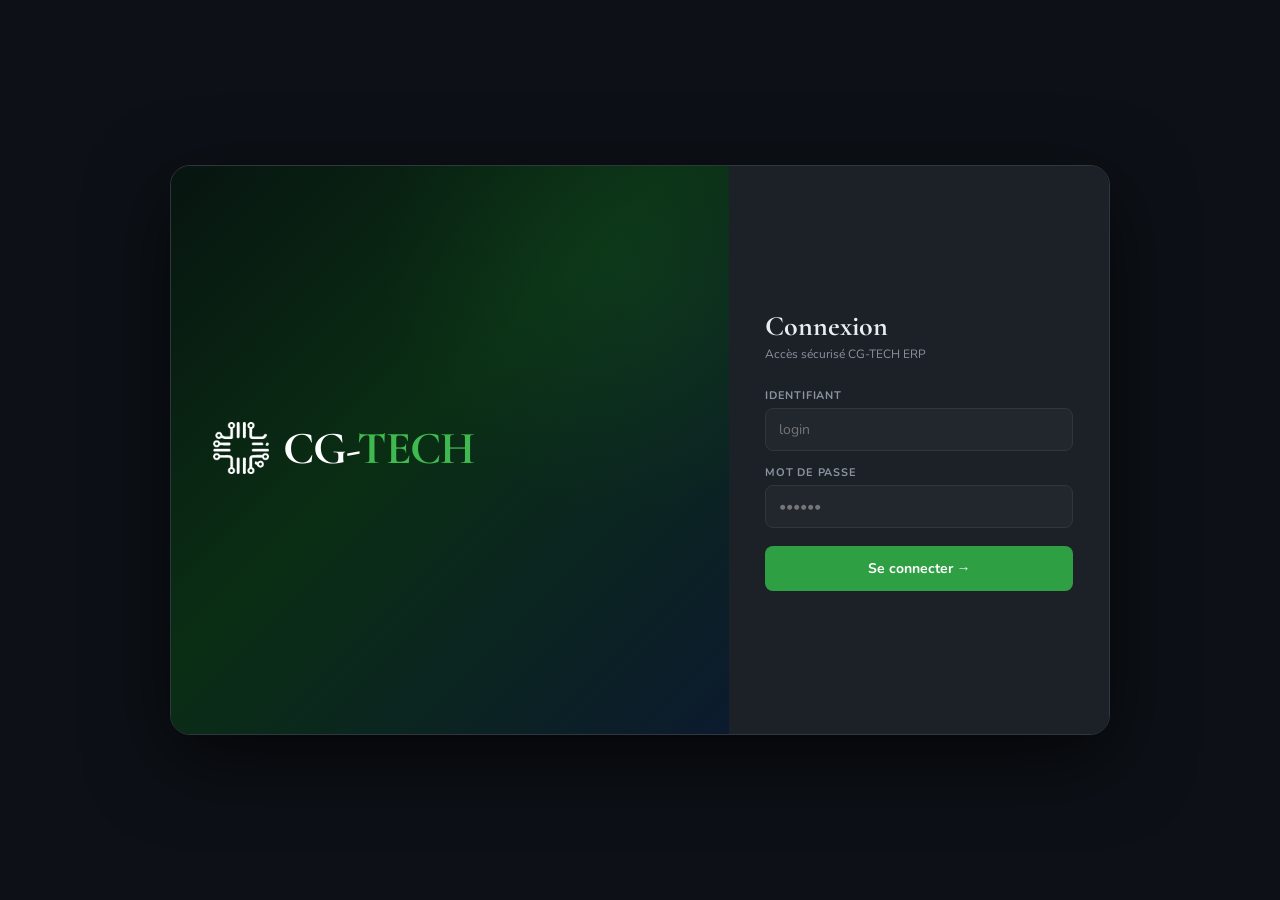
<file: index.html>
<!DOCTYPE html>
<html lang="fr">
<head>
<meta charset="UTF-8">
<meta http-equiv="Cache-Control" content="no-cache, no-store, must-revalidate">
<meta http-equiv="Pragma" content="no-cache">
<meta http-equiv="Expires" content="0">
<!-- Build: 20260318_152620 -->
<meta name="viewport" content="width=device-width, initial-scale=1.0">
<title>CG-TECH v4 — ERP Complet</title>
<link href="https://fonts.googleapis.com/css2?family=Cormorant+Garamond:wght@400;600;700&family=Nunito:wght@300;400;600;700;800&family=Fira+Code:wght@400;500&display=swap" rel="stylesheet">
<link rel="stylesheet" href="styles.css">
<script>
// Appliquer le thème immédiatement pour éviter un flash visuel
(function(){
  try{
    const mode = localStorage.getItem('smv4_theme_mode') || 'manual';
    let theme;
    if(mode === 'auto'){
      const hour = new Date().getHours();
      theme = (hour >= 6 && hour < 18) ? 'light' : 'dark';
    } else {
      theme = localStorage.getItem('smv4_theme_manual') || 'dark';
    }
    document.documentElement.setAttribute('data-theme', theme);
  }catch(e){}
})();
</script>
</head>
<body>

<!-- ═══════════════ LOGIN ═══════════════ -->
<div id="ls">
  <div class="lw">
    <div class="ll">
      <div class="blogo" style="display:flex;align-items:center;gap:14px">
        <img src="[data-uri]" alt="CG-TECH" style="width:56px;height:auto;flex-shrink:0">
        <span>CG-<em>TECH</em></span>
      </div>
      </div>
    <div class="lr">
      <div class="ltitle">Connexion</div>
      <div class="lsub">Accès sécurisé CG-TECH ERP</div>
      <div class="lf"><label>Identifiant</label><input type="text" id="l-user" placeholder="login" autocomplete="username"></div>
      <div class="lf"><label>Mot de passe</label><input type="password" id="l-pass" placeholder="••••••" onkeydown="if(event.key==='Enter')doLogin()"></div>
      <button class="lbtn" onclick="doLogin()">Se connecter →</button>
      <div class="lerr" id="lerr">Identifiants incorrects.</div>
      
    </div>
  </div>
</div>

<!-- ═══════════════ APP ═══════════════ -->
<div id="app">
 <div class="layout">

  <!-- ─── SIDEBAR ─── -->
  <nav class="sidebar">
    <div class="sb-brand" style="display:flex;align-items:center;gap:10px">
      <img src="[data-uri]" alt="CG-TECH" style="width:30px;height:auto;flex-shrink:0">
      <div>
        <div class="sb-brand-main">CG-<span style="color:var(--gh)">TECH</span></div>
        <div class="sb-brand-sub">ERP v4 · Gestion complète</div>
      </div>
    </div>
    <div class="sb-nav">

      <!-- ═══ GROUPE : Principal ═══ -->
      <div class="sbg" id="sbsec-principal">
        <div class="sbg-hdr open" onclick="toggleSbg(this)">
          <span class="sbg-title"><span>🏠</span>Principal</span>
          <span class="sbg-badge" id="sbgbadge-principal"></span>
          <span class="sbg-arrow">▶</span>
        </div>
        <div class="sbg-body open">
          <button class="nb" id="nb-dashboard" onclick="goto('dashboard')"><span class="ico">🏠</span>Tableau de bord</button>
          <button class="nb" id="nb-abonnements" onclick="goto('abonnements')"><span class="ico">📋</span>Abonnements<span class="nbadge nby" id="nbc-exp" style="display:none"></span></button>
          <button class="nb" id="nb-alertes" onclick="goto('alertes')"><span class="ico">🔔</span>Alertes e-mail<span class="nbadge nbr" id="nbc-alr" style="display:none"></span></button>
        </div>
      </div>

      <!-- ═══ GROUPE : Espace Agent ═══ -->
      <div class="sbg" id="sbsec-agent">
        <div class="sbg-hdr" onclick="toggleSbg(this)">
          <span class="sbg-title"><span>📋</span>Espace Agent</span>
          <span class="sbg-badge" id="sbgbadge-agent"></span>
          <span class="sbg-arrow">▶</span>
        </div>
        <div class="sbg-body">
          <button class="nb hidden" id="nb-ma-session" onclick="goto('ma-session')"><span class="ico">🕐</span>Ma session<span class="nbadge nbt" id="nbc-sess"></span></button>
          <button class="nb hidden" id="nb-mes-requetes" onclick="goto('mes-requetes')"><span class="ico">📨</span>Mes requêtes<span class="nbadge nbo" id="nbc-req-ag" style="display:none"></span></button>
          <button class="nb hidden" id="nb-mise-a-dispo" onclick="goto('mise-a-dispo')"><span class="ico">💸</span>Mise à dispo<span class="nbadge nbg" id="nbc-mad-ag" style="display:none"></span></button>
        </div>
      </div>

      <!-- ═══ GROUPE : Administration ═══ -->
      <div class="sbg" id="sbsec-admin">
        <div class="sbg-hdr" onclick="toggleSbg(this)">
          <span class="sbg-title"><span>🔧</span>Administration</span>
          <span class="sbg-badge" id="sbgbadge-admin"></span>
          <span class="sbg-arrow">▶</span>
        </div>
        <div class="sbg-body">
          <button class="nb hidden" id="nb-requetes" onclick="goto('requetes')"><span class="ico">📬</span>Requêtes agents<span class="nbadge nbr" id="nbc-req-ad" style="display:none"></span></button>
          <button class="nb hidden" id="nb-sessions-admin" onclick="goto('sessions-admin')"><span class="ico">👥</span>Sessions agents</button>
          <button class="nb hidden" id="nb-transferts" onclick="goto('transferts')"><span class="ico">💰</span>Transferts MAD<span class="nbadge nby" id="nbc-transf" style="display:none"></span></button>
          <button class="nb hidden" id="nb-agences" onclick="goto('agences')"><span class="ico">🏢</span>Cellules &amp; Agences</button>
          <button class="nb hidden" id="nb-users" onclick="goto('users')"><span class="ico">🔑</span>Utilisateurs</button>
          <button class="nb hidden" id="nb-parametres" onclick="goto('parametres')"><span class="ico">⚙️</span>Paramètres</button>
        </div>
      </div>

      <!-- ═══ GROUPE : RH & Comptabilité ═══ -->
      <div class="sbg" id="sbsec-rh">
        <div class="sbg-hdr" onclick="toggleSbg(this)">
          <span class="sbg-title"><span>👥</span>RH &amp; Comptabilité</span>
          <span class="sbg-badge" id="sbgbadge-rh"></span>
          <span class="sbg-arrow">▶</span>
        </div>
        <div class="sbg-body">
          <button class="nb hidden" id="nb-rh" onclick="goto('rh')"><span class="ico">👤</span>Ressources humaines</button>
          <button class="nb hidden" id="nb-caisse" onclick="goto('caisse')"><span class="ico">💰</span>Caisse Principale<span class="nbadge nby" id="nbc-caisse" style="display:none"></span></button>
          <button class="nb hidden" id="nb-comptabilite" onclick="goto('comptabilite')"><span class="ico">📊</span>Comptabilité</button>
          <button class="nb hidden" id="nb-depenses" onclick="goto('depenses')"><span class="ico">🧾</span>Dépenses &amp; Achats<span class="nbadge nbo" id="nbc-dep" style="display:none"></span></button>
          <button class="nb hidden" id="nb-dashboard-compta" onclick="goto('dashboard-compta')"><span class="ico">📊</span>Dashboard Comptabilité</button>
          <button class="nb hidden" id="nb-dashboard-rh" onclick="goto('dashboard-rh')"><span class="ico">👥</span>Dashboard RH</button>
        </div>
      </div>

      <!-- ═══ GROUPE : Logistique ═══ -->
      <div class="sbg" id="sbsec-logistique">
        <div class="sbg-hdr" onclick="toggleSbg(this)">
          <span class="sbg-title"><span>🚗</span>Logistique</span>
          <span class="sbg-badge" id="sbgbadge-logistique"></span>
          <span class="sbg-arrow">▶</span>
        </div>
        <div class="sbg-body">
          <button class="nb hidden" id="nb-logistique" onclick="goto('logistique')"><span class="ico">🚗</span>Parc &amp; Missions<span class="nbadge nbo" id="nbc-logi" style="display:none"></span></button>
        </div>
      </div>

      <!-- ═══ GROUPE : Outils ═══ -->
      <div class="sbg" id="sbsec-outils">
        <div class="sbg-hdr" onclick="toggleSbg(this)">
          <span class="sbg-title"><span>🛠</span>Outils</span>
          <span class="sbg-badge" id="sbgbadge-outils"></span>
          <span class="sbg-arrow">▶</span>
        </div>
        <div class="sbg-body">
          <button class="nb hidden" id="nb-historique" onclick="goto('historique')"><span class="ico">📜</span>Historique global</button>
          <button class="nb hidden" id="nb-plans" onclick="goto('plans')"><span class="ico">💎</span>Plans &amp; Tarifs</button>
        </div>
      </div>

      <!-- ═══ GROUPE : Facturation (séparé, style distinct) ═══ -->
      <div class="sbg" id="sbsec-facturation" style="margin-top:4px">
        <div class="sbg-hdr sbg-hdr-fact" onclick="toggleSbg(this)" style="background:linear-gradient(135deg,rgba(230,126,34,.10),rgba(192,57,43,.07));border-top:1px solid rgba(230,126,34,.25);border-bottom:1px solid rgba(230,126,34,.25)">
          <span class="sbg-title" style="color:#e67e22"><span>🧾</span>Facturation</span>
          <span class="sbg-badge" id="sbgbadge-facturation"></span>
          <span class="sbg-arrow" style="color:#e67e22">▶</span>
        </div>
        <div class="sbg-body">
          <button class="nb nb-fact hidden" id="nb-impression" onclick="goto('impression')">
            <span class="ico">🖨</span>
            <span style="flex:1">Impression &amp; Docs</span>
          </button>
          <button class="nb nb-fact hidden" id="nb-facturation" onclick="goto('facturation');setFactTab('abo')">
            <span class="ico">🧾</span>
            <span style="flex:1">Devis &amp; Factures</span>
          </button>
          <button class="nb nb-fact hidden" id="nb-ventes" onclick="goto('facturation');setFactTab('vente')">
            <span class="ico">🛒</span>
            <span style="flex:1">Ventes &amp; SAV</span>
          </button>
        </div>
      </div>

    </div>
    <div class="sb-foot">
      <div class="sb-uname" id="sb-uname">—</div>
      <div class="sb-urole" id="sb-urole">—</div>
      <div class="sb-solde-box hidden" id="sb-solde-box">
        <div class="sb-solde-lbl">Solde session</div>
        <div class="sb-solde-val" id="sb-solde-val">—</div>
        <div style="font-size:10px;color:var(--tx3);margin-top:3px" id="sb-sess-status"></div>
      </div>
      <div style="display:flex;align-items:center;justify-content:space-between;margin-top:8px;position:relative">
        <span class="logout-lnk" onclick="doLogout()" data-i18n="logout">Déconnexion</span>
        <div style="display:flex;gap:5px">
          <button onclick="toggleLangPicker(event)" id="btn-lang" title="Langue / Language"
            style="background:var(--sf2);border:1px solid var(--bd);border-radius:6px;width:26px;height:26px;cursor:pointer;font-size:13px;color:var(--tx2);display:flex;align-items:center;justify-content:center">🌐</button>
          <button onclick="toggleTheme()" id="btn-theme-quick" title="Thème / Theme"
            style="background:var(--sf2);border:1px solid var(--bd);border-radius:6px;width:26px;height:26px;cursor:pointer;font-size:13px;color:var(--tx2);display:flex;align-items:center;justify-content:center">🎨</button>
        </div>
        <div id="lang-picker" style="display:none;position:absolute;bottom:34px;right:0;z-index:600;background:var(--sf);border:1.5px solid var(--bd);border-radius:10px;box-shadow:0 8px 24px rgba(0,0,0,.5);min-width:170px;overflow:hidden">
          <div onclick="setLang('fr')" style="padding:10px 14px;cursor:pointer;display:flex;align-items:center;gap:9px;font-size:13px;font-weight:600;border-bottom:1px solid var(--bd)" onmouseover="this.style.background='var(--sf2)'" onmouseout="this.style.background=''">🇫🇷 Français</div>
          <div onclick="setLang('en')" style="padding:10px 14px;cursor:pointer;display:flex;align-items:center;gap:9px;font-size:13px;font-weight:600;border-bottom:1px solid var(--bd)" onmouseover="this.style.background='var(--sf2)'" onmouseout="this.style.background=''">🇬🇧 English</div>
          <div onclick="setLang('ar')" style="padding:10px 14px;cursor:pointer;display:flex;align-items:center;gap:9px;font-size:13px;font-weight:600;border-bottom:1px solid var(--bd)" onmouseover="this.style.background='var(--sf2)'" onmouseout="this.style.background=''">🇸🇦 العربية</div>
          <div onclick="setLang('ha')" style="padding:10px 14px;cursor:pointer;display:flex;align-items:center;gap:9px;font-size:13px;font-weight:600" onmouseover="this.style.background='var(--sf2)'" onmouseout="this.style.background=''">🇳🇪 Hausa</div>
        </div>
      </div>
    </div>
  </nav>

  <main class="main">

    <!-- ══════════ DASHBOARD ══════════ -->
    <div class="page" id="page-dashboard">
  <div class="phdr">
    <div>
      <div class="dash-hero-greeting" id="dash-greet">Bonjour !</div>
      <h1 id="dash-title" style="margin:0;font-size:24px">Tableau de bord</h1>
      <div class="dash-hero-date" id="dash-now"></div>
    </div>
  </div>

  <!-- Alertes -->
  <div id="dash-alerts-zone"></div>

  <!-- KPIs -->
  <div id="dash-kpi-row"></div>

  <!-- Bandeau agents (admin) -->
  <div id="dash-agents-banner"></div>

  <!-- Widgets principaux -->
  <div id="dash-widgets-row" class="g2" style="gap:14px">
    <div class="dash-widget" id="dash-exp-card">
      <div class="dash-widget-hdr">
        <span class="dash-widget-title" id="dash-exp-title">⚡ Expirations imminentes</span>
        <button class="btn btn-gh btn-xs" onclick="goto('abonnements')" id="dash-exp-viewall">Voir tout</button>
      </div>
      <div id="dash-exp"></div>
    </div>
    <div class="dash-widget" id="dash-activity-card">
      <div class="dash-widget-hdr">
        <span class="dash-widget-title" id="dash-activity-title">🔄 Activité récente</span>
        <button class="btn btn-gh btn-xs" onclick="goto('historique')" id="dash-activity-history">Historique</button>
      </div>
      <div id="dash-activity"></div>
    </div>
  </div>

  <!-- Widgets bas -->
  <div id="dash-bottom-row" class="g2" style="gap:14px"></div>
</div>

<div class="page" id="page-abonnements">

      <!-- VUE ADMIN : en-tête + tableau complet -->
      <div id="sub-admin-view">
        <div class="phdr">
          <h1><em id="sub-title">Abonnements</em><small id="sub-subtitle">Gestion · Réabonnement · Suivi</small></h1>
          <div class="phdr-actions">
            <div class="sbar" style="width:210px"><span>🔍</span><input type="text" id="ss" placeholder="Nom, email, tél…" oninput="renderSubs()"></div>
            <select class="fi" id="sfst" onchange="renderSubs()" style="width:140px">
              <option value="" id="sfst-all">Tous statuts</option>
              <option value="actif" id="sfst-active">Actif</option>
              <option value="expire" id="sfst-expired">Expiré</option>
              <option value="suspendu" id="sfst-suspended">Suspendu</option>
            </select>
            <button class="btn btn-g" id="btn-add-sub" onclick="openSubModal('nouveau')">＋ <span id="sub-add-label">Abonnement</span></button>
          </div>
        </div>
        <div id="sub-session-warn"></div>
        <div class="card"><div class="tbl-wrap"><table><thead><tr id="sub-thead"></tr></thead><tbody id="sub-tbody"></tbody></table></div></div>
      </div>

      <!-- VUE AGENT : recherche uniquement -->
      <div id="sub-agent-view" style="display:none">
        <div class="phdr">
          <h1><em>Recherche</em> abonné<small>Trouvez un client par nom, e-mail ou téléphone</small></h1>
          <div class="phdr-actions">
            <button class="btn btn-g" id="btn-add-sub-ag" onclick="openSubModal('nouveau')">＋ Nouvel abonnement</button>
          </div>
        </div>
        <div id="sub-session-warn-ag"></div>
        <!-- Barre de recherche grande -->
        <div style="max-width:600px;margin:0 auto 24px">
          <div style="display:flex;gap:8px">
            <div class="sbar" style="padding:13px 16px;border-radius:12px;border-width:2px;gap:10px;flex:1">
              <span style="font-size:20px">🔍</span>
              <input type="text" id="ss-ag" placeholder="Nom, e-mail ou numéro de téléphone…"
                onkeydown="if(event.key==='Enter')lancerRechercheAgent()"
                autocomplete="off" style="font-size:15px;flex:1">
              <span id="ss-ag-clear" style="cursor:pointer;color:var(--tx3);font-size:18px;display:none" onclick="clearAgentSearch()">✕</span>
            </div>
            <button class="btn btn-g" style="padding:13px 20px;border-radius:12px;font-size:14px" onclick="lancerRechercheAgent()">Rechercher</button>
          </div>
          <div style="font-size:11px;color:var(--tx3);margin-top:6px;text-align:center">Appuyez sur <strong>Entrée</strong> ou cliquez sur <strong>Rechercher</strong> pour lancer la recherche</div>
        </div>
        <!-- Résultats -->
        <div id="sub-agent-results"></div>
      </div>

    </div>

    <!-- ══════════ ALERTES ══════════ -->
    <div class="page" id="page-alertes">
      <div class="phdr"><h1><span id="alert-title-main">Alertes</span> <em id="alert-title-sub">e-mail</em></h1><button class="btn btn-y" onclick="simAlertes()">⚡ <span id="alert-sim-btn">Simuler J-1</span></button></div>
      <div id="alz-banner"></div>
      <div class="g2">
        <div class="card"><div class="card-hdr"><span class="card-title">📨 <span id="alert-queue-title">File d'envoi</span></span></div><div id="alq-list"></div></div>
        <div class="card"><div class="card-hdr"><span class="card-title">✅ <span id="alert-history-title">Historique</span></span></div><div id="alh-list"></div></div>
      </div>
    </div>

    <!-- ══════════ MA SESSION (AGENT) ══════════ -->
    <div class="page" id="page-ma-session">
      <div class="phdr"><h1><span id="ms-title-main">Ma</span> <em id="ms-title-sub">session</em><small id="ms-subtitle">Ventes du jour</small></h1></div>
      <div id="sess-banner"></div>
      <div id="sess-cloture-zone" style="margin-bottom:16px"></div>
      <div class="card" style="margin-bottom:16px">
        <div class="card-hdr"><span class="card-title">📋 <span id="ms-ops-title">Opérations du jour</span></span><span id="sess-ops-count" class="badge bb"></span></div>
        <div class="tbl-wrap"><table>
          <thead><tr><th id="ms-th-client">Client</th><th id="ms-th-plan">Plan</th><th id="ms-th-type">Type</th><th id="ms-th-amount">Montant</th><th id="ms-th-time">Heure</th><th id="ms-th-status">Statut</th></tr></thead>
          <tbody id="sess-ops-tbody"></tbody>
        </table></div>
      </div>
      <div class="card">
        <div class="card-hdr"><span class="card-title">🔑 <span id="ms-security-title">Sécurité du compte</span></span></div>
        <div style="padding:14px;display:flex;align-items:center;justify-content:space-between">
          <div style="font-size:13px;color:var(--tx2)" id="ms-security-desc">Modifier votre mot de passe de connexion</div>
          <button class="btn btn-gh btn-sm" onclick="openAgentChgPass()">🔑 <span id="ms-change-pass-btn">Changer mon mot de passe</span></button>
        </div>
      </div>
    </div>

    <!-- ══════════ MES REQUÊTES (AGENT) ══════════ -->
    <div class="page" id="page-mes-requetes">
      <div class="phdr"><h1><span id="mr-title-main">Mes</span> <em id="mr-title-sub">requêtes</em></h1></div>
      <div id="my-req-list"></div>
    </div>

    <!-- ══════════ MISE À DISPOSITION ══════════ -->
    <div class="page" id="page-mise-a-dispo">
      <div class="phdr"><h1><span id="mad-title-main">Mise à</span> <em id="mad-title-sub">disposition</em><small id="mad-subtitle">Transferts agent ↔ admin</small></h1>
        <button class="btn btn-o" onclick="openMadModal()">＋ <span id="mad-new-btn">Nouvelle mise à dispo</span></button>
      </div>
      <div id="mad-list"></div>
    </div>

    <!-- ══════════ REQUÊTES ADMIN ══════════ -->
    <div class="page" id="page-requetes">
      <div class="phdr"><h1><span id="reqa-title-main">Requêtes</span> <em id="reqa-title-sub">agents</em></h1></div>
      <div id="req-filter-btns" style="display:flex;gap:7px;margin-bottom:15px;flex-wrap:wrap"></div>
      <div id="req-admin-list"></div>
    </div>

    <!-- ══════════ SESSIONS ADMIN ══════════ -->
    <div class="page" id="page-sessions-admin">
      <div class="phdr"><h1><span id="sa-title-main">Sessions</span> <em id="sa-title-sub">agents</em><small id="sa-subtitle">Suivi · Réactivation · Clôtures</small></h1></div>
      <div id="sessions-cards" class="g3" style="margin-bottom:16px"></div>
      <div class="card">
        <div class="card-hdr"><span class="card-title">📜 <span id="sa-hist-title">Historique des clôtures</span></span></div>
        <div class="tbl-wrap"><table>
          <thead><tr><th id="sa-th-agent">Agent</th><th id="sa-th-date">Date</th><th id="sa-th-ops">Opérations</th><th id="sa-th-ca">CA clôturé</th><th id="sa-th-time">Heure clôture</th><th id="sa-th-status">Statut</th><th id="sa-th-actions">Actions</th></tr></thead>
          <tbody id="sessions-hist-tbody"></tbody>
        </table></div>
      </div>
    </div>

    <!-- ══════════ TRANSFERTS ADMIN ══════════ -->
    <div class="page" id="page-transferts">
      <div class="phdr"><h1><span id="tr-title-main">Transferts</span> <em id="tr-title-sub">admin</em><small id="tr-subtitle">Mises à disposition en attente de confirmation</small></h1></div>
      <div id="transf-filter-btns" style="display:flex;gap:7px;margin-bottom:15px;flex-wrap:wrap"></div>
      <div id="transf-list"></div>
    </div>

    <!-- ══════════ RH ══════════ -->
    <div class="page" id="page-rh">
      <div class="phdr"><h1><span id="rh-title-main">Ressources</span> <em id="rh-title-sub">humaines</em></h1><button class="btn btn-g" onclick="openEmpModal()">＋ <span id="rh-new-emp-btn">Employé</span></button></div>
      <div class="tabs" id="rh-tabs">
        <span class="tab active" onclick="setRhTab('employes')">👤 Employés</span>
        <span class="tab" onclick="setRhTab('conges')">🏖 Congés</span>
        <span class="tab" onclick="setRhTab('salaires')">💵 Paie</span>
        <span class="tab" onclick="setRhTab('evaluations')">⭐ Évaluations</span>
      </div>
      <div id="rh-content"></div>
    </div>


    <!-- ══════════ CAISSE PRINCIPALE ══════════ -->
    <div class="page" id="page-caisse">
      <div class="phdr">
        <div>
          <h1>💰 <em id="cs-title">Caisse Principale</em></h1>
          <small style="color:var(--tx2)" id="cs-subtitle">Gestion des entrées · Sorties · Transferts · Historique</small>
        </div>
        <div style="display:flex;gap:8px;align-items:center">
          <div class="tabs" id="caisse-tabs">
            <button class="tab active" onclick="setCaisseTab('tableau-bord')">📊 <span id="cs-tab-dashboard">Tableau de bord</span></button>
            <button class="tab" onclick="setCaisseTab('mouvements')">📋 <span id="cs-tab-movements">Mouvements</span></button>
            <button class="tab" onclick="setCaisseTab('transfert')">🔄 <span id="cs-tab-transfer">Transfert MAD</span></button>
            <button class="tab" onclick="setCaisseTab('rapports')">📈 <span id="cs-tab-reports">Rapports</span></button>
            <button class="tab" onclick="setCaisseTab('parametres')" id="caisse-tab-params" style="display:none">⚙️ <span id="cs-tab-settings">Paramètres</span></button>
          </div>
        </div>
      </div>
      <div id="caisse-content"></div>
    </div>
    <!-- ══════════ COMPTABILITÉ ══════════ -->
    <div class="page" id="page-comptabilite">
      <div class="phdr"><h1><em id="cpt-title">Comptabilité</em></h1></div>
      <div class="tabs">
        <span class="tab active" onclick="setComptaTab('bilan')">📊 Bilan</span>
        <span class="tab" onclick="setComptaTab('revenus')">📈 Revenus</span>
        <span class="tab" onclick="setComptaTab('charges')">📉 Charges</span>
        <span class="tab" onclick="setComptaTab('agents-soldes')">👥 Soldes agents</span>
      </div>
      <div id="compta-content"></div>
    </div>

    <!-- ══════════ DÉPENSES & ACHATS ══════════ -->
    <div class="page" id="page-depenses">
      <div class="phdr"><h1><span id="dep-title-main">Dépenses</span> &amp; <em id="dep-title-sub">Achats</em></h1><button class="btn btn-g" onclick="openDepenseModal()">＋ <span id="dep-new-btn">Nouvelle dépense</span></button></div>
      <div class="g4" id="dep-kpi-row" style="margin-bottom:16px"></div>
      <div class="card">
        <div class="card-hdr"><span class="card-title">📋 Liste des dépenses</span>
          <div style="display:flex;gap:7px">
            <select class="fi btn-sm" id="dep-filter-cat" onchange="renderDepenses()" style="width:160px"><option value="">Toutes catégories</option></select>
            <button class="btn btn-g btn-sm" onclick="openDepenseModal()">＋ Ajouter</button>
          </div>
        </div>
        <div class="tbl-wrap"><table>
          <thead><tr><th>Date</th><th>Libellé</th><th>Catégorie</th><th>Fournisseur</th><th>Montant</th><th>Statut</th><th>Actions</th></tr></thead>
          <tbody id="dep-tbody"></tbody>
        </table></div>
      </div>
    </div>

    <!-- ══════════ HISTORIQUE GLOBAL ══════════ -->
    <div class="page" id="page-historique">
      <div class="phdr"><h1><span id="hi-title-main">Historique</span> <em id="hi-title-sub">global</em></h1>
        <div style="display:flex;gap:8px;align-items:center;flex-wrap:wrap">
          <select class="fi" id="hist-user-filter" onchange="renderHistorique()" style="width:180px">
            <option value="" id="hi-all-users">👥 Tous les utilisateurs</option>
          </select>
          <div class="sbar" style="width:200px"><span>🔍</span><input type="text" id="hist-search" placeholder="Chercher…" oninput="renderHistorique()"></div>
        </div>
      </div>
      <div class="tabs" id="hist-tabs">
        <span class="tab active" onclick="setHistTab('tous')">🗂 Tous</span>
        <span class="tab" onclick="setHistTab('abonnements')">📋 Abonnements</span>
        <span class="tab" onclick="setHistTab('sessions')">🕐 Sessions &amp; Clôtures</span>
        <span class="tab" onclick="setHistTab('transferts')">💸 Transferts</span>
        <span class="tab" onclick="setHistTab('depenses')">🧾 Dépenses</span>
        <span class="tab" onclick="setHistTab('rh')">👤 RH/Paie</span>
        <span class="tab" onclick="setHistTab('requetes')">📬 Requêtes</span>
      </div>
      <div id="hist-summary" style="margin-bottom:14px"></div>
      <div class="card"><div class="timeline" id="hist-timeline"></div></div>
    </div>

    <!-- ══════════ LOGISTIQUE ══════════ -->
    <div class="page" id="page-logistique">
      <div class="phdr">
        <h1><span id="lg-title-main">Parc</span> &amp; <em id="lg-title-sub">Missions</em><small id="lg-subtitle">Véhicules · Carburant · Maintenance</small></h1>
        <div class="phdr-actions" id="logi-actions"></div>
      </div>
      <div class="tabs" id="logi-tabs">
        <span class="tab active" onclick="setLogiTab('vehicules')">🚗 Véhicules</span>
        <span class="tab" onclick="setLogiTab('missions')">📍 Missions</span>
        <span class="tab" onclick="setLogiTab('carburant')">⛽ Carburant</span>
        <span class="tab" onclick="setLogiTab('maintenance')">🔧 Maintenance</span>
        <span class="tab" onclick="setLogiTab('stats')">📊 Tableau de bord</span>
      </div>
      <div id="logi-content"></div>
    </div>

    <!-- ══════════ DASHBOARD COMPTABILITÉ ══════════ -->
    <div class="page" id="page-dashboard-compta">
      <div class="phdr"><h1><span id="dc-title-main">Dashboard</span> <em id="dc-title-sub">Comptabilité</em><small id="dash-compta-date"></small></h1>
        <div style="font-size:11px;color:var(--tx2);font-family:'Fira Code',monospace" id="dash-compta-now"></div>
      </div>
      <div id="dash-compta-content"></div>
    </div>

    <!-- ══════════ DASHBOARD RH ══════════ -->
    <div class="page" id="page-dashboard-rh">
      <div class="phdr"><h1><span id="dr-title-main">Dashboard</span> <em id="dr-title-sub">RH</em><small id="dash-rh-date"></small></h1>
        <div style="font-size:11px;color:var(--tx2);font-family:'Fira Code',monospace" id="dash-rh-now"></div>
      </div>
      <div id="dash-rh-content"></div>
    </div>

    <!-- ══════════ AGENCES ══════════ -->
    <div class="page" id="page-agences">
      <div class="phdr">
        <h1>🏛 <span id="ag-title">Cellules &amp; Agences</span></h1>
        <div style="display:flex;gap:8px;align-items:center">
          <div class="tabs" id="agences-tabs">
            <button class="tab active" onclick="setAgenceTab('liste')">🏛 <span id="ag-tab-hierarchy">Hiérarchie</span></button>
            <button class="tab" onclick="setAgenceTab('agents')">👥 <span id="ag-tab-members">Membres &amp; Postes</span></button>
          </div>
          <button class="btn btn-g" id="btn-new-agence" onclick="openAgenceModal()" style="display:none">＋ <span id="ag-new-btn">Agence</span></button>
        </div>
      </div>
      <div id="agences-content"></div>
    </div>

    <!-- ══════════ PLANS ══════════ -->
    <div class="page" id="page-plans">
      <div class="phdr">
        <h1>💎 <em id="pl-title">Plans &amp; Tarifs</em></h1>
        <button class="btn btn-g btn-sm" onclick="openPlanModal()" id="btn-new-plan">＋ <span id="pl-new-btn">Plan</span></button>
      </div>
      <div id="plans-grid" class="g3"></div>
    </div>

    <!-- ══════════ IMPRESSION ══════════ -->
    <div class="page" id="page-impression">
      <div class="phdr"><h1>🖨 <span id="im-title-main">Impression</span> <em id="im-title-sub">&amp; Documents</em></h1></div>

      <div style="display:grid;grid-template-columns:320px 1fr;gap:18px;align-items:start">

        <!-- ══ COLONNE GAUCHE ══ -->
        <div style="display:flex;flex-direction:column;gap:0">

          <!-- Sélecteur abonnement -->
          <div class="card" style="margin-bottom:12px">
            <div style="padding:13px 15px;display:flex;flex-direction:column;gap:9px">
              <div class="fg" style="margin:0">
                <label>Abonnement</label>
                <select class="fs" id="prt-sel" onchange="loadPrtPrev()"></select>
              </div>
              <div style="display:flex;gap:7px">
                <button class="btn btn-b btn-sm" onclick="loadPrtPrev()" style="flex:1">🔍 Aperçu</button>
                <button class="btn btn-g" onclick="doPrint()" style="flex:1">🖨 Imprimer</button>
              </div>
            </div>
          </div>

          <!-- ─── SECTION 1 : Documents abonné (accordéons) ─── -->
          <div class="card" style="margin-bottom:12px">
            <div class="card-hdr"><span class="card-title">📄 <span id="im-card-docs">Documents abonné</span></span></div>

            <!-- Accordéon : Fiche A5 -->
            <div class="prt-acc" id="acc-a5">
              <div class="prt-acc-hdr" onclick="openAcc('a5')" style="display:flex;align-items:center;justify-content:space-between;padding:10px 14px;cursor:pointer;border-top:1px solid var(--bd);user-select:none">
                <span style="display:flex;align-items:center;gap:8px;font-size:13px;font-weight:600"><span class="prt-acc-dot" style="width:8px;height:8px;border-radius:50%;background:var(--bd);display:inline-block"></span><span id="im-acc-a5">📄 Fiche A5</span></span>
                <span class="prt-acc-arrow" style="font-size:11px;color:var(--tx2);transition:transform .2s">▶</span>
              </div>
              <div class="prt-acc-body" style="display:none;padding:0 14px 12px;flex-direction:column;gap:7px">
                <label style="display:flex;align-items:center;gap:8px;cursor:pointer;font-size:12px"><input type="checkbox" id="opt-logo" checked style="width:14px;height:14px;accent-color:var(--g)" onchange="loadPrtPrev()"><span>En-tête organisation</span></label>
                <label style="display:flex;align-items:center;gap:8px;cursor:pointer;font-size:12px"><input type="checkbox" id="opt-hist" checked style="width:14px;height:14px;accent-color:var(--g)" onchange="loadPrtPrev()"><span>Historique réabonnements</span></label>
                <label style="display:flex;align-items:center;gap:8px;cursor:pointer;font-size:12px"><input type="checkbox" id="opt-sign" checked style="width:14px;height:14px;accent-color:var(--g)" onchange="loadPrtPrev()"><span>Lignes de signature</span></label>
                <label style="display:flex;align-items:center;gap:8px;cursor:pointer;font-size:12px"><input type="checkbox" id="opt-qr" style="width:14px;height:14px;accent-color:var(--g)" onchange="loadPrtPrev()"><span>Zone QR / référence</span></label>
              </div>
            </div>

            <!-- Accordéon : Attestation A4 -->
            <div class="prt-acc" id="acc-a4">
              <div class="prt-acc-hdr" onclick="openAcc('a4')" style="display:flex;align-items:center;justify-content:space-between;padding:10px 14px;cursor:pointer;border-top:1px solid var(--bd);user-select:none">
                <span style="display:flex;align-items:center;gap:8px;font-size:13px;font-weight:600"><span class="prt-acc-dot" style="width:8px;height:8px;border-radius:50%;background:var(--bd);display:inline-block"></span><span id="im-acc-a4">📃 Attestation A4</span></span>
                <span class="prt-acc-arrow" style="font-size:11px;color:var(--tx2);transition:transform .2s">▶</span>
              </div>
              <div class="prt-acc-body" style="display:none;padding:0 14px 12px;flex-direction:column;gap:7px">
                <label style="display:flex;align-items:center;gap:8px;cursor:pointer;font-size:12px"><input type="checkbox" id="opt-a4-logo" checked style="width:14px;height:14px;accent-color:var(--g)" onchange="loadPrtPrev()"><span>En-tête organisation</span></label>
                <label style="display:flex;align-items:center;gap:8px;cursor:pointer;font-size:12px"><input type="checkbox" id="opt-a4-sign" checked style="width:14px;height:14px;accent-color:var(--g)" onchange="loadPrtPrev()"><span>Lignes de signature</span></label>
                <label style="display:flex;align-items:center;gap:8px;cursor:pointer;font-size:12px"><input type="checkbox" id="opt-a4-qr" style="width:14px;height:14px;accent-color:var(--g)" onchange="loadPrtPrev()"><span>Zone QR / référence</span></label>
              </div>
            </div>

            <!-- Accordéon : Reçu Thermique -->
            <div class="prt-acc" id="acc-thermal">
              <div class="prt-acc-hdr" onclick="openAcc('thermal')" style="display:flex;align-items:center;justify-content:space-between;padding:10px 14px;cursor:pointer;border-top:1px solid var(--bd);user-select:none">
                <span style="display:flex;align-items:center;gap:8px;font-size:13px;font-weight:600"><span class="prt-acc-dot" style="width:8px;height:8px;border-radius:50%;background:var(--bd);display:inline-block"></span><span id="im-acc-thermal">🧾 Reçu Thermique 80mm</span></span>
                <span class="prt-acc-arrow" style="font-size:11px;color:var(--tx2)">▶</span>
              </div>
              <div class="prt-acc-body" style="display:none;padding:0 14px 12px;flex-direction:column;gap:7px">
                <label style="display:flex;align-items:center;gap:8px;cursor:pointer;font-size:12px"><input type="checkbox" id="opt-th-logo" checked style="width:14px;height:14px;accent-color:var(--g)" onchange="loadPrtPrev()"><span>En-tête organisation</span></label>
                <label style="display:flex;align-items:center;gap:8px;cursor:pointer;font-size:12px"><input type="checkbox" id="opt-th-hist" checked style="width:14px;height:14px;accent-color:var(--g)" onchange="loadPrtPrev()"><span>Historique</span></label>
              </div>
            </div>

            <!-- Accordéon : Carte Membre -->
            <div class="prt-acc" id="acc-carte">
              <div class="prt-acc-hdr" onclick="openAcc('carte')" style="display:flex;align-items:center;justify-content:space-between;padding:10px 14px;cursor:pointer;border-top:1px solid var(--bd);user-select:none">
                <span style="display:flex;align-items:center;gap:8px;font-size:13px;font-weight:600"><span class="prt-acc-dot" style="width:8px;height:8px;border-radius:50%;background:var(--bd);display:inline-block"></span><span id="im-acc-carte">💳 Carte Membre</span></span>
                <span class="prt-acc-arrow" style="font-size:11px;color:var(--tx2)">▶</span>
              </div>
              <div class="prt-acc-body" style="display:none;padding:0 14px 12px">
                <div style="font-size:11px;color:var(--tx2)">Format CR80 — Recto couleur + Verso détaillé. Aucune option supplémentaire.</div>
              </div>
            </div>

            <!-- Accordéon : Badge -->
            <div class="prt-acc" id="acc-badge">
              <div class="prt-acc-hdr" onclick="openAcc('badge')" style="display:flex;align-items:center;justify-content:space-between;padding:10px 14px;cursor:pointer;border-top:1px solid var(--bd);user-select:none">
                <span style="display:flex;align-items:center;gap:8px;font-size:13px;font-weight:600"><span class="prt-acc-dot" style="width:8px;height:8px;border-radius:50%;background:var(--bd);display:inline-block"></span><span id="im-acc-badge">🏷 Badge étiquette</span></span>
                <span class="prt-acc-arrow" style="font-size:11px;color:var(--tx2)">▶</span>
              </div>
              <div class="prt-acc-body" style="display:none;padding:0 14px 12px">
                <div style="font-size:11px;color:var(--tx2)">Format 60×40mm — Compact avec statut coloré. Aucune option supplémentaire.</div>
              </div>
            </div>

            <!-- Accordéon : Liste A4 -->
            <div class="prt-acc" id="acc-liste">
              <div class="prt-acc-hdr" onclick="openAcc('liste')" style="display:flex;align-items:center;justify-content:space-between;padding:10px 14px;cursor:pointer;border-top:1px solid var(--bd);user-select:none">
                <span style="display:flex;align-items:center;gap:8px;font-size:13px;font-weight:600"><span class="prt-acc-dot" style="width:8px;height:8px;border-radius:50%;background:var(--bd);display:inline-block"></span><span id="im-acc-liste">📋 Liste A4 multi-abonnés</span></span>
                <span class="prt-acc-arrow" style="font-size:11px;color:var(--tx2)">▶</span>
              </div>
              <div class="prt-acc-body" style="display:none;padding:0 14px 12px;flex-direction:column;gap:8px">
                <div style="font-size:11px;color:var(--tx2);margin-bottom:4px">⚠️ Le sélecteur d'abonnement n'est pas utilisé pour ce format.</div>
                <div class="fg" style="margin:0"><label>Filtrer par statut</label>
                  <select class="fs" id="prt-liste-statut" onchange="loadPrtPrev()">
                    <option value="">Tous</option><option value="actif">Actifs seulement</option><option value="expire">Expirés seulement</option>
                  </select>
                </div>
                <div class="fg" style="margin:0"><label>Filtrer par plan</label>
                  <select class="fs" id="prt-liste-plan" onchange="loadPrtPrev()"><option value="">Tous les plans</option></select>
                </div>
              </div>
            </div>

          </div><!-- /card documents abonné -->

          <!-- ─── SECTION 2 : Facturation ─── -->
          <div class="card" style="border:2px solid #e67e22;overflow:hidden">
            <div class="card-hdr" style="background:linear-gradient(135deg,#e67e22,#c0392b);border:none">
              <span class="card-title" style="color:#fff;font-size:13px">🧾 <span id="im-billing">Facturation</span></span>
              <span style="font-size:10px;color:rgba(255,255,255,.7)">Devis · Proforma · Facture</span>
            </div>
            <div style="padding:12px;display:grid;grid-template-columns:1fr 1fr;gap:7px;border-bottom:1px solid rgba(230,126,34,.2)">
              <button class="btn btn-gh btn-sm prt-fmt" data-fmt="devis" onclick="openAcc('devis')"
                style="border-color:#e67e22;color:#e67e22;font-weight:700;font-size:12px"><span id="im-btn-devis">📝 Devis / Proforma</span></button>
              <button class="btn btn-gh btn-sm prt-fmt" data-fmt="facture" onclick="openAcc('facture')"
                style="border-color:#c0392b;color:#c0392b;font-weight:700;font-size:12px"><span id="im-btn-facture">🧾 Facture</span></button>
            </div>
            <!-- Options facturation toujours visibles -->
            <div style="padding:12px;display:flex;flex-direction:column;gap:9px">
              <div class="fg" style="margin:0">
                <label>Type de document</label>
                <select class="fs" id="opt-bill-type" onchange="onBillTypeChange()">
                  <option value="proforma">Facture Proforma</option>
                  <option value="devis">Devis</option>
                  <option value="facture">Facture définitive</option>
                </select>
              </div>
              <div class="fg" style="margin:0">
                <label>Numéro <small style="color:var(--tx2);font-weight:400">(vide = auto)</small></label>
                <input class="fi" id="opt-bill-num" placeholder="ex: FAC-2026-001" oninput="loadPrtPrev()">
              </div>
              <div class="fg" style="margin:0" id="opt-validite-zone">
                <label>Validité (jours)</label>
                <input class="fi" type="number" id="opt-validite" value="30" min="1" oninput="loadPrtPrev()">
              </div>
              <div class="fg" style="margin:0">
                <label>Conditions de paiement</label>
                <select class="fs" id="opt-cond-paiement" onchange="loadPrtPrev()">
                  <option value="immediat" id="opt-immediat">Paiement immédiat</option>
                  <option value="15j" id="opt-15j">À 15 jours</option>
                  <option value="30j" id="opt-30j">À 30 jours</option>
                  <option value="fin_mois" id="opt-fin-mois">Fin de mois</option>
                  <option value="avance" id="opt-avance">Avance 50% + solde</option>
                </select>
              </div>
              <div class="fg" style="margin:0">
                <label>TVA applicable</label>
                <select class="fs" id="opt-tva" onchange="loadPrtPrev()">
                  <option value="0" id="opt-tva-0">Exonéré (0%)</option>
                  <option value="19" id="opt-tva-19">TVA 19%</option>
                  <option value="18" id="opt-tva-18">TVA 18%</option>
                  <option value="10" id="opt-tva-10">TVA 10%</option>
                </select>
              </div>
              <div style="background:var(--sf2);border:1px solid var(--bd);border-radius:8px;padding:9px 11px">
                <div style="font-size:10px;font-weight:700;text-transform:uppercase;color:var(--tx2);margin-bottom:7px;letter-spacing:.5px">🔏 Cachets numériques</div>
                <label style="display:flex;align-items:center;gap:8px;cursor:pointer;margin-bottom:6px;font-size:12px">
                  <input type="checkbox" id="opt-cachet-societe" checked style="width:14px;height:14px;accent-color:var(--g)" onchange="loadPrtPrev()">
                  <span id="lb-cachet-societe">🔵 Cachet société</span>
                </label>
                <label style="display:flex;align-items:center;gap:8px;cursor:pointer;font-size:12px">
                  <input type="checkbox" id="opt-cachet-paye" style="width:14px;height:14px;accent-color:#c0392b" onchange="loadPrtPrev()">
                  <span>🔴 Cachet PAYÉ</span>
                </label>
              </div>
              <div class="fg" style="margin:0">
                <label>Notes / conditions particulières</label>
                <textarea class="fta" id="opt-bill-notes" placeholder="Conditions générales, notes…" style="min-height:55px;font-size:12px" oninput="loadPrtPrev()"></textarea>
              </div>
            </div>
          </div><!-- /facturation -->

        </div><!-- /colonne gauche -->

        <!-- ══ COLONNE DROITE : aperçu ══ -->
        <div>
          <div style="font-size:11px;text-transform:uppercase;letter-spacing:1px;color:var(--tx2);font-weight:700;margin-bottom:9px;display:flex;justify-content:space-between;align-items:center">
            <span id="im-preview-label">Aperçu</span>
            <span id="prt-fmt-label" style="color:var(--t);background:var(--sf2);padding:3px 10px;border-radius:12px;border:1px solid var(--bd);font-size:11px">📄 Fiche A5</span>
          </div>
          <div style="display:flex;align-items:center;gap:7px;padding:6px 10px;background:#f0f2f5;border:1px solid #ddd;border-radius:8px 8px 0 0;flex-wrap:wrap">
            <span style="font-size:10px;font-weight:700;color:#555">📄 Format</span>
            <select id="prt-paper" onchange="pvApplyInline('prt')"
              style="font-size:11px;padding:2px 6px;border:1px solid #ccc;border-radius:5px;height:24px">
              <option value="a4" selected>A4</option>
              <option value="a5" >A5</option>
              <option value="a3">A3</option>
              <option value="letter">Letter</option>
              <option value="thermal80">Therm. 80mm</option>
              <option value="thermal58">Therm. 58mm</option>
            </select>
            <div style="display:flex;gap:3px">
              <button id="prt-portrait" onclick="pvSetInlineOrient('prt','portrait')"
                style="font-size:10px;padding:2px 8px;border:1px solid #2980b9;border-radius:4px;background:#2980b9;color:#fff;cursor:pointer;font-weight:700">↕</button>
              <button id="prt-landscape" onclick="pvSetInlineOrient('prt','landscape')"
                style="font-size:10px;padding:2px 8px;border:1px solid #ccc;border-radius:4px;background:#fff;color:#555;cursor:pointer;font-weight:700">↔</button>
            </div>
            <div style="width:1px;height:18px;background:#ccc"></div>
            <span style="font-size:10px;font-weight:700;color:#555">🔤</span>
            <button onclick="pvInlineFontSize('prt',-1)" style="width:20px;height:20px;border:1px solid #ccc;border-radius:4px;background:#fff;cursor:pointer;font-size:12px;font-weight:700">−</button>
            <span id="prt-fontval" style="font-size:10px;font-weight:700;min-width:24px;text-align:center">11</span>
            <button onclick="pvInlineFontSize('prt',1)" style="width:20px;height:20px;border:1px solid #ccc;border-radius:4px;background:#fff;cursor:pointer;font-size:12px;font-weight:700">＋</button>
            <div style="flex:1"></div>
            <span id="prt-pages" style="font-size:10px;font-weight:700;color:#27ae60">~1 page</span>
          </div>
          <div id="prt-prev" style="background:#fff;border-radius:0 0 10px 10px;border:1px solid var(--bd);border-top:none;overflow:auto;color:#1a1a1a;min-height:300px;max-height:600px">
            <div class="empty" style="color:#aaa"><div class="eico">🖨</div><p>Sélectionnez un abonnement et un format</p></div>
          </div>
        </div>

      </div>
    </div>

    <!-- ══════════ FACTURATION ══════════ -->
    <div class="page" id="page-facturation">
      <div class="phdr">
        <div><h1>🧾 <em id="fa-title">Facturation</em></h1><small style="color:var(--tx2)" id="fa-subtitle">Devis · Proforma · Factures · Ventes &amp; SAV</small></div>
      </div>

      <!-- Onglets rubriques -->
      <div style="display:flex;gap:0;margin-bottom:18px;border-bottom:2px solid var(--bd)">
        <button class="fact-tab active" id="ftab-abo" onclick="setFactTab('abo')"
          style="padding:10px 22px;font-size:13px;font-weight:700;border:none;background:none;cursor:pointer;border-bottom:3px solid var(--o);color:var(--o);margin-bottom:-2px">
          📋 <span id="fa-tab-subs">Abonnements</span>
        </button>
        <button class="fact-tab" id="ftab-vente" onclick="setFactTab('vente')"
          style="padding:10px 22px;font-size:13px;font-weight:700;border:none;background:none;cursor:pointer;border-bottom:3px solid transparent;color:var(--tx2);margin-bottom:-2px">
          🛒 <span id="fa-tab-sales">Ventes &amp; SAV</span>
        </button>
      </div>

      <!-- ══ RUBRIQUE 1 : Abonnements ══ -->
      <div id="fact-panel-abo">
        <div style="display:grid;grid-template-columns:300px 1fr;gap:18px;align-items:start">

          <!-- Options -->
          <div style="display:flex;flex-direction:column;gap:10px">
            <div class="card">
              <div class="card-hdr"><span class="card-title">📋 Abonnement</span></div>
              <div style="padding:13px 15px;display:flex;flex-direction:column;gap:9px">
                <div class="fg" style="margin:0">
                  <label id="lb-sel-abo">Sélectionner un abonnement</label>
                  <select class="fs" id="fact-sel" onchange="loadFactPrev()"></select>
                </div>
                <div style="display:flex;gap:7px">
                  <button class="btn btn-b btn-sm" onclick="loadFactPrev()" style="flex:1">🔍 Aperçu</button>
                  <button class="btn btn-sm" onclick="doPrintFact()" style="flex:1;background:linear-gradient(135deg,#e67e22,#c0392b);color:#fff;border:none;border-radius:8px;font-weight:700;cursor:pointer">🖨 Imprimer</button>
                </div>
              </div>
            </div>
            <div class="card" style="border:1.5px solid rgba(230,126,34,.35)">
              <div class="card-hdr" style="background:linear-gradient(135deg,rgba(230,126,34,.1),rgba(192,57,43,.07))">
                <span class="card-title" style="color:var(--o)">📝 Type de document</span>
              </div>
              <div style="padding:11px 13px;display:grid;grid-template-columns:1fr 1fr 1fr;gap:6px">
                <button class="fact-type-btn active" data-type="proforma" onclick="setFactType('proforma')" style="padding:9px 5px;border-radius:8px;border:2px solid var(--o);background:var(--o);color:#fff;font-size:11px;font-weight:700;cursor:pointer;text-align:center;line-height:1.4">📄<br>Proforma</button>
                <button class="fact-type-btn" data-type="devis" onclick="setFactType('devis')" style="padding:9px 5px;border-radius:8px;border:2px solid rgba(230,126,34,.3);background:transparent;color:var(--o);font-size:11px;font-weight:700;cursor:pointer;text-align:center;line-height:1.4">📝<br>Devis</button>
                <button class="fact-type-btn" data-type="facture" onclick="setFactType('facture')" style="padding:9px 5px;border-radius:8px;border:2px solid rgba(192,57,43,.3);background:transparent;color:#c0392b;font-size:11px;font-weight:700;cursor:pointer;text-align:center;line-height:1.4">🧾<br>Facture</button>
              </div>
            </div>
            <div class="card">
              <div class="card-hdr"><span class="card-title">⚙️ Paramètres</span></div>
              <div style="padding:12px 14px;display:flex;flex-direction:column;gap:9px">
                <div class="fg" style="margin:0"><label>Numéro <small style="color:var(--tx2);font-weight:400">(vide = auto)</small></label><input class="fi" id="fact-num" placeholder="ex: FAC-2026-001" oninput="loadFactPrev()"></div>
                <div class="fg" style="margin:0" id="fact-validite-zone"><label id="lb-validite-fact">Validité (jours)</label><input class="fi" type="number" id="fact-validite" value="30" min="1" oninput="loadFactPrev()"></div>
                <div class="fg" style="margin:0"><label id="lb-cond-fact">Conditions de paiement</label>
                  <select class="fs" id="fact-cond" onchange="loadFactPrev()">
                    <option value="immediat">Paiement immédiat</option><option value="15j">À 15 jours</option><option value="30j">À 30 jours</option><option value="fin_mois">Fin de mois</option><option value="avance">Avance 50% + solde</option>
                  </select>
                </div>
                <div class="fg" style="margin:0"><label id="lb-tva-fact">TVA applicable</label>
                  <select class="fs" id="fact-tva" onchange="loadFactPrev()">
                    <option value="0">Exonéré (0%)</option><option value="19">TVA 19%</option><option value="18">TVA 18%</option><option value="10">TVA 10%</option>
                  </select>
                </div>
              </div>
            </div>
            <div class="card">
              <div class="card-hdr"><span class="card-title">🔏 Cachets numériques</span></div>
              <div style="padding:11px 14px;display:flex;flex-direction:column;gap:8px">
                <label style="display:flex;align-items:center;gap:9px;cursor:pointer"><input type="checkbox" id="fact-cachet-societe" checked style="width:15px;height:15px;accent-color:var(--g)" onchange="loadFactPrev()"><div><div style="font-weight:700;font-size:12px">🔵 Cachet société</div><div style="font-size:10px;color:var(--tx2)">Tampon rond avec nom &amp; date</div></div></label>
                <label style="display:flex;align-items:center;gap:9px;cursor:pointer"><input type="checkbox" id="fact-cachet-paye" style="width:15px;height:15px;accent-color:#c0392b" onchange="loadFactPrev()"><div><div style="font-weight:700;font-size:12px">🔴 Cachet PAYÉ</div><div style="font-size:10px;color:var(--tx2)">Tampon rouge incliné</div></div></label>
              </div>
            </div>
            <div class="card">
              <div class="card-hdr"><span class="card-title">📝 Notes &amp; conditions</span></div>
              <div style="padding:11px 14px"><textarea class="fta" id="fact-notes" placeholder="Conditions générales, notes particulières…" style="min-height:65px;font-size:12px" oninput="loadFactPrev()"></textarea></div>
            </div>
          </div>

          <!-- Aperçu -->
          <div>
            <div style="font-size:11px;text-transform:uppercase;letter-spacing:1px;color:var(--tx2);font-weight:700;margin-bottom:9px;display:flex;justify-content:space-between;align-items:center">
              <span>Aperçu</span>
              <span id="fact-type-label" style="color:var(--o);background:rgba(230,126,34,.1);padding:3px 12px;border-radius:12px;border:1px solid rgba(230,126,34,.3);font-size:11px;font-weight:700">📄 Facture Proforma</span>
            </div>
            <div style="display:flex;align-items:center;gap:7px;padding:6px 10px;background:#f0f2f5;border:1px solid #ddd;border-radius:8px 8px 0 0;flex-wrap:wrap">
            <span style="font-size:10px;font-weight:700;color:#555">📄 Format</span>
            <select id="fact-paper" onchange="pvApplyInline('fact')"
              style="font-size:11px;padding:2px 6px;border:1px solid #ccc;border-radius:5px;height:24px">
              <option value="a4" selected>A4</option>
              <option value="a5" >A5</option>
              <option value="a3">A3</option>
              <option value="letter">Letter</option>
              <option value="thermal80">Therm. 80mm</option>
              <option value="thermal58">Therm. 58mm</option>
            </select>
            <div style="display:flex;gap:3px">
              <button id="fact-portrait" onclick="pvSetInlineOrient('fact','portrait')"
                style="font-size:10px;padding:2px 8px;border:1px solid #2980b9;border-radius:4px;background:#2980b9;color:#fff;cursor:pointer;font-weight:700">↕</button>
              <button id="fact-landscape" onclick="pvSetInlineOrient('fact','landscape')"
                style="font-size:10px;padding:2px 8px;border:1px solid #ccc;border-radius:4px;background:#fff;color:#555;cursor:pointer;font-weight:700">↔</button>
            </div>
            <div style="width:1px;height:18px;background:#ccc"></div>
            <span style="font-size:10px;font-weight:700;color:#555">🔤</span>
            <button onclick="pvInlineFontSize('fact',-1)" style="width:20px;height:20px;border:1px solid #ccc;border-radius:4px;background:#fff;cursor:pointer;font-size:12px;font-weight:700">−</button>
            <span id="fact-fontval" style="font-size:10px;font-weight:700;min-width:24px;text-align:center">11</span>
            <button onclick="pvInlineFontSize('fact',1)" style="width:20px;height:20px;border:1px solid #ccc;border-radius:4px;background:#fff;cursor:pointer;font-size:12px;font-weight:700">＋</button>
            <div style="flex:1"></div>
            <span id="fact-pages" style="font-size:10px;font-weight:700;color:#27ae60">~1 page</span>
          </div>
              <div id="fact-prev" style="background:#fff;border-radius:0 0 10px 10px;border:1px solid var(--bd);border-top:none;overflow:auto;color:#1a1a1a;min-height:400px;max-height:600px">
              <div class="empty" style="color:#aaa"><div class="eico">🧾</div><p>Sélectionnez un abonnement</p></div>
            </div>
          </div>
        </div>
      </div><!-- /panel abo -->

      <!-- ══ RUBRIQUE 2 : Ventes & SAV ══ -->
      <div id="fact-panel-vente" style="display:none">

        <!-- KPIs globaux -->
        <div style="display:grid;grid-template-columns:repeat(5,1fr);gap:10px;margin-bottom:14px">
          <div class="card" style="border-left:3px solid #2980b9"><div style="padding:9px 12px;display:flex;align-items:center;gap:9px"><span style="font-size:20px">📑</span><div><div style="font-size:9px;color:var(--tx2);font-weight:700;text-transform:uppercase">Devis actifs</div><div style="font-size:19px;font-weight:800;color:#2980b9" id="vte-stat-devis">0</div></div></div></div>
          <div class="card" style="border-left:3px solid #27ae60"><div style="padding:9px 12px;display:flex;align-items:center;gap:9px"><span style="font-size:20px">🧾</span><div><div style="font-size:9px;color:var(--tx2);font-weight:700;text-transform:uppercase">Factures émises</div><div style="font-size:19px;font-weight:800;color:#27ae60" id="vte-stat-fact">0</div></div></div></div>
          <div class="card" style="border-left:3px solid #e74c3c"><div style="padding:9px 12px;display:flex;align-items:center;gap:9px"><span style="font-size:20px">⏰</span><div><div style="font-size:9px;color:var(--tx2);font-weight:700;text-transform:uppercase">Non réglées</div><div style="font-size:19px;font-weight:800;color:#e74c3c" id="vte-stat-impaye">0</div></div></div></div>
          <div class="card" style="border-left:3px solid #e67e22"><div style="padding:9px 12px;display:flex;align-items:center;gap:9px"><span style="font-size:20px">🚚</span><div><div style="font-size:9px;color:var(--tx2);font-weight:700;text-transform:uppercase">BL en cours</div><div style="font-size:19px;font-weight:800;color:#e67e22" id="vte-stat-bl">0</div></div></div></div>
          <div class="card" style="border-left:3px solid #8e44ad"><div style="padding:9px 12px;display:flex;align-items:center;gap:9px"><span style="font-size:20px">💰</span><div><div style="font-size:9px;color:var(--tx2);font-weight:700;text-transform:uppercase">CA facturé TTC</div><div style="font-size:14px;font-weight:800;color:#8e44ad;white-space:nowrap" id="vte-stat-ca">0 F</div></div></div></div>
        </div>

        <!-- Alertes -->
        <div id="vte-alertes" style="margin-bottom:10px"></div>

        <!-- Navigation principale par type de document -->
        <div style="display:flex;gap:6px;margin-bottom:14px;flex-wrap:wrap">
          <div style="position:relative">
            <button class="vte-nav-btn active" id="vnav-devis"
              onclick="toggleDevisDropdown(event)"
              style="display:flex;align-items:center;gap:7px;padding:9px 16px;border-radius:10px;border:2px solid #2980b9;background:#2980b9;color:#fff;font-weight:700;font-size:13px;cursor:pointer">
              <span id="fa-btn-devis">📝 Devis &amp; Proforma</span> <span style="font-size:11px;opacity:.8">▾</span>
            </button>
            <div id="devis-dropdown" style="display:none;position:absolute;top:calc(100% + 4px);left:0;z-index:500;
              background:var(--sf);border:1.5px solid var(--bd);border-radius:10px;
              box-shadow:0 8px 24px rgba(0,0,0,.4);min-width:190px;overflow:hidden">
              <div onclick="selectDevisType('devis')"
                style="padding:11px 16px;cursor:pointer;display:flex;align-items:center;gap:9px;font-weight:700;font-size:13px;border-bottom:1px solid var(--bd)"
                onmouseover="this.style.background='var(--sf2)'" onmouseout="this.style.background=''">
                📝 Devis<span style="margin-left:auto;font-size:10px;color:var(--tx3)">DEV-xxx</span>
              </div>
              <div onclick="selectDevisType('proforma')"
                style="padding:11px 16px;cursor:pointer;display:flex;align-items:center;gap:9px;font-weight:700;font-size:13px"
                onmouseover="this.style.background='var(--sf2)'" onmouseout="this.style.background=''">
                📄 Proforma<span style="margin-left:auto;font-size:10px;color:var(--tx3)">PRO-xxx</span>
              </div>
            </div>
          </div>
          <button class="vte-nav-btn" id="vnav-facture" onclick="setVteNav('facture')"
            style="display:flex;align-items:center;gap:7px;padding:9px 16px;border-radius:10px;border:2px solid #27ae60;background:transparent;color:#27ae60;font-weight:700;font-size:13px;cursor:pointer">
            <span id="fa-btn-factures">🧾 Factures</span>
          </button>
          <button class="vte-nav-btn" id="vnav-avoir" onclick="setVteNav('avoir')"
            style="display:flex;align-items:center;gap:7px;padding:9px 16px;border-radius:10px;border:2px solid #e74c3c;background:transparent;color:#e74c3c;font-weight:700;font-size:13px;cursor:pointer">
            <span id="fa-btn-avoirs">↩ Avoirs</span>
          </button>
          <button class="vte-nav-btn" id="vnav-bl" onclick="setVteNav('bl')"
            style="display:flex;align-items:center;gap:7px;padding:9px 16px;border-radius:10px;border:2px solid #e67e22;background:transparent;color:#e67e22;font-weight:700;font-size:13px;cursor:pointer">
            <span id="fa-btn-bl">🚚 Bons de livraison</span>
          </button>
          <div style="flex:1"></div>
          <button class="btn btn-sm" onclick="setVteSubtab('clients')" style="font-size:12px;padding:8px 14px"><span id="fa-btn-clients">👥 Clients</span></button>
          <button class="btn btn-sm" onclick="setVteSubtab('articles')" style="font-size:12px;padding:8px 14px"><span id="fa-btn-articles">📦 Articles</span></button>
          <button class="btn btn-sm" onclick="setVteSubtab('rapports')" style="font-size:12px;padding:8px 14px"><span id="fa-btn-rapports">📊 Rapports</span></button>
          <button class="btn btn-sm" onclick="setVteSubtab('catalogue')" id="btn-vtecatalogue"
            style="font-size:12px;padding:8px 14px"><span id="fa-btn-catalogue">📦 Catalogue</span></button>
        </div>

        <!-- Zone principale par type -->
        <div id="vte-sub-docs">
          <!-- Sous-onglets : Nouveau / En cours / Archivés -->
          <div style="display:flex;gap:0;margin-bottom:14px;border-bottom:1.5px solid var(--bd);align-items:center;justify-content:space-between">
            <div style="display:flex">
              <button class="vte-section-tab active" id="vsec-nouveau" onclick="setVteSection('nouveau')"
                style="padding:8px 20px;font-weight:700;font-size:12px;border:none;background:none;cursor:pointer;border-bottom:3px solid var(--vte-accent,#2980b9);color:var(--vte-accent,#2980b9);margin-bottom:-2px">
                ＋ Nouveau
              </button>
              <button class="vte-section-tab" id="vsec-encours" onclick="setVteSection('encours')"
                style="padding:8px 20px;font-weight:700;font-size:12px;border:none;background:none;cursor:pointer;border-bottom:3px solid transparent;color:var(--tx2);margin-bottom:-2px">
                📋 En cours <span id="vsec-encours-count" style="font-size:10px;background:rgba(0,0,0,.1);border-radius:8px;padding:1px 5px"></span>
              </button>
              <button class="vte-section-tab" id="vsec-archives" onclick="setVteSection('archives')"
                style="padding:8px 20px;font-weight:700;font-size:12px;border:none;background:none;cursor:pointer;border-bottom:3px solid transparent;color:var(--tx2);margin-bottom:-2px">
                🗄 Archivés <span id="vsec-archives-count" style="font-size:10px;background:rgba(0,0,0,.1);border-radius:8px;padding:1px 5px"></span>
              </button>
            </div>
            <span id="vte-section-label" style="font-size:12px;font-weight:700;padding:4px 14px;border-radius:12px;background:rgba(41,128,185,.1);color:#2980b9;border:1px solid rgba(41,128,185,.3)">📝 Devis</span>
          </div>

          <!-- ── Section NOUVEAU ── -->
          <div id="vte-sec-nouveau">
            <div style="display:grid;grid-template-columns:minmax(520px,540px) 1fr;gap:20px;align-items:start">

              <!-- Formulaire -->
              <div class="card" style="border:1.5px solid rgba(41,128,185,.35);max-height:calc(100vh - 160px);overflow-y:auto" id="vte-form-card">
                <div class="card-hdr" style="background:linear-gradient(135deg,rgba(41,128,185,.1),rgba(39,174,96,.07))">
                  <span class="card-title" id="vte-form-title" style="color:#2980b9">📝 Nouveau Devis</span>
                  <div style="display:flex;gap:4px">
                    <button class="btn btn-sm" onclick="dupliquerVteDoc()" title="Dupliquer" style="font-size:11px;padding:3px 8px">📋 Dupliquer</button>
                    <button class="btn btn-b btn-sm" onclick="resetVteForm()" style="font-size:11px">↺</button>
                  </div>
                </div>
                <div style="padding:10px 13px;display:flex;flex-direction:column;gap:7px">
                  <input type="hidden" id="vte-edit-id" value="">

                  <!-- Client avec sélecteur fiche -->
                  <div style="font-size:10px;font-weight:700;text-transform:uppercase;color:var(--tx2);display:flex;justify-content:space-between;align-items:center">
                    <span>👤 Client</span>
                    <button class="btn btn-sm" onclick="openPickClient()" style="font-size:10px;padding:2px 7px">📋 Fiche client</button>
                  </div>
                  <div class="fg" style="margin:0"><label id="lb-client-name">Nom / Société *</label><input class="fi" id="vte-client-nom" placeholder="Nom du client ou société" oninput="loadVtePrev()"></div>
                  <div style="display:grid;grid-template-columns:1fr 1fr;gap:7px">
                    <div class="fg" style="margin:0"><label id="lb-tel">Téléphone</label><input class="fi" id="vte-client-tel" placeholder="+227..." oninput="loadVtePrev()"></div>
                    <div class="fg" style="margin:0"><label id="lb-email">E-mail</label><input class="fi" id="vte-client-email" placeholder="email@..." oninput="loadVtePrev()"></div>
                  </div>
                  <div class="fg" style="margin:0"><label id="lb-addr">Adresse</label><input class="fi" id="vte-client-addr" placeholder="Adresse livraison / facturation" oninput="loadVtePrev()"></div>

                  <!-- Lignes articles -->
                  <div style="font-size:10px;font-weight:700;text-transform:uppercase;color:var(--tx2);padding-top:3px;border-top:1px solid var(--bd);display:flex;justify-content:space-between;align-items:center">
                    <span>📦 Lignes</span>
                    <div style="display:flex;gap:4px">
                      <button class="btn btn-sm" onclick="openPickArticle()" style="font-size:10px;padding:2px 7px">📦 Catalogue</button>
                      <button class="btn btn-g btn-sm" onclick="addVteLigne()" style="font-size:10px;padding:2px 7px">＋</button>
                    </div>
                  </div>
                  <div id="vte-lignes" style="display:flex;flex-direction:column;gap:5px"></div>

                  <!-- Frais de port + Acompte -->
                  <div style="display:grid;grid-template-columns:1fr 1fr;gap:7px">
                    <div class="fg" style="margin:0"><label id="lb-port">🚚 Frais de port HT</label><input class="fi" type="number" id="vte-port" value="0" min="0" oninput="loadVtePrev()"></div>
                    <div class="fg" style="margin:0"><label id="lb-acompte">💳 Acompte versé</label><input class="fi" type="number" id="vte-acompte" value="0" min="0" oninput="loadVtePrev()"></div>
                  </div>

                  <!-- Paramètres -->
                  <div style="font-size:10px;font-weight:700;text-transform:uppercase;color:var(--tx2);padding-top:3px;border-top:1px solid var(--bd)">⚙️ Paramètres</div>
                  <div class="fg" style="margin:0"><label>Numéro <small style="color:var(--tx2);font-weight:400">(vide = auto)</small></label><input class="fi" id="vte-num" placeholder="" oninput="loadVtePrev()"></div>
                  <div class="fg" style="margin:0" id="vte-validite-zone"><label id="lb-validite">Validité (jours)</label><input class="fi" type="number" id="vte-validite" value="30" min="1" oninput="loadVtePrev()"></div>
                  <div class="fg" style="margin:0"><label id="lb-cond">Conditions de paiement</label>
                    <select class="fs" id="vte-cond" onchange="loadVtePrev()">
                      <option value="immediat">Paiement immédiat</option><option value="15j">À 15 jours</option><option value="30j">À 30 jours</option><option value="fin_mois">Fin de mois</option><option value="avance">Avance 50% + solde</option>
                    </select>
                  </div>
                  <!-- Frais de port + Acompte -->
                  
                  <div class="fg" style="margin:0"><label id="lb-tva">TVA applicable</label>
                    <select class="fs" id="vte-tva" onchange="loadVtePrev()">
                      <option value="0">Exonéré (0%)</option><option value="19">TVA 19%</option><option value="18">TVA 18%</option><option value="10">TVA 10%</option>
                    </select>
                  </div>
                  <div class="fg" style="margin:0"><label id="lb-statut-paiement">Statut paiement</label>
                    <select class="fs" id="vte-statut-paiement" onchange="loadVtePrev()">
                      <option value="en_attente" id="opt-sp-attente">⏳ En attente</option><option value="acompte" id="opt-sp-acompte">💳 Acompte versé</option><option value="paye" id="opt-sp-paye">✅ Payé</option><option value="retard" id="opt-sp-retard">🔴 En retard</option><option value="annule" id="opt-sp-annule">❌ Annulé</option>
                    </select>
                  </div>

                  <!-- SAV -->
                  <div style="font-size:10px;font-weight:700;text-transform:uppercase;color:var(--tx2);padding-top:3px;border-top:1px solid var(--bd)">🔧 SAV</div>
                  <div class="fg" style="margin:0"><label id="lb-sav-type">Type SAV</label>
                    <select class="fs" id="vte-sav-type" onchange="onVteSavChange()">
                      <option value="" id="opt-sav-none">Aucun</option>
                      <option value="garantie" id="opt-sav-garantie">Intervention sous garantie</option>
                      <option value="reparation" id="opt-sav-reparation">Réparation / Maintenance</option>
                      <option value="retour" id="opt-sav-retour">Retour produit / Remboursement</option>
                      <option value="remplacement" id="opt-sav-remplacement">Remplacement sous garantie</option>
                      <option value="contrat" id="opt-sav-contrat">Contrat de maintenance</option>
                    </select>
                  </div>
                  <div id="vte-sav-ref-zone" style="display:none"><div class="fg" style="margin:0"><label id="lb-sav-ref">Référence SAV</label><input class="fi" id="vte-sav-ref" placeholder="ex: SAV-2026-042" oninput="loadVtePrev()"></div></div>
                  <div class="fg" style="margin:0"><label id="lb-notes">Notes</label><textarea class="fta" id="vte-notes" style="min-height:48px;font-size:12px" oninput="loadVtePrev()"></textarea></div>

                  <!-- Cachets -->
                  <div style="background:var(--sf2);border:1px solid var(--bd);border-radius:7px;padding:8px 11px">
                    <div style="font-size:10px;font-weight:700;text-transform:uppercase;color:var(--tx2);margin-bottom:5px">🔏 Cachets</div>
                    <label style="display:flex;align-items:center;gap:7px;cursor:pointer;margin-bottom:4px;font-size:12px"><input type="checkbox" id="vte-cachet-societe" checked style="accent-color:var(--g)" onchange="loadVtePrev()"><span>🔵 Cachet société</span></label>
                    <label style="display:flex;align-items:center;gap:7px;cursor:pointer;font-size:12px"><input type="checkbox" id="vte-cachet-paye" style="accent-color:#c0392b" onchange="loadVtePrev()"><span>🔴 Cachet PAYÉ</span></label>
                  </div>

                  <div style="display:flex;gap:6px;padding-top:3px">
                    <button class="btn btn-b btn-sm" onclick="loadVtePrev()" style="flex:1">🔍 Aperçu</button>
                  </div>
                  <div style="display:grid;grid-template-columns:1fr 1fr;gap:8px;padding-top:6px">
                    <button class="btn btn-sm" onclick="saveVteSeulement()" id="vte-save-btn" style="padding:10px 6px;background:linear-gradient(135deg,#2980b9,#1a6fa5);color:#fff;border:none;border-radius:9px;font-weight:700;cursor:pointer;font-size:12px;display:flex;align-items:center;justify-content:center;gap:6px">💾 Enregistrer</button>
                    <button class="btn btn-sm" onclick="saveAndPrintVte()" id="vte-print-btn" style="padding:10px 6px;background:linear-gradient(135deg,#27ae60,#1e8449);color:#fff;border:none;border-radius:9px;font-weight:700;cursor:pointer;font-size:12px;display:flex;align-items:center;justify-content:center;gap:6px">🖨 Imprimer</button>
                  </div>
                </div>
              </div>

              <!-- Aperçu -->
              <div style="position:sticky;top:0">
                <div style="font-size:11px;text-transform:uppercase;letter-spacing:1px;color:var(--tx2);font-weight:700;margin-bottom:8px;display:flex;justify-content:space-between;align-items:center">
                  <span>Aperçu document</span>
                  <span id="vte-type-label" style="color:#2980b9;background:rgba(41,128,185,.1);padding:3px 12px;border-radius:12px;border:1px solid rgba(41,128,185,.3);font-size:11px;font-weight:700">📝 Devis</span>
                </div>
                <div style="display:flex;align-items:center;gap:7px;padding:6px 10px;background:#f0f2f5;border:1px solid #ddd;border-radius:8px 8px 0 0;flex-wrap:wrap">
            <span style="font-size:10px;font-weight:700;color:#555">📄 Format</span>
            <select id="vte-paper" onchange="pvApplyInline('vte')"
              style="font-size:11px;padding:2px 6px;border:1px solid #ccc;border-radius:5px;height:24px">
              <option value="a4" selected>A4</option>
              <option value="a5" >A5</option>
              <option value="a3">A3</option>
              <option value="letter">Letter</option>
              <option value="thermal80">Therm. 80mm</option>
              <option value="thermal58">Therm. 58mm</option>
            </select>
            <div style="display:flex;gap:3px">
              <button id="vte-portrait" onclick="pvSetInlineOrient('vte','portrait')"
                style="font-size:10px;padding:2px 8px;border:1px solid #2980b9;border-radius:4px;background:#2980b9;color:#fff;cursor:pointer;font-weight:700">↕</button>
              <button id="vte-landscape" onclick="pvSetInlineOrient('vte','landscape')"
                style="font-size:10px;padding:2px 8px;border:1px solid #ccc;border-radius:4px;background:#fff;color:#555;cursor:pointer;font-weight:700">↔</button>
            </div>
            <div style="width:1px;height:18px;background:#ccc"></div>
            <span style="font-size:10px;font-weight:700;color:#555">🔤</span>
            <button onclick="pvInlineFontSize('vte',-1)" style="width:20px;height:20px;border:1px solid #ccc;border-radius:4px;background:#fff;cursor:pointer;font-size:12px;font-weight:700">−</button>
            <span id="vte-fontval" style="font-size:10px;font-weight:700;min-width:24px;text-align:center">11</span>
            <button onclick="pvInlineFontSize('vte',1)" style="width:20px;height:20px;border:1px solid #ccc;border-radius:4px;background:#fff;cursor:pointer;font-size:12px;font-weight:700">＋</button>
            <div style="flex:1"></div>
            <span id="vte-pages" style="font-size:10px;font-weight:700;color:#27ae60">~1 page</span>
          </div>
                <div id="vte-prev" style="background:#fff;border-radius:0 0 10px 10px;border:1px solid var(--bd);border-top:none;overflow:auto;color:#1a1a1a;min-height:320px;max-height:600px">
                  <div class="empty" style="color:#aaa"><div class="eico">🛒</div><p>Remplissez le formulaire</p></div>
                </div>
              </div>
            </div>
          </div><!-- /sec-nouveau -->

          <!-- ── Section EN COURS ── -->
          <div id="vte-sec-encours" style="display:none">
            <div style="display:flex;justify-content:space-between;align-items:center;margin-bottom:10px">
              <div style="display:flex;gap:7px;align-items:center">
                <input class="fi" id="vte-search-encours" placeholder="🔍 Rechercher client, numéro..." oninput="renderVteListeEncours()" style="width:260px">
              </div>
              <button class="btn btn-g btn-sm" onclick="setVteSection('nouveau')" style="font-size:12px">＋ Nouveau</button>
            </div>
            <div id="vte-liste-encours"></div>
          </div>

          <!-- ── Section ARCHIVÉS ── -->
          <div id="vte-sec-archives" style="display:none">
            <div style="display:flex;justify-content:space-between;align-items:center;margin-bottom:10px">
              <input class="fi" id="vte-search-archives" placeholder="🔍 Rechercher..." oninput="renderVteListeArchives()" style="width:260px">
              <span style="font-size:11px;color:var(--tx2)">Documents clôturés, payés ou annulés</span>
            </div>
            <div id="vte-liste-archives"></div>
          </div>

        </div><!-- /sub-docs -->

        <!-- ── CLIENTS ── -->
        <div id="vte-sub-clients" style="display:none">
          <!-- Toolbar -->
          <div style="display:flex;justify-content:space-between;align-items:center;margin-bottom:10px;gap:8px;flex-wrap:wrap;padding:10px 14px;background:var(--sf2);border:1px solid var(--bd);border-radius:10px">
            <div style="display:flex;align-items:center;gap:8px">
              <button class="btn btn-sm" onclick="setVteSubtab('docs')" style="font-size:11px">← Retour</button>
              <span style="font-size:14px;font-weight:800;color:var(--gh)">👥 Liste des Clients / Prospects</span>
              <span id="vte-clients-count" style="font-size:11px;color:var(--tx2);background:#fff;border:1px solid var(--bd);padding:2px 10px;border-radius:10px;font-weight:700"></span>
            </div>
            <div style="display:flex;gap:7px;align-items:center;flex-wrap:wrap">
              <div style="position:relative">
                <input class="fi" id="vte-clients-search" placeholder="Recherche..." oninput="renderVteClients()"
                  style="width:220px;font-size:12px;padding-right:28px">
                <button onclick="document.getElementById('vte-clients-search').value='';renderVteClients()"
                  style="position:absolute;right:6px;top:50%;transform:translateY(-50%);background:none;border:none;cursor:pointer;color:var(--tx2);font-size:14px">✕</button>
              </div>
              <select class="fs" id="vte-clients-filtre-type" onchange="renderVteClients()" style="font-size:12px;width:130px">
                <option value="">Tous</option>
                <option value="client">✅ Clients</option>
                <option value="prospect">🔵 Prospects</option>
              </select>
              <button class="btn btn-sm" onclick="exportClientsCSV()" style="font-size:11px;display:flex;align-items:center;gap:4px">⬇ Exporter</button>
              <button class="btn btn-sm" onclick="openFicheClient(null)" style="font-size:12px;font-weight:700;background:#2980b9;color:#fff;border-color:#2980b9;padding:6px 14px">＋ Nouveau</button>
            </div>
          </div>

          <!-- Tableau clients style logiciel -->
          <div style="border:1px solid var(--bd);border-radius:8px;overflow:hidden;box-shadow:0 2px 8px rgba(0,0,0,.06)">
            <table style="width:100%;border-collapse:collapse;font-size:12px" id="vte-clients-table">
              <thead>
                <tr style="background:linear-gradient(135deg,#2980b9,#1a6fa5);color:#fff">
                  <th style="padding:9px 10px;text-align:left;font-weight:700;width:55px;cursor:pointer" onclick="sortClients('code')">Code ⇅</th>
                  <th style="padding:9px 10px;text-align:left;font-weight:700;cursor:pointer" onclick="sortClients('raison')">Raison Sociale ⇅</th>
                  <th style="padding:9px 10px;text-align:left;font-weight:700;cursor:pointer" onclick="sortClients('nom')">Nom ⇅</th>
                  <th style="padding:9px 10px;text-align:left;font-weight:700;cursor:pointer" onclick="sortClients('prenom')">Prénom ⇅</th>
                  <th style="padding:9px 10px;text-align:left;font-weight:700">Adresse</th>
                  <th style="padding:9px 10px;text-align:left;font-weight:700;cursor:pointer" onclick="sortClients('ville')">Ville ⇅</th>
                  <th style="padding:9px 10px;text-align:left;font-weight:700;cursor:pointer" onclick="sortClients('statut')">Statut Client ⇅</th>
                </tr>
              </thead>
              <tbody id="vte-clients-tbody">
                <tr><td colspan="7" style="padding:30px;text-align:center;color:var(--tx2)">Aucun client</td></tr>
              </tbody>
            </table>
          </div>

          <!-- Barre d'actions contextuelle (visible si ligne sélectionnée) -->
          <div id="vte-clients-actions" style="display:none;margin-top:10px;padding:10px 14px;background:var(--sf2);border:1px solid var(--bd);border-radius:8px;display:flex;gap:8px;align-items:center">
            <span id="vte-clients-sel-info" style="font-size:12px;font-weight:700;color:#2980b9;flex:1"></span>
            <button class="btn btn-sm" onclick="openFicheClient(null)" style="background:#2980b9;color:#fff;border-color:#2980b9">＋ Nouveau</button>
            <button class="btn btn-sm" id="btn-modifier-client" onclick="openFicheClient(clientSelId)" style="background:#27ae60;color:#fff;border-color:#27ae60">✏️ Modifier</button>
            <button class="btn btn-sm" id="btn-suppr-client" onclick="supprimerClient(clientSelId)" style="background:#e74c3c;color:#fff;border-color:#e74c3c">🗑 Supprimer</button>
            <button class="btn btn-sm" id="btn-docs-client" onclick="voirDocsClient(clientSelId)" style="background:#8e44ad;color:#fff;border-color:#8e44ad">📄 Documents</button>
            <button class="btn btn-sm" onclick="exportClientsCSV()" style="background:var(--gh);color:#fff;border-color:var(--gh)">⬇ Exporter</button>
          </div>
          <!-- Barre d'actions quand rien n'est sélectionné -->
          <div id="vte-clients-actions-default" style="margin-top:10px;padding:10px 14px;background:var(--sf2);border:1px solid var(--bd);border-radius:8px;display:flex;gap:8px;align-items:center">
            <span style="font-size:12px;color:var(--tx2);flex:1">Sélectionnez un client pour le modifier ou le supprimer</span>
            <button class="btn btn-sm" onclick="openFicheClient(null)" style="background:#2980b9;color:#fff;border-color:#2980b9">＋ Nouveau</button>
            <button class="btn btn-sm" onclick="exportClientsCSV()" style="background:var(--gh);color:#fff;border-color:var(--gh)">⬇ Exporter</button>
          </div>
        </div>

        <!-- ── ARTICLES ── -->
        <div id="vte-sub-articles" style="display:none">
          <!-- Toolbar -->
          <div style="display:flex;justify-content:space-between;align-items:center;margin-bottom:10px;gap:8px;flex-wrap:wrap;padding:10px 14px;background:var(--sf2);border:1px solid var(--bd);border-radius:10px">
            <div style="display:flex;align-items:center;gap:8px">
              <button class="btn btn-sm" onclick="setVteSubtab('docs')" style="font-size:11px">← Retour</button>
              <span style="font-size:14px;font-weight:800;color:var(--gh)">📦 Catalogue Articles / Produits</span>
              <span id="vte-articles-count" style="font-size:11px;color:var(--tx2);background:#fff;border:1px solid var(--bd);padding:2px 10px;border-radius:10px;font-weight:700"></span>
            </div>
            <div style="display:flex;gap:7px;align-items:center;flex-wrap:wrap">
              <div style="position:relative">
                <input class="fi" id="vte-articles-search" placeholder="Recherche référence, désignation..." oninput="renderVteArticles()"
                  style="width:240px;font-size:12px;padding-right:28px">
                <button onclick="document.getElementById('vte-articles-search').value='';renderVteArticles()"
                  style="position:absolute;right:6px;top:50%;transform:translateY(-50%);background:none;border:none;cursor:pointer;color:var(--tx2);font-size:14px">✕</button>
              </div>
              <select class="fs" id="vte-articles-filtre-famille" onchange="renderVteArticles()" style="font-size:12px;width:160px">
                <option value="">&lt;Toutes les familles&gt;</option>
              </select>
              <button class="btn btn-sm" id="btn-export-articles" onclick="exportArticlesCSV()" style="font-size:11px">⬇ Exporter</button>
              <button class="btn btn-sm" id="btn-new-article-vte" onclick="openFicheArticle(null)" style="font-size:12px;font-weight:700;background:#27ae60;color:#fff;border-color:#27ae60;padding:6px 14px">＋ Nouveau</button>
            </div>
          </div>

          <!-- Tableau produits -->
          <div style="border:1px solid var(--bd);border-radius:8px;overflow:hidden;box-shadow:0 2px 8px rgba(0,0,0,.06)">
            <table style="width:100%;border-collapse:collapse;font-size:12px" id="vte-articles-table">
              <thead>
                <tr style="background:linear-gradient(135deg,#27ae60,#1e8449);color:#fff">
                  <th style="padding:9px 10px;text-align:left;font-weight:700;width:80px;cursor:pointer" onclick="sortArticles('ref')">Référence ⇅</th>
                  <th style="padding:9px 10px;text-align:left;font-weight:700;cursor:pointer" onclick="sortArticles('nom')">Désignation ⇅</th>
                  <th style="padding:9px 10px;text-align:center;font-weight:700;width:55px">Unité</th>
                  <th style="padding:9px 10px;text-align:right;font-weight:700;width:110px;cursor:pointer" onclick="sortArticles('pu')">PV HT ⇅</th>
                  <th style="padding:9px 10px;text-align:right;font-weight:700;width:110px">PV TTC</th>
                  <th style="padding:9px 10px;text-align:right;font-weight:700;width:110px;cursor:pointer" onclick="sortArticles('pa')">P.Ach.HT ⇅</th>
                  <th style="padding:9px 10px;text-align:center;font-weight:700;width:70px">Taxe</th>
                  <th style="padding:9px 10px;text-align:left;font-weight:700;width:100px;cursor:pointer" onclick="sortArticles('famille')">Famille ⇅</th>
                  <th style="padding:9px 10px;text-align:left;font-weight:700;width:120px;cursor:pointer" onclick="sortArticles('fournisseur')">Fournisseur ⇅</th>
                  <th style="padding:9px 10px;text-align:left;font-weight:700;width:90px">Réf Fourni.</th>
                </tr>
              </thead>
              <tbody id="vte-articles-tbody">
                <tr><td colspan="10" style="padding:30px;text-align:center;color:var(--tx2)">Aucun article</td></tr>
              </tbody>
            </table>
          </div>

          <!-- Barre actions contextuelle -->
          <div id="vte-articles-actions" style="display:none;margin-top:10px;padding:10px 14px;background:var(--sf2);border:1px solid var(--bd);border-radius:8px;align-items:center;gap:8px">
            <span id="vte-articles-sel-info" style="font-size:12px;font-weight:700;color:#27ae60;flex:1"></span>
            <button class="btn btn-sm admin-only" id="btn-art-nouveau" onclick="openFicheArticle(null)" style="background:#27ae60;color:#fff;border-color:#27ae60">＋ Nouveau</button>
            <button class="btn btn-sm admin-only" id="btn-modifier-article" onclick="openFicheArticle(articleSelId)" style="background:#2980b9;color:#fff;border-color:#2980b9">✏️ Modifier</button>
            <button class="btn btn-sm admin-only" id="btn-suppr-article" onclick="supprimerArticle(articleSelId)" style="background:#e74c3c;color:#fff;border-color:#e74c3c">🗑 Supprimer</button>
            <button class="btn btn-sm" id="btn-art-inserer" onclick="addVteLigne(DB.articles_vte.find(x=>x.id===articleSelId));setVteSubtab('docs')" style="background:#8e44ad;color:#fff;border-color:#8e44ad">➕ Insérer dans doc</button>
            <button class="btn btn-sm admin-only" id="btn-art-exporter" onclick="exportArticlesCSV()" style="background:var(--gh);color:#fff;border-color:var(--gh)">⬇ Exporter</button>
          </div>
          <div id="vte-articles-actions-default" style="margin-top:10px;padding:10px 14px;background:var(--sf2);border:1px solid var(--bd);border-radius:8px;display:flex;gap:8px;align-items:center">
            <span style="font-size:12px;color:var(--tx2);flex:1">Sélectionnez un article pour le modifier ou double-cliquez pour ouvrir la fiche</span>
            <button class="btn btn-sm admin-only" id="btn-art-nouveau2" onclick="openFicheArticle(null)" style="background:#27ae60;color:#fff;border-color:#27ae60">＋ Nouveau</button>
            <button class="btn btn-sm admin-only" id="btn-art-exporter2" onclick="exportArticlesCSV()" style="background:var(--gh);color:#fff;border-color:var(--gh)">⬇ Exporter</button>
          </div>
        </div>

        <!-- ── RAPPORTS ── -->
        <div id="vte-sub-rapports" style="display:none">
          <div style="display:flex;justify-content:space-between;align-items:center;margin-bottom:12px">
            <h3 style="margin:0;font-size:15px">📊 Rapports Ventes &amp; SAV</h3>
            <button class="btn btn-sm" onclick="setVteSubtab('docs')" style="font-size:11px">← Retour</button>
          </div>

        <!-- ══════ CATALOGUE ADMIN ══════ -->
        <div id="vte-sub-catalogue" style="display:none">
          <div style="display:flex;justify-content:space-between;align-items:center;margin-bottom:14px;flex-wrap:wrap;gap:8px">
            <div style="display:flex;align-items:center;gap:10px;flex-wrap:wrap">
              <h3 style="margin:0;font-size:16px;font-weight:800">📦 Catalogue Articles</h3>
              <span id="catalogue-count" style="font-size:11px;color:var(--tx2);background:var(--sf2);padding:2px 10px;border-radius:10px"></span>
            </div>
            <div style="display:flex;gap:8px;flex-wrap:wrap;align-items:center">
              <input class="fi" id="catalogue-search" placeholder="🔍 Référence, nom, famille..."
                oninput="renderCatalogueAdmin()" style="width:220px;font-size:12px">
              <select class="fs" id="catalogue-filtre-famille" onchange="renderCatalogueAdmin()" style="width:160px;font-size:12px">
                <option value="">Toutes les familles</option>
              </select>
              <select class="fs" id="catalogue-filtre-statut" onchange="renderCatalogueAdmin()" style="width:150px;font-size:12px">
                <option value="">Tous les statuts</option>
                <option value="valide">✅ Validé</option>
                <option value="en_attente">⏳ En attente</option>
                <option value="suspendu">⛔ Suspendu</option>
              </select>
              <button class="btn btn-g btn-sm" onclick="openArticleModal()" id="btn-new-article">＋ Nouvel article</button>
            </div>
          </div>
          <div id="catalogue-grid"></div>
        </div>
          <div style="display:grid;grid-template-columns:1fr 1fr;gap:14px">
            <div class="card"><div class="card-hdr"><span class="card-title">📊 CA par client</span></div><div id="vte-rpt-clients" style="padding:10px;max-height:280px;overflow-y:auto"></div></div>
            <div class="card"><div class="card-hdr"><span class="card-title">📦 Ventes par article</span></div><div id="vte-rpt-articles" style="padding:10px;max-height:280px;overflow-y:auto"></div></div>
            <div class="card"><div class="card-hdr"><span class="card-title">🧾 TVA collectée</span></div><div id="vte-rpt-tva" style="padding:10px"></div></div>
            <div class="card"><div class="card-hdr"><span class="card-title">💰 Résumé général</span></div><div id="vte-rpt-global" style="padding:10px"></div></div>
          </div>
        </div>

      </div><!-- /panel vente -->

    </div><!-- /page-facturation -->
    <div class="page" id="page-users">
      <!-- Header -->
      <div class="phdr">
        <div>
          <h1>🔑 <em id="us-title">Utilisateurs</em></h1>
          <span id="users-count" style="font-size:12px;color:var(--tx2)"></span>
        </div>
        <div style="display:flex;gap:8px;align-items:center;flex-wrap:wrap">
          <input class="fi" id="users-search" placeholder="🔍 Nom, login, email..."
            oninput="renderUsers()" style="width:200px">
          <select class="fs" id="users-filter-role" onchange="renderUsers()" style="width:180px">
            <option value="" id="ufr-all">Tous les rôles</option>
            <optgroup label="Direction" id="ufr-grp-direction">
              <option value="superadmin">👑 Super Admin</option>
              <option value="admin" id="ufr-admin">🔧 Administrateur</option>
              <option value="viewer" id="ufr-viewer">👁 Viewer</option>
            </optgroup>
            <optgroup label="Hiérarchie" id="ufr-grp-hierarchy">
              <option value="chef_cellule" id="ufr-chef-cellule">🏛 Chef de Cellule</option>
              <option value="coordinateur" id="ufr-coordinateur">🎯 Coordinateur</option>
              <option value="chef_agence" id="ufr-chef-agence">🏢 Chef d'Agence</option>
              <option value="agent" id="ufr-agent">📋 Agent</option>
              <option value="recouvrement" id="ufr-recouvrement">💼 Recouvrement</option>
            </optgroup>
            <optgroup label="Caisse" id="ufr-grp-caisse">
              <option value="chef_caisse" id="ufr-chef-caisse">🏦 Chef de Caisse</option>
              <option value="caissier" id="ufr-caissier">💰 Caissier</option>
            </optgroup>
            <optgroup label="Support" id="ufr-grp-support">
              <option value="comptable" id="ufr-comptable">🧾 Comptable</option>
              <option value="rh_manager" id="ufr-rh">👥 RH</option>
              <option value="logisticien" id="ufr-logisticien">📦 Logisticien</option>
            </optgroup>
            <optgroup label="Exécution" id="ufr-grp-exec">
              <option value="chauffeur" id="ufr-chauffeur">🚗 Chauffeur</option>
              <option value="agent_menage" id="ufr-menage">🧹 Agent de ménage</option>
              <option value="planton" id="ufr-planton">📌 Planton</option>
              <option value="gardien" id="ufr-gardien">🔐 Gardien</option>
            </optgroup>
          </select>
          <button class="btn btn-g btn-sm" onclick="openUser()" id="btn-new-user">＋ <span id="us-new-btn">Nouvel utilisateur</span></button>
        </div>
      </div>
      <!-- Stats par rôle -->
      <div id="users-stats" style="margin-bottom:14px"></div>
      <!-- Grille utilisateurs -->
      <div id="users-grid"></div>
    </div>

    <div class="page" id="page-parametres">
      <div class="phdr">
        <h1>⚙️ <em>Paramètres</em></h1>
      </div>
      <div id="params-content" style="width:100%;min-width:0;box-sizing:border-box;overflow:hidden"></div>
    </div>

  </main>
 </div>
</div><!-- /app -->

<!-- ══════ MODALS ══════ -->

<!-- Modal Nouveau Client -->
<div class="modal-ov" id="m-vte-client">
<div class="modal" style="max-width:900px;width:97vw;max-height:95vh;display:flex;flex-direction:column;border-radius:10px;overflow:hidden">

  <!-- HEADER -->
  <div style="display:flex;align-items:center;justify-content:space-between;padding:10px 16px;background:linear-gradient(135deg,#2980b9,#1a6fa5);color:#fff;flex-shrink:0">
    <div style="display:flex;align-items:center;gap:10px">
      <span style="font-size:18px">👤</span>
      <span id="m-vte-client-title" style="font-weight:800;font-size:15px" data-i18n="mc_title">Fiche Client</span>
      <span id="m-client-date-creation" style="font-size:11px;opacity:.8;margin-left:8px"></span>
    </div>
    <button onclick="CM('m-vte-client')" style="background:rgba(255,255,255,.2);border:none;color:#fff;width:28px;height:28px;border-radius:50%;cursor:pointer;font-size:16px;display:flex;align-items:center;justify-content:center">×</button>
  </div>

  <!-- TYPE CLIENT -->
  <div style="display:flex;gap:0;padding:12px 16px 0;background:#f8f9fa;border-bottom:1px solid var(--bd);flex-shrink:0">
    <button id="m-client-type-pro" onclick="setClientType('professionnel')" data-i18n="mc_pro"
      style="padding:8px 28px;border-radius:8px 8px 0 0;border:1px solid #2980b9;border-bottom:none;font-weight:700;font-size:13px;cursor:pointer;background:#2980b9;color:#fff;margin-right:4px">
      Client professionnel
    </button>
    <button id="m-client-type-part" onclick="setClientType('particulier')" data-i18n="mc_part"
      style="padding:8px 28px;border-radius:8px 8px 0 0;border:1px solid var(--bd);border-bottom:none;font-weight:700;font-size:13px;cursor:pointer;background:#fff;color:var(--tx2);margin-right:4px">
      Client particulier
    </button>
    <input type="hidden" id="m-client-id">
    <input type="hidden" id="m-client-type-val" value="professionnel">
  </div>

  <!-- ONGLETS -->
  <div style="display:flex;gap:0;padding:0 16px;background:#f8f9fa;border-bottom:2px solid #2980b9;flex-shrink:0;overflow-x:auto">
    <button class="m-client-tab active" id="mctab-general"    onclick="setClientTab('general')"    style="padding:7px 14px;border:none;background:none;cursor:pointer;font-size:11px;font-weight:700;border-bottom:3px solid #2980b9;color:#2980b9;white-space:nowrap;margin-bottom:-2px" data-i18n="mc_tab_general">Général</button>
    <button class="m-client-tab" id="mctab-infos"     onclick="setClientTab('infos')"     style="padding:7px 14px;border:none;background:none;cursor:pointer;font-size:11px;font-weight:700;border-bottom:3px solid transparent;color:var(--tx2);white-space:nowrap;margin-bottom:-2px" data-i18n="mc_tab_infos">Infos Supp.</button>
    <button class="m-client-tab" id="mclab-tarifs"    onclick="setClientTab('tarifs')"    style="padding:7px 14px;border:none;background:none;cursor:pointer;font-size:11px;font-weight:700;border-bottom:3px solid transparent;color:var(--tx2);white-space:nowrap;margin-bottom:-2px" data-i18n="mc_tab_tarifs">Rég/Tarifs/TVA</button>
    <button class="m-client-tab" id="mclab-contacts"  onclick="setClientTab('contacts')"  style="padding:7px 14px;border:none;background:none;cursor:pointer;font-size:11px;font-weight:700;border-bottom:3px solid transparent;color:var(--tx2);white-space:nowrap;margin-bottom:-2px" data-i18n="mc_tab_contacts">Contacts</button>
    <button class="m-client-tab" id="mclab-conditions" onclick="setClientTab('conditions')" style="padding:7px 14px;border:none;background:none;cursor:pointer;font-size:11px;font-weight:700;border-bottom:3px solid transparent;color:var(--tx2);white-space:nowrap;margin-bottom:-2px" data-i18n="mc_tab_conditions">Conditions paiements</button>
    <button class="m-client-tab" id="mclab-note"      onclick="setClientTab('note')"      style="padding:7px 14px;border:none;background:none;cursor:pointer;font-size:11px;font-weight:700;border-bottom:3px solid transparent;color:var(--tx2);white-space:nowrap;margin-bottom:-2px" data-i18n="mc_tab_note">Note</button>
    <button class="m-client-tab" id="mclab-geoloc"    onclick="setClientTab('geoloc')"    style="padding:7px 14px;border:none;background:none;cursor:pointer;font-size:11px;font-weight:700;border-bottom:3px solid transparent;color:var(--tx2);white-space:nowrap;margin-bottom:-2px" data-i18n="mc_tab_geoloc">Géoloc.</button>
    <button class="m-client-tab" id="mclab-resultats" onclick="setClientTab('resultats')" style="padding:7px 14px;border:none;background:none;cursor:pointer;font-size:11px;font-weight:700;border-bottom:3px solid transparent;color:var(--tx2);white-space:nowrap;margin-bottom:-2px" data-i18n="mc_tab_resultats">Résultats</button>
  </div>

  <!-- CORPS SCROLLABLE -->
  <div style="flex:1;overflow-y:auto;padding:16px">

    <!-- ── ONGLET GÉNÉRAL ── -->
    <div id="mcpanel-general">
  <!-- Layout: label fixe 140px + champ flex (comme l'image) -->

  <!-- Code + Statut -->
  <div class="fcl-2">
    <div>
      <label data-i18n-suffix="mc_code">Code :</label>
      <input class="fi" id="m-client-code" placeholder="Auto" style="font-family:monospace;font-weight:700;max-width:100px">
    </div>
    <div>
      <label data-i18n-suffix="mc_statut">Statut :</label>
      <select class="fs" id="m-client-statut">
        <option value="">—</option>
        <option value="client">✅ Client</option>
        <option value="prospect">🔵 Prospect</option>
        <option value="inactif">⏸ Inactif</option>
      </select>
    </div>
  </div>

  <!-- PRO: Statut entreprise + Raison sociale -->
  <div id="mc-pro-fields">
    <div class="fcl">
      <label data-i18n-suffix="mc_type_ent">Type entreprise :</label>
      <select class="fs" id="m-client-statut-entreprise">
        <option value="">—</option>
        <option value="SARL">SARL</option><option value="SA">SA</option>
        <option value="SAS">SAS</option><option value="EURL">EURL</option>
        <option value="EI">EI (Auto-entrepreneur)</option>
        <option value="SNC">SNC</option><option value="Association">Association</option>
        <option value="Administration">Administration</option><option value="Autre">Autre</option>
      </select>
    </div>
    <div class="fcl">
      <label data-i18n-suffix="mc_raison">Raison sociale * :</label>
      <input class="fi" id="m-client-raison" placeholder="Raison sociale / Dénomination">
    </div>
  </div>

  <!-- PART: Civilité + Nom + Prénom -->
  <div id="mc-part-fields" style="display:none">
    <div class="fcl">
      <label data-i18n-suffix="mc_civilite">Civilité :</label>
      <select class="fs" id="m-client-civilite" style="max-width:130px">
        <option value="">—</option>
        <option value="M.">M.</option><option value="Mme">Mme</option>
        <option value="Mlle">Mlle</option><option value="Dr">Dr</option><option value="Pr">Pr</option>
      </select>
    </div>
    <div class="fcl-2">
      <div>
        <label data-i18n-suffix="mc_nom">Nom * :</label>
        <input class="fi" id="m-client-nom" placeholder="Nom de famille">
      </div>
      <div>
        <label data-i18n-suffix="mc_prenom">Prénom :</label>
        <input class="fi" id="m-client-prenom" placeholder="Prénom">
      </div>
    </div>
  </div>

  <div class="fc-sep">📍 Adresse</div>

  <div class="fcl">
    <label data-i18n-suffix="mc_addr1">Adresse 1 :</label>
    <input class="fi" id="m-client-addr1" placeholder="N°, rue, voie...">
  </div>
  <div class="fcl">
    <label data-i18n-suffix="mc_addr2">Adresse 2 :</label>
    <input class="fi" id="m-client-addr2" placeholder="Complément d'adresse">
  </div>
  <div class="fcl">
    <label data-i18n-suffix="mc_addr3">Adresse 3 :</label>
    <input class="fi" id="m-client-addr3" placeholder="Bâtiment, BP, lieu-dit...">
  </div>
  <div class="fcl-2">
    <div>
      <label data-i18n-suffix="mc_cp">Code postal :</label>
      <input class="fi" id="m-client-cp" placeholder="CP" style="max-width:90px">
    </div>
    <div>
      <label data-i18n-suffix="mc_ville">Ville :</label>
      <input class="fi" id="m-client-ville" placeholder="Ville">
    </div>
  </div>
  <div class="fcl">
    <label data-i18n-suffix="mc_pays">Pays :</label>
    <input class="fi" id="m-client-pays" placeholder="Pays" value="Niger" style="max-width:200px">
  </div>

  <div class="fc-sep">📞 Contacts</div>

  <div class="fcl-2">
    <div>
      <label data-i18n-suffix="mc_tel">Tél. :</label>
      <input class="fi" id="m-client-tel" placeholder="+227...">
    </div>
    <div>
      <label data-i18n-suffix="mc_mobile">Mobile :</label>
      <input class="fi" id="m-client-mobile" placeholder="+227...">
    </div>
  </div>
  <div class="fcl">
    <label data-i18n-suffix="mc_email">Email :</label>
    <input class="fi" type="email" id="m-client-email" placeholder="email@société.com">
  </div>
  <div class="fcl">
    <label data-i18n-suffix="mc_url">URL / Site web :</label>
    <input class="fi" id="m-client-url" placeholder="https://...">
  </div>
  <div class="fcl">
    <label data-i18n-suffix="mc_fax">Fax :</label>
    <input class="fi" id="m-client-fax" placeholder="Numéro de fax" style="max-width:200px">
  </div>

id="mcpanel-infos" style="display:none">
      <div style="display:grid;grid-template-columns:1fr 1fr;gap:14px">
        <div style="display:flex;flex-direction:column;gap:9px">
          <div class="fg" style="margin:0"><label data-i18n="mc_categorie_client">Catégorie client</label>
            <select class="fs" id="m-client-categorie">
              <option value="">—</option>
              <option value="VIP">⭐ VIP</option><option value="Premium">💎 Premium</option>
              <option value="Standard">📦 Standard</option><option value="Occasionnel">🔵 Occasionnel</option>
            </select>
          </div>
          <div class="fg" style="margin:0"><label data-i18n="mc_commercial_assigne">Commercial assigné</label><input class="fi" id="m-client-commercial" placeholder="Nom du commercial"></div>
          <div class="fg" style="margin:0"><label data-i18n="mc_source_dacquisition">Source d'acquisition</label>
            <select class="fs" id="m-client-source">
              <option value="">—</option>
              <option value="bouche_a_oreille">🗣 Bouche à oreille</option>
              <option value="internet">🌐 Internet</option><option value="partenaire">🤝 Partenaire</option>
              <option value="prospection">📞 Prospection</option><option value="autre">Autre</option>
            </select>
          </div>
          <div class="fg" style="margin:0"><label data-i18n="mc_limite_de_credit_fcfa">Limite de crédit (FCFA)</label><input class="fi" type="number" id="m-client-credit-limit" placeholder="0" min="0"></div>
        </div>
        <div style="display:flex;flex-direction:column;gap:9px">
          <div class="fg" style="margin:0"><label data-i18n="mc_secteur_dactivite">Secteur d'activité</label><input class="fi" id="m-client-secteur" placeholder="Télécoms, BTP, Commerce..."></div>
          <div class="fg" style="margin:0"><label data-i18n="mc_effectif_entreprise">Effectif (entreprise)</label><input class="fi" type="number" id="m-client-effectif" placeholder="Nombre de salariés" min="0"></div>
          <div class="fg" style="margin:0"><label data-i18n="mc_date_de_naissance_creation">Date de naissance / création</label><input class="fi" type="date" id="m-client-dob"></div>
          <div class="fg" style="margin:0"><label data-i18n="mc_langue_preferee">Langue préférée</label>
            <select class="fs" id="m-client-langue">
              <option value="fr">🇫🇷 Français</option><option value="en">🇬🇧 Anglais</option><option value="ar">🇸🇦 Arabe</option>
            </select>
          </div>
        </div>
      </div>
    </div>

    <!-- ── ONGLET RÉG/TARIFS/TVA ── -->
    <div id="mcpanel-tarifs" style="display:none">
      <div style="display:grid;grid-template-columns:1fr 1fr;gap:14px">
        <div style="display:flex;flex-direction:column;gap:9px">
          <div class="fg" style="margin:0"><label data-i18n="mc_regime_tva">Régime TVA</label>
            <select class="fs" id="m-client-regime-tva">
              <option value="normal">Régime normal</option>
              <option value="simplifie">Régime simplifié</option>
              <option value="franchise">Franchise de base</option>
              <option value="exonere">Exonéré de TVA</option>
              <option value="auto">Auto-liquidation</option>
            </select>
          </div>
          <div class="fg" style="margin:0"><label data-i18n="mc_taux_tva_applique">Taux TVA appliqué</label>
            <select class="fs" id="m-client-taux-tva">
              <option value="0">0% (Exonéré)</option>
              <option value="10">10%</option>
              <option value="18">18%</option>
              <option value="19">19%</option>
            </select>
          </div>
          <div class="fg" style="margin:0"><label data-i18n="mc_remise_commerciale">Remise commerciale (%)</label><input class="fi" type="number" id="m-client-remise" placeholder="0" min="0" max="100" step="0.5"></div>
        </div>
        <div style="display:flex;flex-direction:column;gap:9px">
          <div class="fg" style="margin:0"><label data-i18n="mc_tarif_applique">Tarif appliqué</label>
            <select class="fs" id="m-client-tarif">
              <option value="HT">Prix HT</option>
              <option value="TTC">Prix TTC</option>
            </select>
          </div>
          <div class="fg" style="margin:0"><label data-i18n="mc_devise">Devise</label>
            <select class="fs" id="m-client-devise">
              <option value="XOF">FCFA (XOF)</option>
              <option value="EUR">Euro (€)</option>
              <option value="USD">Dollar ($)</option>
            </select>
          </div>
          <div class="fg" style="margin:0"><label data-i18n="mc_compte_comptable">Compte comptable</label><input class="fi" id="m-client-compte" placeholder="411000..."></div>
        </div>
      </div>
    </div>

    <!-- ── ONGLET CONTACTS ── -->
    <div id="mcpanel-contacts" style="display:none">
      <div style="display:flex;justify-content:space-between;align-items:center;margin-bottom:10px">
        <span style="font-size:12px;font-weight:700;color:var(--tx2)">Contacts rattachés à ce client</span>
        <button class="btn btn-g btn-sm" onclick="addContactClient()" style="font-size:11px">＋ Ajouter contact</button>
      </div>
      <div id="m-client-contacts-list" style="display:flex;flex-direction:column;gap:7px">
        <div style="text-align:center;padding:20px;color:var(--tx2);font-size:12px">Aucun contact ajouté</div>
      </div>
    </div>

    <!-- ── ONGLET CONDITIONS PAIEMENTS ── -->
    <div id="mcpanel-conditions" style="display:none">
      <div style="display:grid;grid-template-columns:1fr 1fr;gap:14px">
        <div style="display:flex;flex-direction:column;gap:9px">
          <div class="fg" style="margin:0"><label data-i18n="mc_delai_de_paiement">Délai de paiement</label>
            <select class="fs" id="m-client-delai-paiement">
              <option value="immediat">Paiement immédiat</option>
              <option value="7j">7 jours</option><option value="15j">15 jours</option>
              <option value="30j">30 jours</option><option value="45j">45 jours</option>
              <option value="60j">60 jours</option><option value="fin_mois">Fin de mois</option>
              <option value="fin_mois_30j">Fin de mois + 30j</option>
            </select>
          </div>
          <div class="fg" style="margin:0"><label data-i18n="mc_mode_de_paiement_prefere">Mode de paiement préféré</label>
            <select class="fs" id="m-client-mode-paiement">
              <option value="especes">💵 Espèces</option>
              <option value="virement">🏦 Virement bancaire</option>
              <option value="cheque">📝 Chèque</option>
              <option value="mobile">📱 Mobile Money</option>
              <option value="carte">💳 Carte bancaire</option>
            </select>
          </div>
          <div class="fg" style="margin:0"><label data-i18n="mc_encours_max_autorise_fcfa">Encours max autorisé (FCFA)</label><input class="fi" type="number" id="m-client-encours" placeholder="0" min="0"></div>
        </div>
        <div style="display:flex;flex-direction:column;gap:9px">
          <div class="fg" style="margin:0"><label data-i18n="mc_banque">Banque</label><input class="fi" id="m-client-banque" placeholder="Nom de la banque"></div>
          <div class="fg" style="margin:0"><label data-i18n="mc_iban_rib">IBAN / RIB</label><input class="fi" id="m-client-iban" placeholder="IBAN ou RIB"></div>
          <div class="fg" style="margin:0"><label data-i18n="mc_penalites_de_retard">Pénalités de retard (%)</label><input class="fi" type="number" id="m-client-penalites" placeholder="0" min="0" step="0.1"></div>
          <div style="display:flex;align-items:center;gap:8px;padding:8px 10px;background:var(--sf2);border-radius:7px;border:1px solid var(--bd)">
            <input type="checkbox" id="m-client-blocage" style="accent-color:#e74c3c">
            <label for="m-client-blocage" style="font-size:12px;cursor:pointer;color:#e74c3c;font-weight:700" data-i18n-html="mc_blocage">🔒 Client bloqué (impayés)</label>
          </div>
        </div>
      </div>
    </div>

    <!-- ── ONGLET NOTE ── -->
    <div id="mcpanel-note" style="display:none">
      <div class="fg" style="margin:0"><label data-i18n="mc_notes_internes">Notes internes</label>
        <textarea class="fta" id="m-client-notes" placeholder="Observations, historique commercial, informations importantes sur ce client…" style="min-height:180px;font-size:13px"></textarea>
      </div>
      <div style="margin-top:10px;display:grid;grid-template-columns:1fr 1fr;gap:9px">
        <div class="fg" style="margin:0"><label data-i18n="mc_date_de_derniere_relance">Date de dernière relance</label><input class="fi" type="date" id="m-client-derniere-relance"></div>
        <div class="fg" style="margin:0"><label data-i18n="mc_prochain_rdv">Prochain RDV</label><input class="fi" type="date" id="m-client-prochain-rdv"></div>
      </div>
    </div>

    <!-- ── ONGLET GÉOLOC. ── -->
    <div id="mcpanel-geoloc" style="display:none">
      <div style="display:grid;grid-template-columns:1fr 1fr;gap:14px">
        <div style="display:flex;flex-direction:column;gap:9px">
          <div class="fg" style="margin:0"><label data-i18n="mc_latitude">Latitude</label><input class="fi" type="number" id="m-client-lat" placeholder="ex: 13.5137" step="0.0001"></div>
          <div class="fg" style="margin:0"><label data-i18n="mc_longitude">Longitude</label><input class="fi" type="number" id="m-client-lng" placeholder="ex: 2.1098" step="0.0001"></div>
          <div class="fg" style="margin:0"><label data-i18n="mc_quartier_zone">Quartier / Zone</label><input class="fi" id="m-client-quartier" placeholder="Quartier, zone de livraison..."></div>
        </div>
        <div>
          <div style="background:var(--sf2);border:1px solid var(--bd);border-radius:8px;height:160px;display:flex;align-items:center;justify-content:center;color:var(--tx2);font-size:12px;flex-direction:column;gap:8px">
            <span style="font-size:28px">📍</span>
            <span>Géolocalisation</span>
            <button class="btn btn-sm" onclick="geolocClient()" style="font-size:11px">📡 Localiser automatiquement</button>
          </div>
        </div>
      </div>
    </div>

    <!-- ── ONGLET RÉSULTATS ── -->
    <div id="mcpanel-resultats" style="display:none">
      <div id="m-client-resultats-content">
        <div style="text-align:center;padding:30px;color:var(--tx2)">
          <div style="font-size:32px;margin-bottom:8px">📊</div>
          <p style="font-size:12px">Enregistrez le client pour voir ses résultats</p>
        </div>
      </div>
    </div>

  </div><!-- /corps -->

  <!-- FOOTER -->
  <div style="display:flex;justify-content:space-between;align-items:center;padding:10px 16px;background:#f8f9fa;border-top:1px solid var(--bd);flex-shrink:0">
    <button onclick="CM('m-vte-client')" class="btn btn-b" style="min-width:90px" data-i18n="mc_close">Fermer</button>
    <button onclick="saveVteClient()" class="btn btn-g" style="min-width:120px;padding:8px 20px;font-weight:700;font-size:13px" data-i18n-html="mc_validate">✅ Valider</button>
  </div>

</div></div>

<!-- Modal Fiche Produit -->
<div class="modal-ov" id="m-vte-article">
<div class="modal" style="max-width:680px;width:97vw;max-height:92vh;display:flex;flex-direction:column;border-radius:10px;overflow:hidden">

  <!-- HEADER -->
  <div style="display:flex;align-items:center;justify-content:space-between;padding:10px 16px;background:linear-gradient(135deg,#27ae60,#1e8449);color:#fff;flex-shrink:0">
    <div style="display:flex;align-items:center;gap:9px">
      <span style="font-size:18px">📦</span>
      <span id="m-vte-article-title" style="font-weight:800;font-size:15px" data-i18n="ma_title">Fiche produit</span>
    </div>
    <button onclick="CM('m-vte-article')" style="background:rgba(255,255,255,.2);border:none;color:#fff;width:28px;height:28px;border-radius:50%;cursor:pointer;font-size:16px;display:flex;align-items:center;justify-content:center">×</button>
  </div>

  <!-- ONGLETS -->
  <div style="display:flex;gap:0;padding:0 16px;background:#f8f9fa;border-bottom:2px solid #27ae60;flex-shrink:0">
    <button class="m-art-tab active" id="mattab-infos" onclick="setArticleTab('infos')"
      style="padding:7px 18px;border:none;background:none;cursor:pointer;font-size:12px;font-weight:700;border-bottom:3px solid #27ae60;color:#27ae60;margin-bottom:-2px" data-i18n="ma_tab_infos">Infos</button>
    <button class="m-art-tab" id="mattab-note" onclick="setArticleTab('note')"
      style="padding:7px 18px;border:none;background:none;cursor:pointer;font-size:12px;font-weight:700;border-bottom:3px solid transparent;color:var(--tx2);margin-bottom:-2px" data-i18n="ma_tab_note">Note</button>
    <button class="m-art-tab" id="mattab-photo" onclick="setArticleTab('photo')"
      style="padding:7px 18px;border:none;background:none;cursor:pointer;font-size:12px;font-weight:700;border-bottom:3px solid transparent;color:var(--tx2);margin-bottom:-2px" data-i18n="ma_tab_photo">Photo</button>
    <input type="hidden" id="m-article-id">
  </div>

  <!-- CORPS -->
  <div style="flex:1;overflow-y:auto;padding:16px">

    <!-- ── ONGLET INFOS ── -->
    <div id="mapanel-infos">
  <!-- Layout label fixe + champ (comme l'image fiche produit) -->

  <!-- Référence + Unité sur la même ligne -->
  <div class="fpl-2" style="margin-bottom:12px">
    <div class="fpl-cell">
      <label data-i18n-suffix="ma_ref">Référence :</label>
      <input class="fi" id="m-article-ref" placeholder="Référence" style="font-family:monospace;font-weight:700">
    </div>
    <div class="fpl-cell">
      <label data-i18n-suffix="ma_unite">Unité :</label>
      <select class="fs" id="m-article-unite">
        <option value="">—</option>
        <option value="u">Unité</option>
        <option value="piece">Pièce</option>
        <option value="m2">Mètre²</option>
        <option value="m3">Mètre³</option>
        <option value="ml">M. linéaire</option>
        <option value="m">Longueur</option>
        <option value="kg">Kg</option>
        <option value="h">Heure</option>
        <option value="j">Jour</option>
        <option value="forfait">Forfait</option>
      </select>
    </div>
  </div>

  <!-- Désignation pleine largeur -->
  <div class="fpl">
    <label data-i18n-suffix="ma_desig">Désignation :</label>
    <textarea class="fta" id="m-article-nom" placeholder="Désignation complète du produit ou service" style="min-height:56px;font-size:12px;flex:1"></textarea>
  </div>

  <!-- Famille + bouton + Activité -->
  <div style="display:flex;align-items:center;margin-bottom:9px;gap:6px">
    <label style="width:130px;min-width:130px;font-size:11px;font-weight:700;color:#555;text-align:right;padding-right:10px" data-i18n-suffix="ma_famille">Famille :</label>
    <select class="fs" id="m-article-famille" style="flex:1">
      <option value="">— Choisir —</option>
    </select>
    <button onclick="openAddFamille()" title="Ajouter une famille"
      style="width:30px;height:30px;background:linear-gradient(135deg,#f39c12,#e67e22);border:none;border-radius:6px;cursor:pointer;color:#fff;font-size:16px;flex-shrink:0">＋</button>
    <label style="width:80px;min-width:80px;font-size:11px;font-weight:700;color:#555;text-align:right;padding-right:8px" data-i18n-suffix="ma_activite">Activité :</label>
    <select class="fs" id="m-article-activite" style="flex:1">
      <option value="marchandise">Marchandise</option>
      <option value="service">Service</option>
      <option value="consommable">Consommable</option>
      <option value="matiere_premiere">Matière première</option>
    </select>
  </div>

  <!-- Fournisseur + bouton -->
  <div style="display:flex;align-items:center;margin-bottom:9px;gap:6px">
    <label style="width:130px;min-width:130px;font-size:11px;font-weight:700;color:#555;text-align:right;padding-right:10px" data-i18n-suffix="ma_fourn">Fournisseur :</label>
    <select class="fs" id="m-article-fournisseur" style="flex:1">
      <option value="">— Choisir —</option>
      <option value="Fournisseur Std">Fournisseur Std</option>
    </select>
    <button onclick="openAddFournisseur()" title="Ajouter un fournisseur"
      style="width:30px;height:30px;background:linear-gradient(135deg,#27ae60,#1e8449);border:none;border-radius:6px;cursor:pointer;color:#fff;font-size:16px;flex-shrink:0">＋</button>
  </div>

  <!-- Réf fournisseur + Prix d'achat -->
  <div class="fpl-2">
    <div class="fpl-cell">
      <label data-i18n-suffix="ma_ref_fourn">Réf Fourn. :</label>
      <input class="fi" id="m-article-ref-fourn" placeholder="Référence fournisseur">
    </div>
    <div class="fpl-cell">
      <label data-i18n-suffix="ma_pa">Prix d'achat :</label>
      <input class="fi" type="number" id="m-article-pa" value="0" min="0" step="0.01" oninput="calcArticleMarge()">
    </div>
  </div>

  <!-- Bloc Tarif (fond jaune) -->
  <div style="background:#fffbec;border:1px solid #f1c40f;border-radius:8px;padding:12px 14px;margin-top:4px">
    <div style="font-size:11px;font-weight:700;color:#e67e22;margin-bottom:10px">
      Tarif : <span style="color:#2980b9;text-decoration:underline;cursor:pointer">1 - Tarif Std</span>
    </div>

    <!-- Marge HT + P.Vente HT -->
    <div style="display:flex;align-items:center;gap:10px;margin-bottom:8px">
      <label style="font-size:11px;color:#555;white-space:nowrap" data-i18n-suffix="ma_marge">Marge HT :</label>
      <span id="m-article-marge-val" style="font-size:12px;font-weight:700;color:#27ae60;min-width:70px">0 XOF</span>
      <label style="font-size:11px;color:#555;white-space:nowrap" data-i18n-suffix="ma_pv_ht">P.Vente HT :</label>
      <input class="fi" type="number" id="m-article-pu" value="0" min="0" step="0.01"
        oninput="calcArticleMarge()" style="flex:1;text-align:right;font-weight:700">
    </div>

    <!-- Marge % + Taxe -->
    <div style="display:flex;align-items:center;gap:10px;margin-bottom:8px">
      <label style="font-size:11px;color:#555;white-space:nowrap" data-i18n-suffix="ma_marge_pct">Marge HT en % :</label>
      <span id="m-article-marge-pct" style="font-size:12px;font-weight:700;color:#27ae60;min-width:55px">0,00 %</span>
      <label style="font-size:11px;color:#555;white-space:nowrap" data-i18n-suffix="ma_taxe">Taxe :</label>
      <select class="fs" id="m-article-taxe" onchange="calcArticleMarge()" style="flex:1">
        <option value="0">Exo.</option>
        <option value="10">TVA 10%</option>
        <option value="18">TVA 18%</option>
        <option value="19">TVA 19%</option>
      </select>
    </div>

    <!-- Séparateur + P.Vente TTC -->
    <div style="border-top:1px solid #f1c40f;padding-top:8px;display:flex;align-items:center;justify-content:flex-end;gap:10px">
      <label style="font-size:12px;color:#555;font-weight:700" data-i18n-suffix="ma_pv_ttc">P.Vente TTC :</label>
      <span id="m-article-pttc" style="font-size:16px;font-weight:900;color:#2980b9;min-width:100px;text-align:right">0,00</span>
    </div>
  </div>

id="mapanel-note" style="display:none">
      <div class="fg" style="margin:0">
        <label data-i18n="ma_notes">Notes / Description détaillée</label>
        <textarea class="fta" id="m-article-desc" placeholder="Description, caractéristiques techniques, conditions de vente..." style="min-height:200px;font-size:13px"></textarea>
      </div>
    </div>

    <!-- ── ONGLET PHOTO ── -->
    <div id="mapanel-photo" style="display:none">
      <div style="text-align:center;padding:20px">
        <div id="m-article-photo-preview" style="margin:0 auto 14px;width:180px;height:180px;border:2px dashed var(--bd);border-radius:10px;display:flex;align-items:center;justify-content:center;background:var(--sf2);overflow:hidden">
          <span style="font-size:48px;color:var(--tx2)">📷</span>
        </div>
        <input type="file" id="m-article-photo-input" accept="image/*" style="display:none" onchange="previewArticlePhoto(this)">
        <button class="btn btn-sm" onclick="document.getElementById('m-article-photo-input').click()" style="margin-right:8px">📁 Choisir une image</button>
        <button class="btn btn-sm" onclick="clearArticlePhoto()" style="color:#e74c3c">✕ Supprimer</button>
        <div style="margin-top:10px;font-size:11px;color:var(--tx2)">Format recommandé : JPG, PNG — max 500px × 500px</div>
      </div>
    </div>

  </div><!-- /corps -->

  <!-- FOOTER -->
  <div style="display:flex;justify-content:space-between;align-items:center;padding:10px 16px;background:#f8f9fa;border-top:1px solid var(--bd);flex-shrink:0">
    <button onclick="CM('m-vte-article')" class="btn btn-b" style="min-width:90px" data-i18n="mc_close">Fermer</button>
    <button onclick="saveVteArticle()" class="btn btn-g" style="min-width:120px;padding:8px 20px;font-weight:700;font-size:13px" data-i18n-html="mc_validate">✅ Valider</button>
  </div>

</div></div>

<!-- Modal Sélection Client -->
<div class="modal-ov" id="m-pick-client"><div class="modal">
  <div class="modal-hdr"><span class="modal-title" data-i18n="pkc_title">📋 Sélectionner un client</span><button class="cx" onclick="CM('m-pick-client')">×</button></div>
  <div class="modal-body" style="overflow-y:auto;flex:1">
    <input class="fi" id="pick-client-search" placeholder="🔍 Rechercher..." data-i18n-ph="pkc_search" oninput="renderPickClients()" style="margin-bottom:9px">
    <div id="pick-client-list" style="max-height:300px;overflow-y:auto;display:flex;flex-direction:column;gap:5px"></div>
  </div>
</div></div>

<!-- Modal Sélection Article -->
<div class="modal-ov" id="m-pick-article"><div class="modal">
  <div class="modal-hdr"><span class="modal-title" data-i18n="pka_title">📦 Catalogue articles</span><button class="cx" onclick="CM('m-pick-article')">×</button></div>
  <div class="modal-body" style="overflow-y:auto;flex:1">
    <input class="fi" id="pick-article-search" placeholder="🔍 Rechercher..." data-i18n-ph="pka_search" oninput="renderPickArticles()" style="margin-bottom:9px">
    <div id="pick-article-list" style="max-height:320px;overflow-y:auto;display:flex;flex-direction:column;gap:5px"></div>
  </div>
</div></div>




<!-- Modal Solde Avoir -->
<div class="modal-ov" id="m-vte-solde"><div class="modal" style="max-width:560px;width:97vw;max-height:92vh;display:flex;flex-direction:column">
  <div class="modal-hdr" style="background:linear-gradient(135deg,rgba(192,57,43,.15),rgba(231,76,60,.08));flex-shrink:0">
    <span class="modal-title" style="color:#c0392b" data-i18n-html="ms_title">💸 Règlement de l'avoir</span>
    <button class="cx" onclick="CM('m-vte-solde')">×</button>
  </div>
  <div class="modal-body" style="display:flex;flex-direction:column;gap:11px;overflow-y:auto;flex:1">
    <input type="hidden" id="m-solde-vte-id">

    <!-- Résumé avoir -->
    <div id="m-solde-vte-info" style="background:var(--sf2);border:1px solid var(--bd);border-radius:8px;padding:11px 14px;font-size:12px"></div>

    <!-- Historique des paiements précédents -->
    <div id="m-solde-historique-zone" style="display:none">
      <div style="font-size:10px;font-weight:700;text-transform:uppercase;color:var(--tx2);margin-bottom:5px" data-i18n-html="ms_history">📋 Historique des règlements</div>
      <div id="m-solde-historique" style="background:var(--sf2);border:1px solid var(--bd);border-radius:7px;overflow-y:auto;font-size:11px;max-height:140px"></div>
    </div>

    <!-- Nouveau règlement -->
    <div style="background:rgba(192,57,43,.04);border:1px solid rgba(192,57,43,.2);border-radius:8px;padding:12px 14px">
      <div style="font-size:10px;font-weight:700;text-transform:uppercase;color:#c0392b;margin-bottom:9px" data-i18n-html="ms_new_payment">＋ Nouveau règlement</div>
      <div class="fgrid" style="margin:0">
        <div class="fg" style="margin:0">
          <label data-i18n="ms_amount">Montant remboursé *</label>
          <input class="fi" type="number" id="m-solde-montant" min="0" step="1" placeholder="Montant en FCFA" data-i18n-ph="ms_amount_ph">
        </div>
        <div class="fg" style="margin:0">
          <label data-i18n="ms_date">Date</label>
          <input class="fi" type="date" id="m-solde-date">
        </div>
      </div>
      <div class="fg" style="margin:9px 0 0">
        <label data-i18n="ms_mode">Mode de remboursement</label>
        <select class="fs" id="m-solde-mode">
          <option value="especes" data-i18n-html="ms_cash">💵 Espèces</option>
          <option value="virement" data-i18n-html="ms_transfer">🏦 Virement bancaire</option>
          <option value="cheque" data-i18n-html="ms_check">📋 Chèque</option>
          <option value="mobile" data-i18n-html="ms_mobile">📱 Mobile Money</option>
          <option value="avoir_credit" data-i18n-html="ms_credit">🔄 Avoir / Crédit compte</option>
        </select>
      </div>
      <div class="fg" style="margin:9px 0 0">
        <label data-i18n="ms_ref">Référence / Observations</label>
        <textarea class="fta" id="m-solde-notes" placeholder="N° virement, référence chèque, observations…" data-i18n-ph="ms_ref_ph" style="min-height:50px;font-size:12px"></textarea>
      </div>
    </div>

    <div style="background:rgba(231,76,60,.06);border:1px solid rgba(231,76,60,.2);border-radius:6px;padding:8px 11px;font-size:11px;color:#c0392b">
      <span data-i18n-html="ms_warning">⚠️ Si le total remboursé atteint le montant de l'avoir, il sera automatiquement <strong>soldé et archivé</strong>.</span>
    </div>
  </div>

  <div class="modal-foot" style="flex-direction:column;gap:8px;align-items:stretch;flex-shrink:0">
    <!-- Choix impression -->
    <div style="background:var(--sf2);border:1px solid var(--bd);border-radius:8px;padding:9px 12px">
      <div style="font-size:10px;font-weight:700;color:var(--tx2);margin-bottom:7px;text-transform:uppercase" data-i18n-html="ms_print_after">🖨 Impression après enregistrement</div>
      <div style="display:flex;flex-wrap:wrap;gap:8px">
        <label style="display:flex;align-items:center;gap:6px;cursor:pointer;font-size:12px">
          <input type="radio" name="prt-avoir" id="prt-avoir-none" value="none" style="accent-color:#c0392b">
          <span data-i18n="ms_no_print">Ne pas imprimer</span>
        </label>
        <label style="display:flex;align-items:center;gap:6px;cursor:pointer;font-size:12px">
          <input type="radio" name="prt-avoir" id="prt-avoir-avoir" value="avoir" checked style="accent-color:#c0392b">
          <span data-i18n-html="ms_credit_only">🧾 Avoir seul</span>
        </label>
        <label style="display:flex;align-items:center;gap:6px;cursor:pointer;font-size:12px">
          <input type="radio" name="prt-avoir" id="prt-avoir-releve" value="releve" style="accent-color:#c0392b">
          <span data-i18n-html="ms_credit_statement">📋 Avoir + Relevé</span>
        </label>
        <label style="display:flex;align-items:center;gap:6px;cursor:pointer;font-size:12px">
          <input type="radio" name="prt-avoir" id="prt-avoir-releve-seul" value="releve_seul" style="accent-color:#c0392b">
          <span data-i18n-html="ms_statement_only">📄 Relevé seul</span>
        </label>
      </div>
    </div>
    <div style="display:flex;gap:8px">
      <button class="btn btn-gh" onclick="CM('m-vte-solde')" style="flex:1" data-i18n="btn_cancel">Annuler</button>
      <button class="btn" onclick="enregistrerSoldeAvoir()" style="flex:2;background:linear-gradient(135deg,#c0392b,#e74c3c);color:#fff;border:none;border-radius:8px;font-weight:700;cursor:pointer;padding:9px;font-size:13px">
        <span data-i18n-html="ms_confirm">💸 Confirmer le remboursement</span>
      </button>
    </div>
  </div>
</div></div>

<!-- Abonnement/Réabo -->
<div class="modal-ov" id="m-sub"><div class="modal modal-lg">
  <div class="modal-hdr"><span class="modal-title" id="m-sub-t" data-i18n="msub_title">Abonnement</span><button class="cx" onclick="CM('m-sub')">×</button></div>
  <div id="m-sub-body"></div>
</div></div>

<!-- Requête agent -->
<div class="modal-ov" id="m-req"><div class="modal">
  <div class="modal-hdr"><span class="modal-title" data-i18n-html="mreq_title">📨 Requête de modification</span><button class="cx" onclick="CM('m-req')">×</button></div>
  <form onsubmit="submitReq(event)">
    <div class="modal-body" style="overflow-y:auto;flex:1"><div class="fgrid">
      <div class="fg full" id="m-req-sub-info"></div>
      <div class="fg full"><label data-i18n="mreq_type">Type *</label>
        <select class="fs" id="req-type" required><option value="" data-i18n="opt_choose">-- Choisir --</option><option value="annulation" data-i18n="mreq_cancel">Annulation</option><option value="modification" data-i18n="mreq_modif">Modification plan/dates</option><option value="erreur" data-i18n="mreq_error">Correction erreur</option></select>
      </div>
      <div class="fg full"><label data-i18n="mreq_motif">Motif détaillé *</label><textarea class="fta" id="req-motif" required placeholder="Expliquez votre demande…" data-i18n-ph="mreq_motif_ph" style="min-height:90px"></textarea></div>
    </div></div>
    <div class="modal-foot" style="flex-shrink:0"><button type="button" class="btn btn-gh" onclick="CM('m-req')" data-i18n="btn_cancel">Annuler</button><button type="submit" class="btn btn-o" data-i18n-html="mreq_send">📨 Envoyer</button></div>
    <input type="hidden" id="req-sub-id">
  </form>
</div></div>

<!-- Traiter requête -->
<div class="modal-ov" id="m-traiter"><div class="modal modal-lg">
  <div class="modal-hdr"><span class="modal-title" data-i18n-html="mtr_title">📬 Traiter la requête</span><button class="cx" onclick="CM('m-traiter')">×</button></div>
  <div id="m-traiter-body"></div>
  <div class="modal-foot" style="flex-shrink:0" id="m-traiter-foot"></div>
  <input type="hidden" id="traiter-id">
</div></div>

<!-- Mise à disposition -->
<!-- Modal Agence -->
<div class="modal-ov" id="m-agence"><div class="modal" style="max-height:90vh;display:flex;flex-direction:column;max-width:540px">
  <div class="modal-hdr"><span class="modal-title" id="m-agence-t" data-i18n-html="mag_new_title">🏢 Nouvelle entité</span><button class="cx" onclick="CM('m-agence')">×</button></div>
  <form onsubmit="saveAgence(event)">
    <div class="modal-body" style="overflow-y:auto;flex:1"><div class="fgrid">

      <!-- Type d'entité -->
      <div class="fg full">
        <label data-i18n="mag_type">Type d'entité *</label>
        <div style="display:flex;gap:8px;flex-wrap:wrap" id="ag-type-btns">
          <label style="display:flex;align-items:center;gap:6px;cursor:pointer;padding:6px 12px;border:2px solid var(--bd);border-radius:8px;font-size:12px">
            <input type="radio" name="ag-type" value="cellule" onchange="onAgTypeChange()" style="accent-color:#6c3483"> <span data-i18n-html="mag_cellule">🏛 Cellule</span>
          </label>
          <label style="display:flex;align-items:center;gap:6px;cursor:pointer;padding:6px 12px;border:2px solid var(--bd);border-radius:8px;font-size:12px">
            <input type="radio" name="ag-type" value="coordination" onchange="onAgTypeChange()" style="accent-color:#1a5276"> <span data-i18n-html="mag_coord">🎯 Coordination</span>
          </label>
          <label style="display:flex;align-items:center;gap:6px;cursor:pointer;padding:6px 12px;border:2px solid var(--bd);border-radius:8px;font-size:12px">
            <input type="radio" name="ag-type" value="zone" onchange="onAgTypeChange()" style="accent-color:#117a65"> <span data-i18n-html="mag_zone">📍 Zone</span>
          </label>
          <label style="display:flex;align-items:center;gap:6px;cursor:pointer;padding:6px 12px;border:2px solid var(--bd);border-radius:8px;font-size:12px">
            <input type="radio" name="ag-type" value="agence" checked onchange="onAgTypeChange()" style="accent-color:#e91e8c"> <span data-i18n-html="mag_agence">🏢 Agence</span>
          </label>
        </div>
      </div>

      <!-- Parent (affiché selon le type) -->
      <div class="fg full" id="ag-parent-zone">
        <label id="ag-parent-lbl" data-i18n="mag_parent">Rattachée à (Zone) *</label>
        <select class="fs" id="ag-parent"></select>
      </div>

      <div class="fg"><label data-i18n="mag_nom">Nom *</label><input class="fi" id="ag-nom" required placeholder="Nom de l'entité" data-i18n-ph="mag_nom_ph"></div>
      <div class="fg"><label data-i18n="mag_code">Code *</label><input class="fi" id="ag-code" required placeholder="CEL-01"></div>
      <div class="fg"><label data-i18n="mag_ville">Ville</label><input class="fi" id="ag-ville" placeholder="Niamey"></div>

      <!-- Responsable (label change selon type) -->
      <div class="fg">
        <label id="ag-chef-lbl" data-i18n="mag_resp">Responsable</label>
        <select class="fs" id="ag-chef">
          <option value="" data-i18n="opt_none">-- Aucun --</option>
        </select>
      </div>

      <div class="fg"><label data-i18n="mag_statut">Statut</label>
        <select class="fs" id="ag-status">
          <option value="active" data-i18n-html="mag_active">✅ Actif</option>
          <option value="inactive" data-i18n-html="mag_inactive">⛔ Inactif</option>
        </select>
      </div>
      <div class="fg full"><label data-i18n="mag_notes">Notes</label>
        <textarea class="fta" id="ag-notes" placeholder="Remarques…" data-i18n-ph="mag_notes_ph" style="min-height:55px"></textarea>
      </div>
    </div></div>
    <div class="modal-foot" style="flex-shrink:0">
      <button type="button" class="btn btn-gh" onclick="CM('m-agence')" data-i18n="btn_cancel">Annuler</button>
      <button type="submit" class="btn btn-g" data-i18n-html="btn_save">💾 Enregistrer</button>
    </div>
    <input type="hidden" id="ag-eid">
  </form>
</div></div>

<!-- Modal Assignation Agent -->
<div class="modal-ov" id="m-assign"><div class="modal" style="max-height:90vh;display:flex;flex-direction:column;max-width:480px">
  <div class="modal-hdr"><span class="modal-title" data-i18n-html="masn_title">👥 Assigner un agent</span><button class="cx" onclick="CM('m-assign')">×</button></div>
  <form onsubmit="saveAssign(event)">
    <div class="modal-body" style="overflow-y:auto;flex:1"><div class="fgrid">
      <div class="fg full"><label data-i18n="masn_agent">Agent *</label>
        <select class="fs" id="assign-user" required>
          <option value="" data-i18n="masn_choose_agent">-- Choisir un agent --</option>
        </select>
      </div>
      <div class="fg full"><label data-i18n="masn_agence">Agence *</label>
        <select class="fs" id="assign-agence" required>
          <option value="" data-i18n="masn_choose_agence">-- Choisir une agence --</option>
        </select>
      </div>
    </div></div>
    <div class="modal-foot" style="flex-shrink:0"><button type="button" class="btn btn-gh" onclick="CM('m-assign')" data-i18n="btn_cancel">Annuler</button><button type="submit" class="btn btn-g" data-i18n="masn_assign_btn">Assigner</button></div>
    <input type="hidden" id="assign-uid">
  </form>
</div></div>

<div class="modal-ov" id="m-mad"><div class="modal">
  <div class="modal-hdr"><span class="modal-title" id="m-mad-t" data-i18n-html="mmad_title">💸 Mise à disposition</span><button class="cx" onclick="CM('m-mad')">×</button></div>
  <form onsubmit="submitMad(event)">
    <div class="modal-body" style="overflow-y:auto;flex:1"><div class="fgrid">
      <div class="fg full" id="mad-dest-zone"></div>
      <div class="fg full"><label data-i18n="mmad_amount">Montant (FCFA) *</label><input class="fi" type="number" id="mad-mt" required min="1" placeholder="0"></div>
      <div class="fg full"><label data-i18n="mmad_motif">Motif *</label><textarea class="fta" id="mad-motif" required placeholder="Motif de la mise à disposition…" data-i18n-ph="mmad_motif_ph" style="min-height:70px"></textarea></div>
    </div></div>
    <div class="modal-foot" style="flex-shrink:0"><button type="button" class="btn btn-gh" onclick="CM('m-mad')" data-i18n="btn_cancel">Annuler</button><button type="submit" class="btn btn-o" data-i18n-html="mmad_send">💸 Envoyer</button></div>
  </form>
</div></div>

<!-- Confirmation MAD (admin) -->
<div class="modal-ov" id="m-mad-confirm"><div class="modal">
  <div class="modal-hdr"><span class="modal-title" data-i18n-html="mmc_title">💸 Confirmer le transfert</span><button class="cx" onclick="CM('m-mad-confirm')">×</button></div>
  <div id="m-mad-confirm-body"></div>
  <div class="modal-foot" style="flex-shrink:0">
    <button type="button" class="btn btn-gh" onclick="CM('m-mad-confirm')" data-i18n="btn_cancel">Annuler</button>
    <button class="btn btn-r btn-sm" onclick="traiteMad('rejected')" data-i18n-html="mmc_reject">❌ Rejeter</button>
    <button class="btn btn-g" onclick="traiteMad('encaisse')" data-i18n-html="mmc_accept">✅ Encaisser</button>
  </div>
  <input type="hidden" id="mad-confirm-id">
</div></div>

<!-- Clôture session -->
<div class="modal-ov" id="m-cloture"><div class="modal">
  <div class="modal-hdr"><span class="modal-title" data-i18n-html="mcl_title">🔒 Clôture de session</span><button class="cx" onclick="CM('m-cloture')">×</button></div>
  <div id="m-cloture-body"></div>
  <div class="modal-foot" style="flex-shrink:0">
    <button class="btn btn-gh" onclick="CM('m-cloture')" data-i18n="btn_cancel">Annuler</button>
    <button class="btn btn-r" onclick="confirmerCloture()" data-i18n-html="mcl_confirm">🔒 Confirmer clôture</button>
  </div>
</div></div>

<!-- Réactivation session (admin) -->
<div class="modal-ov" id="m-reactiv"><div class="modal modal-sm">
  <div class="modal-hdr"><span class="modal-title" data-i18n-html="mre_title">🔓 Réactiver session</span><button class="cx" onclick="CM('m-reactiv')">×</button></div>
  <div class="modal-body" style="overflow-y:auto;flex:1">
    <div class="alr alr-y" style="margin-bottom:12px"><span data-i18n-html="mre_warning">⚠️ La réactivation rouvrira la session de l'agent pour aujourd'hui.</span></div>
    <div id="m-reactiv-body"></div>
    <div class="fg" style="margin-top:12px"><label data-i18n="mre_motif">Motif de réactivation *</label><textarea class="fta" id="reactiv-motif" placeholder="Raison de la réactivation…" data-i18n-ph="mre_motif_ph" style="min-height:70px"></textarea></div>
  </div>
  <div class="modal-foot" style="flex-shrink:0">
    <button class="btn btn-gh" onclick="CM('m-reactiv')" data-i18n="btn_cancel">Annuler</button>
    <button class="btn btn-b" onclick="confirmerReactivation()" data-i18n-html="mre_btn">🔓 Réactiver</button>
  </div>
  <input type="hidden" id="reactiv-sess-id">
  <input type="hidden" id="reactiv-agent-id">
</div></div>

<!-- Employé RH -->
<div class="modal-ov" id="m-emp"><div class="modal modal-lg">
  <div class="modal-hdr"><span class="modal-title" id="m-emp-t" data-i18n="memp_title">Nouvel employé</span><button class="cx" onclick="CM('m-emp')">×</button></div>
  <form onsubmit="saveEmp(event)">
    <div class="modal-body" style="overflow-y:auto;flex:1"><div class="fgrid">
      <div class="fg full"><label data-i18n="memp_nom">Nom complet *</label><input class="fi" id="emp-nom" required placeholder="Prénom NOM" data-i18n-ph="memp_nom_ph"></div>
      <div class="fg"><label data-i18n="memp_mat">Matricule</label><input class="fi" id="emp-mat" placeholder="EMP-001"></div>
      <div class="fg"><label data-i18n="memp_poste">Poste *</label><input class="fi" id="emp-poste" required placeholder="Titre du poste" data-i18n-ph="memp_poste_ph"></div>
      <div class="fg"><label data-i18n="memp_dept">Département</label><select class="fs" id="emp-dept">
        <option data-i18n="memp_d_direction">Direction</option><option data-i18n="memp_d_commercial">Commercial</option><option data-i18n="memp_d_technique">Technique</option><option data-i18n="memp_d_finance">Finance</option><option data-i18n="memp_d_rh">RH</option><option data-i18n="memp_d_support">Support</option>
      </select></div>
      <div class="fg"><label data-i18n="memp_hire">Date d'embauche</label><input class="fi" type="date" id="emp-hire"></div>
      <div class="fg"><label data-i18n="memp_sal">Salaire de base (FCFA)</label><input class="fi" type="number" id="emp-sal" min="0"></div>
      <div class="fg"><label data-i18n="lb_tel">Téléphone</label><input class="fi" type="tel" id="emp-tel"></div>
      <div class="fg"><label data-i18n="lb_email">E-mail</label><input class="fi" type="email" id="emp-email"></div>
      <div class="fg full"><label data-i18n="memp_contrat">Contrat</label><select class="fs" id="emp-contrat">
        <option>CDI</option><option>CDD</option><option data-i18n="memp_c_stage">Stage</option><option data-i18n="memp_c_freelance">Freelance</option><option data-i18n="memp_c_interim">Intérim</option>
      </select></div>
      <div class="fg full"><label data-i18n="lb_notes">Notes</label><textarea class="fta" id="emp-notes" placeholder="Informations supplémentaires…" data-i18n-ph="memp_notes_ph" style="min-height:60px"></textarea></div>
    </div></div>
    <div class="modal-foot" style="flex-shrink:0"><button type="button" class="btn btn-gh" onclick="CM('m-emp')" data-i18n="btn_cancel">Annuler</button><button type="submit" class="btn btn-g" data-i18n="btn_save">Enregistrer</button></div>
    <input type="hidden" id="emp-eid">
  </form>
</div></div>

<!-- Congé RH -->
<div class="modal-ov" id="m-conge"><div class="modal">
  <div class="modal-hdr"><span class="modal-title" data-i18n-html="mcg_title">🏖 Demande de congé</span><button class="cx" onclick="CM('m-conge')">×</button></div>
  <form onsubmit="saveConge(event)">
    <div class="modal-body" style="overflow-y:auto;flex:1"><div class="fgrid">
      <div class="fg full"><label data-i18n="mcg_emp">Employé *</label><select class="fs" id="cng-emp" required></select></div>
      <div class="fg"><label data-i18n="mcg_start">Début</label><input class="fi" type="date" id="cng-debut" required></div>
      <div class="fg"><label data-i18n="mcg_end">Fin</label><input class="fi" type="date" id="cng-fin" required></div>
      <div class="fg full"><label data-i18n="memp_d_type">Type</label><select class="fs" id="cng-type">
        <option data-i18n="mcg_t_annual">Congé annuel</option><option data-i18n="mcg_t_sick">Maladie</option><option data-i18n="mcg_t_mat">Maternité/Paternité</option><option data-i18n="mcg_t_excep">Exceptionnel</option><option data-i18n="mcg_t_unpaid">Sans solde</option>
      </select></div>
      <div class="fg full"><label data-i18n="mcg_motif">Motif</label><textarea class="fta" id="cng-motif" placeholder="Motif du congé…" data-i18n-ph="mcg_motif_ph" style="min-height:60px"></textarea></div>
    </div></div>
    <div class="modal-foot" style="flex-shrink:0"><button type="button" class="btn btn-gh" onclick="CM('m-conge')" data-i18n="btn_cancel">Annuler</button><button type="submit" class="btn btn-g" data-i18n="btn_save">Enregistrer</button></div>
    <input type="hidden" id="cng-eid">
  </form>
</div></div>

<!-- Paie RH -->
<div class="modal-ov" id="m-paie"><div class="modal">
  <div class="modal-hdr"><span class="modal-title" data-i18n-html="mpa_title">💵 Fiche de paie</span><button class="cx" onclick="CM('m-paie')">×</button></div>
  <form onsubmit="savePaie(event)">
    <div class="modal-body" style="overflow-y:auto;flex:1"><div class="fgrid">
      <div class="fg full"><label data-i18n="mcg_emp">Employé *</label><select class="fs" id="paie-emp" required onchange="fillPaieSal()"></select></div>
      <div class="fg"><label data-i18n="mpa_mois">Mois</label><input class="fi" type="month" id="paie-mois" required></div>
      <div class="fg"><label data-i18n="mpa_base">Salaire de base</label><input class="fi" type="number" id="paie-base"></div>
      <div class="fg"><label data-i18n="mpa_primes">Primes</label><input class="fi" type="number" id="paie-prime" value="0"></div>
      <div class="fg"><label data-i18n="mpa_indem">Indemnités</label><input class="fi" type="number" id="paie-indem" value="0"></div>
      <div class="fg"><label data-i18n="mpa_deduc">Déductions / Retenues</label><input class="fi" type="number" id="paie-deduc" value="0"></div>
      <div class="fg full"><label data-i18n="mpa_net">Net à payer</label><div class="fdisp" id="paie-net">—</div></div>
    </div></div>
    <div class="modal-foot" style="flex-shrink:0"><button type="button" class="btn btn-gh" onclick="CM('m-paie')" data-i18n="btn_cancel">Annuler</button><button type="submit" class="btn btn-g" data-i18n="mpa_validate">Valider la paie</button></div>
  </form>
</div></div>

<!-- Dépense -->
<div class="modal-ov" id="m-dep"><div class="modal">
  <div class="modal-hdr"><span class="modal-title" id="m-dep-t" data-i18n="mdp_title">Nouvelle dépense</span><button class="cx" onclick="CM('m-dep')">×</button></div>
  <form onsubmit="saveDep(event)">
    <div class="modal-body" style="overflow-y:auto;flex:1"><div class="fgrid">
      <div class="fg full"><label data-i18n="mdp_lib">Libellé *</label><input class="fi" id="dep-lib" required placeholder="Description de la dépense" data-i18n-ph="mdp_lib_ph"></div>
      <div class="fg"><label data-i18n="mdp_cat">Catégorie *</label><select class="fs" id="dep-cat" required>
        <option value="" data-i18n="opt_choose">-- Choisir --</option>
        <option data-i18n="mdp_c1">Loyer / Immobilier</option><option data-i18n="mdp_c2">Fournitures bureau</option><option data-i18n="mdp_c3">Informatique / Tech</option>
        <option data-i18n="mdp_c4">Transport / Carburant</option><option data-i18n="mdp_c5">Communication</option><option data-i18n="mdp_c6">Marketing / Publicité</option>
        <option data-i18n="mdp_c7">Formation / Développement</option><option data-i18n="mdp_c8">Entretien / Maintenance</option>
        <option data-i18n="mdp_c9">Électricité / Eau</option><option data-i18n="mdp_c10">Restauration</option><option data-i18n="mdp_c11">Salaires / Charges</option>
        <option data-i18n="mdp_c12">Impôts / Taxes</option><option data-i18n="mdp_c13">Assurances</option><option data-i18n="mdp_c14">Achat matériel</option>
        <option data-i18n="mdp_c15">Sous-traitance</option><option data-i18n="mdp_c16">Divers</option>
      </select></div>
      <div class="fg"><label data-i18n="mmad_amount">Montant (FCFA) *</label><input class="fi" type="number" id="dep-mt" required min="0"></div>
      <div class="fg"><label data-i18n="mdp_date">Date *</label><input class="fi" type="date" id="dep-date" required></div>
      <div class="fg full"><label data-i18n="mdp_fourn">Fournisseur / Bénéficiaire</label><input class="fi" id="dep-four" placeholder="Nom du fournisseur…" data-i18n-ph="mdp_fourn_ph"></div>
      <div class="fg"><label data-i18n="ms_mode">Mode paiement</label><select class="fs" id="dep-pay">
        <option value="cash" data-i18n="ms_cash">Espèces</option><option value="mobile" data-i18n="ms_mobile">Mobile Money</option>
        <option value="virement" data-i18n="mdp_p_virement">Virement</option><option value="cheque" data-i18n="ms_check">Chèque</option><option value="carte" data-i18n="mdp_p_carte">Carte bancaire</option>
      </select></div>
      <div class="fg"><label data-i18n="us_th_status">Statut</label><select class="fs" id="dep-status">
        <option value="paye" data-i18n="dep_status_paid">Payé</option><option value="en_attente" data-i18n="dep_status_pending">En attente</option><option value="valide" data-i18n="dep_status_valid">Validé</option>
      </select></div>
      <div class="fg full"><label data-i18n="mdp_ref">Référence / Facture</label><input class="fi" id="dep-ref" placeholder="N° facture ou bon de commande…" data-i18n-ph="mdp_ref_ph"></div>
      <div class="fg full"><label data-i18n="lb_notes">Notes</label><textarea class="fta" id="dep-notes" placeholder="Informations supplémentaires…" data-i18n-ph="memp_notes_ph" style="min-height:60px"></textarea></div>
    </div></div>
    <div class="modal-foot" style="flex-shrink:0"><button type="button" class="btn btn-gh" onclick="CM('m-dep')" data-i18n="btn_cancel">Annuler</button><button type="submit" class="btn btn-g" data-i18n="btn_save">Enregistrer</button></div>
    <input type="hidden" id="dep-eid">
  </form>
</div></div>

<!-- Plan -->
<div class="modal-ov" id="m-plan"><div class="modal">
  <div class="modal-hdr"><span class="modal-title" id="m-plan-t" data-i18n="mpl_title">Nouveau plan</span><button class="cx" onclick="CM('m-plan')">×</button></div>
  <form onsubmit="savePlan(event)">
    <div class="modal-body" style="overflow-y:auto;flex:1"><div class="fgrid">
      <div class="fg full"><label data-i18n="mag_nom">Nom *</label><input class="fi" id="pl-nom" required></div>
      <div class="fg"><label data-i18n="mpl_prix">Prix (FCFA) *</label><input class="fi" type="number" id="pl-prix" required min="0"></div>
      <div class="fg"><label data-i18n="mpl_duree">Durée (jours)</label><input class="fi" type="number" id="pl-duree" min="1" placeholder="30"></div>
      <div class="fg"><label data-i18n="mpl_couleur">Couleur</label><input class="fi" type="color" id="pl-color" value="#2ea043"></div>
      <div class="fg full">
        <label data-i18n="mpl_icone">Icône</label>
        <div style="position:relative">
          <div class="fi" id="pl-icon-display" onclick="toggleIconPicker()"
            style="cursor:pointer;display:flex;align-items:center;gap:8px;user-select:none">
            <span id="pl-icon-preview" style="font-size:20px">⭐</span>
            <span id="pl-icon-label" style="color:var(--tx2);font-size:12px" data-i18n="mpl_choose_icon">Choisir une icône</span>
            <span style="margin-left:auto;color:var(--tx3)">▾</span>
          </div>
          <div id="pl-icon-picker" style="display:none;position:absolute;top:100%;left:0;right:0;z-index:999;
            background:var(--sf);border:1.5px solid var(--bd);border-radius:10px;padding:10px;
            margin-top:4px;box-shadow:0 8px 32px rgba(0,0,0,.5)">
            <div style="font-size:10px;color:var(--tx3);margin-bottom:8px;font-weight:700;text-transform:uppercase" data-i18n="mpl_choose_icon">Choisir une icône</div>
            <div style="display:flex;flex-wrap:wrap;gap:6px" id="pl-icon-list"></div>
          </div>
        </div>
        <input type="hidden" id="pl-icon" value="⭐">
      </div>
      <div class="fg full"><label data-i18n="mpl_desc">Description</label><input class="fi" id="pl-desc"></div>
      <div class="fg full"><label data-i18n="mpl_feats">Fonctionnalités (1 par ligne)</label><textarea class="fta" id="pl-feats"></textarea></div>
    </div></div>
    <div class="modal-foot" style="flex-shrink:0"><button type="button" class="btn btn-gh" onclick="CM('m-plan')" data-i18n="btn_cancel">Annuler</button><button type="submit" class="btn btn-g" data-i18n="btn_save">Enregistrer</button></div>
    <input type="hidden" id="pl-eid">
  </form>
</div></div>

<!-- User -->
<div class="modal-ov" id="m-user"><div class="modal" style="max-width:520px;max-height:92vh;display:flex;flex-direction:column">
  <div class="modal-hdr">
    <span class="modal-title" id="m-user-t" data-i18n-html="mu_title">👤 Utilisateur</span>
    <button class="cx" onclick="CM('m-user')">×</button>
  </div>
  <form onsubmit="saveUser(event)">
    <div class="modal-body" style="overflow-y:auto;flex:1">
      <div class="fgrid">

        <div class="fg full"><label data-i18n="memp_nom">Nom complet *</label>
          <input class="fi" id="u-nom" required placeholder="Prénom NOM" data-i18n-ph="memp_nom_ph">
        </div>

        <div class="fg"><label data-i18n="mu_login">Login *</label>
          <input class="fi" id="u-login" required placeholder="identifiant" data-i18n-ph="mu_login_ph">
        </div>
        <div class="fg"><label data-i18n="mu_pass">Mot de passe</label>
          <input class="fi" type="password" id="u-pass" placeholder="Laisser vide = inchangé" data-i18n-ph="mu_pass_ph">
        </div>

        <div class="fg"><label data-i18n="lb_email">E-mail</label>
          <input class="fi" type="email" id="u-email" placeholder="email@domaine.com">
        </div>
        <div class="fg"><label data-i18n="lb_tel">Téléphone</label>
          <input class="fi" id="u-tel" placeholder="+227 XX XX XX XX">
        </div>

        <div class="fg full"><label data-i18n="mu_role">Rôle *</label>
          <select class="fs" id="u-role" required onchange="onRoleChange()">
            <option value="" data-i18n="opt_choose_role">-- Choisir un rôle --</option>
            <optgroup label="👑 Direction & Administration">
              <option value="superadmin" data-i18n-html="mu_superadmin">👑 Super Administrateur</option>
              <option value="admin" data-i18n-html="mu_admin">🔧 Administrateur</option>
              <option value="viewer" data-i18n-html="mu_viewer">👁 Viewer (lecture seule)</option>
            </optgroup>
            <optgroup label="🏛 Structure Hiérarchique">
              <option value="chef_cellule" data-i18n-html="mag_cellule">🏛 Chef de Cellule</option>
              <option value="coordinateur" data-i18n-html="mag_coord">🎯 Coordinateur</option>
              <option value="chef_agence" data-i18n-html="mu_chef_agence">🏢 Chef d'Agence</option>
              <option value="agent" data-i18n-html="mu_agent">📋 Agent Commercial</option>
              <option value="recouvrement" data-i18n-html="ufr_recouvrement">💼 Recouvrement</option>
            </optgroup>
            <optgroup label="🏦 Caisse">
              <option value="chef_caisse" data-i18n-html="ufr_chef_caisse">🏦 Chef de Caisse</option>
              <option value="caissier" data-i18n-html="ufr_caissier">💰 Caissier</option>
            </optgroup>
            <optgroup label="📊 Support & Finances">
              <option value="comptable" data-i18n-html="ufr_comptable">🧾 Comptable</option>
              <option value="rh_manager" data-i18n-html="mu_rh_manager">👥 Responsable RH</option>
              <option value="logisticien" data-i18n-html="ufr_logisticien">📦 Logisticien</option>
            </optgroup>
            <optgroup label="👷 Personnel d'exécution">
              <option value="chauffeur" data-i18n-html="ufr_chauffeur">🚗 Chauffeur</option>
              <option value="agent_menage" data-i18n-html="ufr_menage">🧹 Agent de ménage</option>
              <option value="planton" data-i18n-html="ufr_planton">📌 Planton</option>
              <option value="gardien" data-i18n-html="ufr_gardien">🔐 Gardien</option>
            </optgroup>
          </select>
        </div>

        <!-- Affectation entité (si rôle lié à la hiérarchie) -->
        <div class="fg full" id="u-agence-zone" style="display:none">
          <label id="u-agence-lbl" data-i18n="mu_entite">Entité / Agence</label>
          <select class="fs" id="u-agence">
            <option value="" data-i18n="opt_none">-- Aucune --</option>
          </select>
        </div>

        <!-- Résumé des permissions -->
        <div class="fg full" id="u-perms-preview" style="display:none">
          <div style="background:var(--sf2);border:1px solid var(--bd);border-radius:8px;padding:10px 12px;font-size:11px">
            <div style="font-weight:700;margin-bottom:6px;color:var(--tx2)" data-i18n-html="mu_perms">🔑 Permissions du rôle sélectionné</div>
            <div id="u-perms-list" style="display:flex;flex-wrap:wrap;gap:4px"></div>
          </div>
        </div>

        <!-- Forcer changement mdp -->
        <div class="fg full" id="u-mustchange-zone">
          <label style="display:flex;align-items:center;gap:8px;cursor:pointer;font-size:13px;text-transform:none;letter-spacing:0;font-weight:400">
            <input type="checkbox" id="u-mustchange" style="width:16px;height:16px;accent-color:var(--g)">
            <span data-i18n="mu_force_change">Obliger à changer le mot de passe à la première connexion</span>
          </label>
        </div>

        <!-- Statut -->
        <div class="fg full">
          <label style="display:flex;align-items:center;gap:8px;cursor:pointer;font-size:13px;text-transform:none;letter-spacing:0;font-weight:400">
            <input type="checkbox" id="u-actif" checked style="width:16px;height:16px;accent-color:var(--g)">
            <span data-i18n="mu_active_account">Compte actif</span>
          </label>
        </div>

      </div>
    </div>
    <div class="modal-foot" style="flex-shrink:0">
      <button type="button" class="btn btn-gh" onclick="CM('m-user')" data-i18n="btn_cancel">Annuler</button>
      <button type="submit" class="btn btn-g" data-i18n-html="btn_save">💾 Enregistrer</button>
    </div>
    <input type="hidden" id="u-eid">
  </form>
</div></div>

<!-- Modal changement de mot de passe forcé -->
<div class="modal-ov" id="m-chg-pass"><div class="modal modal-sm">
  <div class="modal-hdr"><span class="modal-title" data-i18n-html="mcp_title">🔑 Changement de mot de passe</span></div>
  <form onsubmit="doChangePass(event)">
    <div class="modal-body" style="overflow-y:auto;flex:1">
      <div class="alr alr-y" style="margin-bottom:12px"><span data-i18n-html="mcp_warning">⚠️ Vous devez définir un nouveau mot de passe avant de continuer.</span></div>
      <div class="fg" style="margin-bottom:10px"><label data-i18n="mcp_new">Nouveau mot de passe *</label><input class="fi" type="password" id="chgp-new" required placeholder="••••••" minlength="4"></div>
      <div class="fg"><label data-i18n="mcp_confirm">Confirmer *</label><input class="fi" type="password" id="chgp-confirm" required placeholder="••••••"></div>
    </div>
    <div class="modal-foot" style="flex-shrink:0"><button type="submit" class="btn btn-g" data-i18n-html="mcp_confirm_btn">✅ Confirmer</button></div>
  </form>
</div></div>

<!-- Modal changement volontaire mot de passe (agent / ma-session) -->
<div class="modal-ov" id="m-agent-pass"><div class="modal modal-sm">
  <div class="modal-hdr"><span class="modal-title" data-i18n-html="map_title">🔑 Changer mon mot de passe</span><button class="cx" onclick="CM('m-agent-pass')">×</button></div>
  <form onsubmit="doAgentChangePass(event)">
    <div class="modal-body" style="overflow-y:auto;flex:1">
      <div class="fg" style="margin-bottom:10px"><label data-i18n="map_current">Mot de passe actuel *</label><input class="fi" type="password" id="agp-current" required placeholder="••••••"></div>
      <div class="fg" style="margin-bottom:10px"><label data-i18n="mcp_new">Nouveau mot de passe *</label><input class="fi" type="password" id="agp-new" required placeholder="••••••" minlength="4"></div>
      <div class="fg"><label data-i18n="mcp_confirm">Confirmer *</label><input class="fi" type="password" id="agp-confirm" required placeholder="••••••"></div>
    </div>
    <div class="modal-foot" style="flex-shrink:0"><button type="button" class="btn btn-gh" onclick="CM('m-agent-pass')" data-i18n="btn_cancel">Annuler</button><button type="submit" class="btn btn-g" data-i18n-html="map_save">✅ Enregistrer</button></div>
  </form>
</div></div>

<!-- Historique abonné -->
<div class="modal-ov" id="m-hist-sub"><div class="modal modal-lg">
  <div class="modal-hdr"><span class="modal-title" id="m-hist-sub-t" data-i18n="hi_title_main">Historique</span><button class="cx" onclick="CM('m-hist-sub')">×</button></div>
  <div id="m-hist-sub-body"></div>
</div></div>

<!-- Modal réinitialisation mot de passe (admin) -->
<div class="modal-ov" id="m-reset-pass"><div class="modal modal-sm">
  <div class="modal-hdr"><span class="modal-title" data-i18n-html="mrp_title">🔑 Réinitialiser le mot de passe</span><button class="cx" onclick="CM('m-reset-pass')">×</button></div>
  <form onsubmit="doResetPass(event)">
    <div class="modal-body" style="overflow-y:auto;flex:1">
      <div id="reset-pass-info" style="background:var(--sf2);border:1px solid var(--bd);border-radius:8px;padding:10px 13px;margin-bottom:13px;font-size:13px"></div>
      <div class="fg" style="margin-bottom:10px"><label data-i18n="mcp_new">Nouveau mot de passe *</label><input class="fi" type="password" id="rp-new" required placeholder="••••••" minlength="4"></div>
      <div class="fg" style="margin-bottom:10px"><label data-i18n="mcp_confirm">Confirmer *</label><input class="fi" type="password" id="rp-confirm" required placeholder="••••••"></div>
      <label style="display:flex;align-items:center;gap:8px;cursor:pointer;font-size:13px">
        <input type="checkbox" id="rp-mustchange" checked style="width:16px;height:16px;accent-color:var(--g)">
        <span data-i18n="mrp_force">Obliger l'utilisateur à changer son mot de passe à la prochaine connexion</span>
      </label>
    </div>
    <div class="modal-foot" style="flex-shrink:0">
      <button type="button" class="btn btn-gh" onclick="CM('m-reset-pass')" data-i18n="btn_cancel">Annuler</button>
      <button type="submit" class="btn btn-y" data-i18n-html="mrp_reset_btn">🔑 Réinitialiser</button>
    </div>
    <input type="hidden" id="rp-uid">
  </form>
</div></div>

<!-- Modal permissions utilisateur (superadmin) -->
<div class="modal-ov" id="m-perms"><div class="modal modal-lg">
  <div class="modal-hdr"><span class="modal-title" data-i18n-html="mpm_title">⚙️ Permissions —</span> <span id="m-perms-name"></span><button class="cx" onclick="CM('m-perms')">×</button></div>
  <div class="modal-body" style="overflow-y:auto;flex:1">
    <div id="perms-user-info" style="background:var(--sf2);border:1px solid var(--bd);border-radius:8px;padding:10px 13px;margin-bottom:14px;font-size:13px"></div>
    <div id="perms-grid" style="display:grid;grid-template-columns:1fr 1fr;gap:8px"></div>
  </div>
  <div class="modal-foot" style="flex-shrink:0">
    <button type="button" class="btn btn-gh" onclick="CM('m-perms')" data-i18n="btn_cancel">Annuler</button>
    <button class="btn btn-g" onclick="savePerms()" data-i18n-html="btn_save">✅ Enregistrer</button>
  </div>
  <input type="hidden" id="perms-uid">
</div></div>
<!-- Modal config tableau de bord (superadmin) -->
<div class="modal-ov" id="m-dash-cfg"><div class="modal modal-lg">
  <div class="modal-hdr"><span class="modal-title" data-i18n-html="mdc_title">📊 Dashboard —</span> <span id="m-dash-cfg-name"></span><button class="cx" onclick="CM('m-dash-cfg')">×</button></div>
  <div class="modal-body" style="overflow-y:auto;flex:1">
    <div id="dash-cfg-user-info" style="background:var(--sf2);border:1px solid var(--bd);border-radius:8px;padding:10px 13px;margin-bottom:14px;font-size:13px"></div>
    <div class="alr alr-b" style="margin-bottom:12px"><span data-i18n-html="mdc_check">ℹ️ Cochez les widgets que cet utilisateur pourra voir sur son tableau de bord.</span></div>
    <div id="dash-cfg-grid" style="display:grid;grid-template-columns:1fr 1fr;gap:8px"></div>
  </div>
  <div class="modal-foot" style="flex-shrink:0">
    <button type="button" class="btn btn-gh" onclick="CM('m-dash-cfg')" data-i18n="btn_cancel">Annuler</button>
    <button class="btn btn-gh btn-sm" onclick="resetDashCfg()" data-i18n-html="mdc_reset">🔄 Par défaut</button>
    <button class="btn btn-g" onclick="saveDashCfg()" data-i18n-html="btn_save">✅ Enregistrer</button>
  </div>
  <input type="hidden" id="dash-cfg-uid">
</div></div>

<!-- Modal Véhicule -->
<div class="modal-ov" id="m-veh"><div class="modal modal-lg">
  <div class="modal-hdr"><span class="modal-title" id="m-veh-t" data-i18n="mvh_title">Véhicule</span><button class="cx" onclick="CM('m-veh')">×</button></div>
  <form onsubmit="saveVehicule(event)">
    <div class="modal-body" style="overflow-y:auto;flex:1"><div class="fgrid">
      <div class="fg"><label data-i18n="mvh_immat">Immatriculation *</label><input class="fi" id="veh-immat" required placeholder="AB-1234-NI"></div>
      <div class="fg"><label data-i18n="mvh_marque">Marque *</label><input class="fi" id="veh-marque" required placeholder="Toyota"></div>
      <div class="fg"><label data-i18n="mvh_modele">Modèle *</label><input class="fi" id="veh-modele" required placeholder="HiLux"></div>
      <div class="fg"><label data-i18n="lg_lbl_type">Type</label><select class="fi" id="veh-type"><option value="sedan" data-i18n="lg_type_sedan">Berline</option><option value="suv" data-i18n="lg_type_suv">SUV/4x4</option><option value="pickup" data-i18n="lg_type_pickup">Pick-up</option><option value="camion" data-i18n="lg_type_truck">Camion</option><option value="moto" data-i18n="lg_type_moto">Moto</option><option value="autre" data-i18n="lg_type_other">Autre</option></select></div>
      <div class="fg"><label data-i18n="mvh_annee">Année</label><input class="fi" type="number" id="veh-annee" placeholder="2020"></div>
      <div class="fg"><label data-i18n="mpl_couleur">Couleur</label><input class="fi" id="veh-couleur" placeholder="Blanc"></div>
      <div class="fg"><label data-i18n="lg_lbl_km">Kilométrage actuel</label><input class="fi" type="number" id="veh-km" placeholder="0"></div>
      <div class="fg"><label data-i18n="us_th_status">Statut</label><select class="fi" id="veh-statut"><option value="disponible" data-i18n-html="mvh_dispo">✅ Disponible</option><option value="en_mission" data-i18n-html="mvh_en_mission">🔵 En mission</option><option value="en_panne" data-i18n-html="mvh_en_panne">🔴 En panne</option><option value="maintenance" data-i18n-html="mvh_en_maint">🔧 En maintenance</option><option value="hors_service" data-i18n-html="mvh_hs">⛔ Hors service</option></select></div>
      <div class="fg"><label data-i18n="mvh_chauffeur">Chauffeur attitré</label><select class="fi" id="veh-chauffeur"><option value="" data-i18n="opt_none2">— Aucun —</option></select></div>
      <div class="fg full"><label data-i18n="lb_notes">Notes</label><textarea class="fi" id="veh-notes" rows="2" placeholder="Observations…" data-i18n-ph="mvh_obs_ph"></textarea></div>
    </div></div>
    <div class="modal-foot" style="flex-shrink:0"><button type="button" class="btn btn-gh" onclick="CM('m-veh')" data-i18n="btn_cancel">Annuler</button><button type="submit" class="btn btn-g" data-i18n="btn_save">Enregistrer</button></div>
    <input type="hidden" id="veh-eid">
  </form>
</div></div>

<!-- Modal Mission -->
<div class="modal-ov" id="m-mission"><div class="modal modal-lg">
  <div class="modal-hdr"><span class="modal-title" id="m-mission-t" data-i18n="mms_title">Mission</span><button class="cx" onclick="CM('m-mission')">×</button></div>
  <form onsubmit="saveMission(event)">
    <div class="modal-body" style="overflow-y:auto;flex:1"><div class="fgrid">
      <div class="fg full"><label data-i18n="mms_titre">Titre / Objet *</label><input class="fi" id="ms-titre" required placeholder="Ex: Livraison matériel Tahoua" data-i18n-ph="mms_titre_ph"></div>
      <div class="fg"><label data-i18n="lg_th_veh">Véhicule *</label><select class="fi" id="ms-vehicule" required></select></div>
      <div class="fg"><label data-i18n="lg_driver_lbl">Chauffeur</label><select class="fi" id="ms-chauffeur"><option value="" data-i18n="opt_none2">— Aucun —</option></select></div>
      <div class="fg"><label data-i18n="lg_th_dest">Destination *</label><input class="fi" id="ms-destination" required placeholder="Ville / Lieu"></div>
      <div class="fg"><label data-i18n="mms_depart">Date départ *</label><input class="fi" type="date" id="ms-depart" required></div>
      <div class="fg"><label data-i18n="mms_retour">Date retour prévue</label><input class="fi" type="date" id="ms-retour"></div>
      <div class="fg"><label data-i18n="mms_km_dep">Km départ</label><input class="fi" type="number" id="ms-km-dep" placeholder="0"></div>
      <div class="fg"><label data-i18n="mms_km_ret">Km retour</label><input class="fi" type="number" id="ms-km-ret" placeholder="0"></div>
      <div class="fg"><label data-i18n="mms_carb">Carburant alloué (L)</label><input class="fi" type="number" id="ms-carb" placeholder="0"></div>
      <div class="fg"><label data-i18n="us_th_status">Statut</label><select class="fi" id="ms-statut"><option value="planifiee" data-i18n-html="mms_planned">📅 Planifiée</option><option value="en_cours" data-i18n-html="mms_progress">🔵 En cours</option><option value="terminee" data-i18n-html="mms_done">✅ Terminée</option><option value="annulee" data-i18n-html="mms_cancelled">❌ Annulée</option></select></div>
      <div class="fg full"><label data-i18n="mms_motif">Motif / Observations</label><textarea class="fi" id="ms-motif" rows="2" placeholder="Détails de la mission…" data-i18n-ph="mms_motif_ph"></textarea></div>
    </div></div>
    <div class="modal-foot" style="flex-shrink:0"><button type="button" class="btn btn-gh" onclick="CM('m-mission')" data-i18n="btn_cancel">Annuler</button><button type="submit" class="btn btn-g" data-i18n="btn_save">Enregistrer</button></div>
    <input type="hidden" id="ms-eid">
  </form>
</div></div>

<!-- Modal Carburant -->
<div class="modal-ov" id="m-carb"><div class="modal">
  <div class="modal-hdr"><span class="modal-title" data-i18n-html="mcb_title">⛽ Ravitaillement carburant</span><button class="cx" onclick="CM('m-carb')">×</button></div>
  <form onsubmit="saveCarburant(event)">
    <div class="modal-body" style="overflow-y:auto;flex:1"><div class="fgrid">
      <div class="fg"><label data-i18n="lg_th_veh">Véhicule *</label><select class="fi" id="cb-vehicule" required></select></div>
      <div class="fg"><label data-i18n="mdp_date">Date *</label><input class="fi" type="date" id="cb-date" required></div>
      <div class="fg"><label data-i18n="mcb_litres">Litres *</label><input class="fi" type="number" id="cb-litres" required step="0.1" placeholder="0.0"></div>
      <div class="fg"><label data-i18n="mcb_prix_l">Prix / litre (FCFA)</label><input class="fi" type="number" id="cb-prix" placeholder="650" oninput="calcCarbTotal()"></div>
      <div class="fg"><label data-i18n="lg_th_total">Total (FCFA)</label><input class="fi" type="number" id="cb-total" placeholder="0"></div>
      <div class="fg"><label data-i18n="lg_th_station">Station</label><input class="fi" id="cb-station" placeholder="Total, Oryx…"></div>
      <div class="fg"><label data-i18n="mcb_km">Km compteur</label><input class="fi" type="number" id="cb-km" placeholder="0"></div>
    </div></div>
    <div class="modal-foot" style="flex-shrink:0"><button type="button" class="btn btn-gh" onclick="CM('m-carb')" data-i18n="btn_cancel">Annuler</button><button type="submit" class="btn btn-g" data-i18n="btn_save">Enregistrer</button></div>
    <input type="hidden" id="cb-eid">
  </form>
</div></div>

<!-- Modal Maintenance -->
<div class="modal-ov" id="m-maint"><div class="modal modal-lg">
  <div class="modal-hdr"><span class="modal-title" data-i18n="lg_maintenance">🔧 Maintenance</span><button class="cx" onclick="CM('m-maint')">×</button></div>
  <form onsubmit="saveMaintenance(event)">
    <div class="modal-body" style="overflow-y:auto;flex:1"><div class="fgrid">
      <div class="fg"><label data-i18n="lg_th_veh">Véhicule *</label><select class="fi" id="mt-vehicule" required></select></div>
      <div class="fg"><label data-i18n="mdp_date">Date *</label><input class="fi" type="date" id="mt-date" required></div>
      <div class="fg"><label data-i18n="lb_tva">Type *</label><select class="fi" id="mt-type"><option value="vidange" data-i18n="lg_maint_oil">Vidange</option><option value="pneus" data-i18n="lg_maint_tires">Pneus</option><option value="freins" data-i18n="lg_maint_brakes">Freins</option><option value="electricite" data-i18n="lg_maint_elec">Électricité</option><option value="carrosserie" data-i18n="lg_maint_body">Carrosserie</option><option value="revision" data-i18n="mmt_revision">Révision complète</option><option value="autre" data-i18n="lg_maint_other">Autre</option></select></div>
      <div class="fg"><label data-i18n="mmt_garage">Garage / Prestataire</label><input class="fi" id="mt-garage" placeholder="Nom du garage"></div>
      <div class="fg"><label data-i18n="lg_th_cost">Coût (FCFA)</label><input class="fi" type="number" id="mt-cout" placeholder="0"></div>
      <div class="fg"><label data-i18n="mcb_km">Km compteur</label><input class="fi" type="number" id="mt-km" placeholder="0"></div>
      <div class="fg"><label data-i18n="us_th_status">Statut</label><select class="fi" id="mt-statut"><option value="planifie" data-i18n-html="mmt_planned">📅 Planifié</option><option value="effectue" data-i18n-html="mmt_done">✅ Effectué</option><option value="en_attente" data-i18n-html="opt_sp_attente">⏳ En attente</option></select></div>
      <div class="fg full"><label data-i18n="lg_th_description">Description</label><textarea class="fi" id="mt-desc" rows="2" placeholder="Détails des travaux…" data-i18n-ph="mmt_desc_ph"></textarea></div>
    </div></div>
    <div class="modal-foot" style="flex-shrink:0"><button type="button" class="btn btn-gh" onclick="CM('m-maint')" data-i18n="btn_cancel">Annuler</button><button type="submit" class="btn btn-g" data-i18n="btn_save">Enregistrer</button></div>
    <input type="hidden" id="mt-eid">
  </form>
</div></div>

<div id="toast-zone"></div>

<!-- ═══════════════════════════ SCRIPT ═══════════════════════════ -->
<script src="app.js"></script>


  
  <!-- ══ MODAL : Suppression devis avec motif obligatoire ══ -->
  <div class="modal-ov" id="m-vte-delete"><div class="modal" style="max-height:90vh;display:flex;flex-direction:column;max-width:480px">
    <div class="modal-hdr" style="background:linear-gradient(135deg,rgba(192,57,43,.12),rgba(44,62,80,.07))">
      <span class="modal-title" style="color:#c0392b" data-i18n-html="mvd_title">🗑 Suppression de document</span>
      <button class="modal-cls" onclick="CM('m-vte-delete')">✕</button>
    </div>
    <div style="padding:14px 16px;display:flex;flex-direction:column;gap:10px">
      <input type="hidden" id="m-del-vte-id">
      <!-- Récap document -->
      <div id="m-del-vte-info" style="background:rgba(231,76,60,.06);border:1px solid rgba(231,76,60,.25);border-radius:8px;padding:10px 12px;font-size:12px"></div>
      <!-- Nature de la suppression (obligatoire) -->
      <div class="fg" style="margin:0">
        <label>📋 <span data-i18n="mvd_nature_label">Nature de la suppression</span> * <span style="color:#c0392b;font-weight:700" data-i18n="mvd_mandatory">(obligatoire)</span></label>
        <select class="fs" id="m-del-vte-nature">
          <option value="" data-i18n="mvd_select_motif">— Sélectionnez un motif —</option>
          <option value="erreur_saisie" data-i18n-html="mvd_m1">✏️ Erreur de saisie / Doublon</option>
          <option value="annulation_client" data-i18n-html="mvd_m2">🙅 Annulation par le client</option>
          <option value="devis_refuse" data-i18n-html="mvd_m3">❌ Devis refusé / Non retenu</option>
          <option value="remplace_par_nouveau" data-i18n-html="mvd_m4">🔄 Remplacé par un nouveau document</option>
          <option value="perime" data-i18n-html="mvd_m5">⌛ Expiré / Périmé</option>
          <option value="litige" data-i18n-html="mvd_m6">⚖️ Litige commercial</option>
          <option value="autre" data-i18n-html="mvd_m7">📝 Autre motif (préciser ci-dessous)</option>
        </select>
      </div>
      <!-- Motif libre (visible si "autre") -->
      <div class="fg" style="margin:0" id="m-del-vte-motif-zone">
        <label>✏️ <span data-i18n="mvd_specify">Précisez le motif</span> <span id="m-del-motif-obligatoire" style="color:#c0392b;display:none" data-i18n="mvd_mandatory">(obligatoire)</span></label>
        <textarea class="fta" id="m-del-vte-motif" style="min-height:55px;font-size:12px" data-i18n-ph="mvd_describe_ph" placeholder="Décrivez la raison de la suppression…"
          oninput="const n=document.getElementById('m-del-vte-nature').value;const oblig=document.getElementById('m-del-motif-obligatoire');if(oblig)oblig.style.display=n==='autre'?'':'none'"></textarea>
      </div>
      <!-- Confirmation visuelle -->
      <div style="background:#fff3cd;border:1px solid #ffc107;border-radius:6px;padding:8px 11px;font-size:11px;color:#856404">
        <span data-i18n-html="mvd_warning">⚠️ La suppression est <strong>irréversible</strong>. Un journal de suppression sera automatiquement conservé avec votre identifiant, la date et le motif.</span>
      </div>
      <div style="display:flex;gap:8px;padding-top:4px">
        <button class="btn btn-b" onclick="CM('m-vte-delete')" style="flex:1" data-i18n="btn_cancel">Annuler</button>
        <button class="btn" onclick="confirmerSuppressionVte()" style="flex:2;background:linear-gradient(135deg,#c0392b,#e74c3c);color:#fff;border:none;border-radius:8px;font-weight:700;cursor:pointer;padding:9px" data-i18n-html="mvd_confirm">🗑 Confirmer la suppression</button>
      </div>
    </div>
  </div></div>

<!-- ══ MODAL APERÇU AVANT IMPRESSION ══ -->
<div class="modal-ov" id="m-print-preview" style="z-index:9999">
<div class="modal" style="max-width:98vw;width:1100px;max-height:97vh;height:97vh;display:flex;flex-direction:column;border-radius:10px;overflow:hidden">

  <!-- Header -->
  <div style="display:flex;align-items:center;justify-content:space-between;padding:10px 16px;background:linear-gradient(135deg,#2c3e50,#3d5166);color:#fff;flex-shrink:0">
    <div style="display:flex;align-items:center;gap:10px">
      <span style="font-size:18px">🖨</span>
      <span style="font-weight:800;font-size:14px" data-i18n="mpv_title">Aperçu avant impression</span>
      <span id="pv-doc-label" style="font-size:11px;opacity:.75"></span>
    </div>
    <button onclick="CM('m-print-preview')" style="background:rgba(255,255,255,.15);border:none;color:#fff;width:28px;height:28px;border-radius:50%;cursor:pointer;font-size:16px">×</button>
  </div>

  <!-- Barre de contrôles -->
  <div style="display:flex;align-items:center;gap:8px;padding:7px 14px;background:#f0f2f5;border-bottom:1px solid #ddd;flex-shrink:0;flex-wrap:wrap">

    <!-- Format papier -->
    <div style="display:flex;align-items:center;gap:6px">
      <span style="font-size:11px;font-weight:700;color:#555" data-i18n-html="mpv_format">📄 Format</span>
      <select id="pv-paper" onchange="pvChangePaper()" style="font-size:11px;padding:3px 7px;border:1px solid #ccc;border-radius:5px;height:28px;font-weight:700">
        <option value="a4"       selected>A4 (210×297mm)</option>
        <option value="a5"              >A5 (148×210mm)</option>
        <option value="a3"              >A3 (297×420mm)</option>
        <option value="letter"          >Letter (216×279mm)</option>
        <option value="thermal80"       >Thermique 80mm</option>
        <option value="thermal58"       >Thermique 58mm</option>
      </select>
    </div>

    <div style="width:1px;height:22px;background:#ccc"></div>

    <!-- Orientation Portrait/Paysage -->
    <div style="display:flex;align-items:center;gap:5px">
      <button id="pv-btn-portrait"  onclick="pvOrientation('portrait')"
        style="font-size:10px;padding:3px 10px;border:1px solid #2980b9;border-radius:5px;background:#2980b9;color:#fff;cursor:pointer;font-weight:700" data-i18n-html="mpv_portrait">↕ Portrait</button>
      <button id="pv-btn-landscape" onclick="pvOrientation('landscape')"
        style="font-size:10px;padding:3px 10px;border:1px solid #ccc;border-radius:5px;background:#fff;color:#555;cursor:pointer;font-weight:700" data-i18n-html="mpv_landscape">↔ Paysage</button>
    </div>

    <div style="width:1px;height:22px;background:#ccc"></div>

    <!-- Zoom -->
    <div style="display:flex;align-items:center;gap:5px">
      <span style="font-size:11px;font-weight:700;color:#555">🔍</span>
      <button onclick="pvZoom(-10)" style="width:24px;height:24px;border:1px solid #ccc;border-radius:5px;background:#fff;cursor:pointer;font-weight:700;font-size:13px">−</button>
      <span id="pv-zoom-val" style="font-size:11px;font-weight:700;min-width:36px;text-align:center">100%</span>
      <button onclick="pvZoom(+10)" style="width:24px;height:24px;border:1px solid #ccc;border-radius:5px;background:#fff;cursor:pointer;font-weight:700;font-size:13px">＋</button>
    </div>

    <div style="width:1px;height:22px;background:#ccc"></div>

    <!-- Police -->
    <div style="display:flex;align-items:center;gap:5px">
      <span style="font-size:11px;font-weight:700;color:#555">🔤</span>
      <button onclick="pvFontSize(-1)" style="width:24px;height:24px;border:1px solid #ccc;border-radius:5px;background:#fff;cursor:pointer;font-weight:700">−</button>
      <span id="pv-font-val" style="font-size:11px;font-weight:700;min-width:28px;text-align:center">11</span>
      <button onclick="pvFontSize(+1)" style="width:24px;height:24px;border:1px solid #ccc;border-radius:5px;background:#fff;cursor:pointer;font-weight:700">＋</button>
      <span style="font-size:10px;color:#888">px</span>
    </div>

    <div style="width:1px;height:22px;background:#ccc"></div>

    <!-- Marges -->
    <div style="display:flex;align-items:center;gap:5px">
      <span style="font-size:11px;font-weight:700;color:#555">📐</span>
      <select id="pv-margins" onchange="pvApply()" style="font-size:11px;padding:3px 6px;border:1px solid #ccc;border-radius:5px;height:26px">
        <option value="3" data-i18n="mpv_margin_min">Min (3mm)</option>
        <option value="5" data-i18n="mpv_margin_narrow">Étroite (5mm)</option>
        <option value="10" selected data-i18n="mpv_margin_normal">Normale (10mm)</option>
        <option value="15" data-i18n="mpv_margin_wide">Large (15mm)</option>
        <option value="20" data-i18n="mpv_margin_xwide">Très large (20mm)</option>
      </select>
    </div>

    <div style="width:1px;height:22px;background:#ccc"></div>

    <!-- Interligne -->
    <div style="display:flex;align-items:center;gap:5px">
      <span style="font-size:11px;font-weight:700;color:#555">↕</span>
      <button onclick="pvLineHeight(-0.1)" style="width:24px;height:24px;border:1px solid #ccc;border-radius:5px;background:#fff;cursor:pointer;font-weight:700">−</button>
      <span id="pv-lh-val" style="font-size:11px;font-weight:700;min-width:28px;text-align:center">1.6</span>
      <button onclick="pvLineHeight(+0.1)" style="width:24px;height:24px;border:1px solid #ccc;border-radius:5px;background:#fff;cursor:pointer;font-weight:700">＋</button>
    </div>

    <div style="flex:1"></div>

    <!-- Indicateur pages -->
    <div id="pv-pages-badge" style="display:flex;align-items:center;gap:5px;padding:3px 10px;background:rgba(39,174,96,.1);border:1px solid rgba(39,174,96,.3);border-radius:6px">
      <span style="font-size:11px">📄</span>
      <span id="pv-pages-count" style="font-size:11px;font-weight:700;color:#27ae60" data-i18n="mpv_one_page">~1 page</span>
    </div>

    <!-- Reset -->
    <button onclick="pvReset()" title="Réinitialiser" data-i18n-attr-title="btn_reset" style="font-size:11px;padding:4px 10px;border:1px solid #ccc;border-radius:5px;background:#fff;cursor:pointer;color:#555">↺</button>

    <!-- Imprimer -->
    <button onclick="pvPrint()" style="font-size:12px;padding:5px 20px;border:none;border-radius:7px;background:linear-gradient(135deg,#27ae60,#1e8449);color:#fff;cursor:pointer;font-weight:700">
      <span data-i18n-html="btn_print">🖨 Imprimer</span>
    </button>
  </div>

  <!-- Zone aperçu -->

  <div style="flex:1;overflow:auto;background:#525659;display:flex;justify-content:center;align-items:flex-start;padding:24px" id="pv-scroll-zone">
    <div id="pv-page-wrapper" style="background:#fff;box-shadow:0 4px 24px rgba(0,0,0,.4);transform-origin:top center;transition:transform .15s;width:210mm;min-height:297mm;padding:10mm 12mm;box-sizing:border-box">
      <div id="pv-content"></div>
    </div>
  </div>

</div></div>

<div id="pz" style="display:none"></div>
</body>
</html>
</file>
<file: styles.css>
/* ============================================================
   CG-TECH v4 — Feuille de styles principale
   Extrait de Gestion_d_Abonnement_V4_01_Final.html (lignes 13-430)
   ============================================================ */

:root{
  --bg:#0d1117;--bg2:#161b22;--sf:#1c2128;--sf2:#22272e;--sf3:#2d333b;
  --bd:#30363d;--bd2:#444c56;--tx:#e6edf3;--tx2:#8b949e;--tx3:#656d76;
  --g:#2ea043;--gh:#3fb950;--gl:rgba(46,160,67,.14);--gs:rgba(46,160,67,.06);
  --b:#388bfd;--bl:rgba(56,139,253,.14);
  --r:#f85149;--rl:rgba(248,81,73,.12);
  --y:#d29922;--yl:rgba(210,153,34,.14);
  --p:#8957e5;--pl:rgba(137,87,229,.14);
  --o:#e3711c;--ol:rgba(227,113,28,.14);
  --t:#1abc9c;--tl:rgba(26,188,156,.14);
  --c:#58a6ff;--cl:rgba(88,166,255,.14);
  --sh:0 4px 20px rgba(0,0,0,.45);--shs:0 2px 8px rgba(0,0,0,.3);
  --rr:10px;
}
/* ═══════ THÈME CLAIR ═══════ */
html[data-theme="light"]{
  --bg:#f6f8fa;--bg2:#ffffff;--sf:#ffffff;--sf2:#f0f2f5;--sf3:#e8eaed;
  --bd:#d0d7de;--bd2:#b8c0c8;--tx:#1f2328;--tx2:#57606a;--tx3:#7f8a96;
  --g:#1a7f37;--gh:#2da44e;--gl:rgba(26,127,55,.10);--gs:rgba(26,127,55,.05);
  --b:#0969da;--bl:rgba(9,105,218,.10);
  --r:#cf222e;--rl:rgba(207,34,46,.08);
  --y:#9a6700;--yl:rgba(154,103,0,.10);
  --p:#8250df;--pl:rgba(130,80,223,.10);
  --o:#bc4c00;--ol:rgba(188,76,0,.10);
  --t:#15918a;--tl:rgba(21,145,138,.10);
  --c:#0969da;--cl:rgba(9,105,218,.10);
  --sh:0 4px 16px rgba(31,35,40,.12);--shs:0 2px 6px rgba(31,35,40,.08);
}
html[data-theme="light"] body{background:var(--bg);}
html[data-theme="light"] .sidebar{background:var(--bg2);}
*{margin:0;padding:0;box-sizing:border-box;}
body{font-family:'Nunito',sans-serif;background:var(--bg);color:var(--tx);font-size:14px;}
a{color:inherit;text-decoration:none;}

/* ─ SCROLLBAR ─ */
::-webkit-scrollbar{width:5px;height:5px;}
::-webkit-scrollbar-track{background:var(--bg2);}
::-webkit-scrollbar-thumb{background:var(--bd2);border-radius:3px;}

/* ════════════ LOGIN ════════════ */
#ls{position:fixed;inset:0;background:var(--bg);display:flex;align-items:center;justify-content:center;z-index:9999;}
.lw{display:flex;width:940px;max-width:98vw;height:570px;border-radius:20px;overflow:hidden;box-shadow:0 24px 80px rgba(0,0,0,.7);border:1px solid var(--bd);}
.ll{flex:1;background:linear-gradient(135deg,#071510,#0a2e14 45%,#0c1a2e);padding:48px 42px;display:flex;flex-direction:column;justify-content:center;position:relative;overflow:hidden;}
.ll::before{content:'';position:absolute;width:500px;height:500px;border-radius:50%;background:radial-gradient(circle,rgba(46,160,67,.1),transparent 70%);top:-150px;right:-150px;}
.blogo{font-family:'Cormorant Garamond',serif;font-size:46px;font-weight:700;color:#fff;letter-spacing:-1px;margin-bottom:4px;}
.blogo em{color:var(--gh);font-style:normal;}
.btag{color:rgba(255,255,255,.4);font-size:12px;margin-bottom:36px;font-weight:600;letter-spacing:1px;text-transform:uppercase;}
.bfeat{display:flex;align-items:center;gap:10px;color:rgba(255,255,255,.68);font-size:13px;margin-bottom:8px;}
.bfeat::before{content:'';width:5px;height:5px;border-radius:50%;background:var(--gh);flex-shrink:0;box-shadow:0 0 6px var(--gh);}
.lr{width:380px;background:var(--sf);padding:44px 36px;display:flex;flex-direction:column;justify-content:center;}
.ltitle{font-family:'Cormorant Garamond',serif;font-size:28px;font-weight:700;margin-bottom:3px;}
.lsub{color:var(--tx2);font-size:12px;margin-bottom:26px;}
.lf{margin-bottom:14px;}
.lf label{display:block;font-size:11px;font-weight:700;text-transform:uppercase;letter-spacing:.8px;color:var(--tx2);margin-bottom:5px;}
.lf input{width:100%;padding:11px 13px;background:var(--sf2);border:1.5px solid var(--bd);border-radius:8px;color:var(--tx);font-family:'Nunito',sans-serif;font-size:14px;outline:none;transition:border-color .2s;}
.lf input:focus{border-color:var(--g);}
.lbtn{width:100%;padding:13px;background:var(--g);color:#fff;border:none;border-radius:8px;font-family:'Nunito',sans-serif;font-size:14px;font-weight:700;cursor:pointer;transition:all .2s;margin-top:4px;}
.lbtn:hover{background:var(--gh);transform:translateY(-1px);}
.lerr{color:var(--r);font-size:12px;text-align:center;margin-top:8px;display:none;}
.demo-box{margin-top:18px;padding-top:15px;border-top:1px solid var(--bd);}
.demo-box p{font-size:10px;font-weight:700;text-transform:uppercase;letter-spacing:.6px;color:var(--tx2);margin-bottom:7px;}
.dchip{display:inline-flex;align-items:center;gap:4px;padding:3px 9px;border-radius:6px;font-size:11px;font-weight:600;cursor:pointer;border:1px solid var(--bd);background:var(--sf2);color:var(--tx2);transition:all .15s;margin:2px;}
.dchip:hover{border-color:var(--g);color:var(--gh);}

/* ════════════ LAYOUT ════════════ */
#app{display:none;margin:0;padding:0;}
#app.v{display:flex;flex-direction:row;width:100%;height:100vh;overflow:hidden;margin:0;padding:0;}
.layout{display:flex;flex-direction:row;flex:1;width:100%;height:100%;margin:0;padding:0;}

/* ════════════ SIDEBAR ════════════ */
.sidebar{width:240px;min-width:240px;flex-shrink:0;background:var(--bg2);border-right:1px solid var(--bd);display:flex;flex-direction:column;height:100%;overflow-y:auto;z-index:100;margin:0;padding:0;}
.sb-brand{padding:16px 15px;border-bottom:1px solid var(--bd);cursor:pointer;}
.sb-brand-main{font-family:'Cormorant Garamond',serif;font-size:22px;font-weight:700;color:var(--gh);}
.sb-brand-sub{font-size:9px;font-weight:700;text-transform:uppercase;letter-spacing:1px;color:var(--tx3);margin-top:1px;}
.sb-nav{padding:6px 0;flex:1;overflow-y:auto;}
/* ── Groupes accordéons sidebar ── */
.sbg{display:flex;flex-direction:column;}
.sbg-hdr{display:flex;align-items:center;justify-content:space-between;padding:7px 14px 7px 12px;cursor:pointer;user-select:none;border-radius:0;transition:background .15s;}
.sbg-hdr:hover{background:var(--sf);}
.sbg-hdr.open{background:var(--gs);}
.sbg-title{font-size:10px;font-weight:800;text-transform:uppercase;letter-spacing:1px;color:var(--tx3);display:flex;align-items:center;gap:6px;}
.sbg-hdr.open .sbg-title{color:var(--gh);}
.sbg-arrow{font-size:9px;color:var(--tx3);transition:transform .2s;}
.sbg-hdr.open .sbg-arrow{transform:rotate(90deg);color:var(--gh);}
.sbg-body{display:none;padding:2px 6px 4px;}
.sbg-body.open{display:block;}
/* Badge de groupe (résumé badges enfants) */
.sbg-badge{margin-left:auto;border-radius:10px;padding:1px 6px;font-size:9px;font-weight:700;background:var(--r);color:#fff;display:none;}
/* Séparateur facturation */
.sb-fact-sep{margin:6px 10px;border:none;border-top:1px solid var(--bd);}
/* Bouton facturation spécial */
.nb-fact{background:linear-gradient(135deg,rgba(230,126,34,.12),rgba(192,57,43,.08));border:1px solid rgba(230,126,34,.3) !important;color:var(--o) !important;}
.nb-fact:hover{background:linear-gradient(135deg,rgba(230,126,34,.22),rgba(192,57,43,.15)) !important;color:var(--o) !important;}
.nb-fact.active{background:linear-gradient(135deg,#e67e22,#c0392b) !important;color:#fff !important;border-color:transparent !important;}
/* Groupe facturation ouvert */
.sbg-hdr-fact.open{background:linear-gradient(135deg,rgba(230,126,34,.18),rgba(192,57,43,.13)) !important;}
.sbg-hdr-fact.open .sbg-title{color:#e67e22 !important;}
.sbg-hdr-fact.open .sbg-arrow{color:#e67e22 !important;}
.sbsec{font-size:9px;font-weight:700;text-transform:uppercase;letter-spacing:1.2px;color:var(--tx3);padding:10px 8px 5px;}
.nb{display:flex;align-items:center;gap:8px;padding:8px 9px;border-radius:8px;cursor:pointer;color:var(--tx2);font-size:12.5px;font-weight:600;border:none;background:transparent;width:100%;text-align:left;transition:all .15s;margin-bottom:1px;position:relative;}
.nb:hover{background:var(--sf);color:var(--tx);}
.nb.active{background:var(--gl);color:var(--gh);}
.nb.hidden{display:none;}
.nb .ico{font-size:14px;width:20px;text-align:center;flex-shrink:0;}
.nbadge{margin-left:auto;border-radius:10px;padding:1px 6px;font-size:10px;font-weight:700;flex-shrink:0;}
.nbr{background:var(--r);color:#fff;}.nby{background:var(--y);color:#fff;}
.nbt{background:var(--t);color:#fff;}.nbo{background:var(--o);color:#fff;}
.nbg{background:var(--g);color:#fff;}.nbb{background:var(--b);color:#fff;}
.sb-foot{padding:10px 13px;border-top:1px solid var(--bd);}
.sb-uname{font-weight:700;color:var(--tx);font-size:13px;}
.sb-urole{font-size:10px;color:var(--tx2);margin-top:1px;}
.sb-solde-box{margin-top:7px;background:var(--gs);border:1px solid rgba(46,160,67,.25);border-radius:7px;padding:7px 10px;}
.sb-solde-lbl{font-size:9px;text-transform:uppercase;letter-spacing:.5px;color:var(--tx3);font-weight:700;}
.sb-solde-val{font-family:'Fira Code',monospace;font-size:15px;font-weight:600;color:var(--gh);margin-top:1px;}
.sb-session-dot{width:6px;height:6px;border-radius:50%;display:inline-block;margin-right:3px;}
.dot-open{background:var(--gh);box-shadow:0 0 5px var(--gh);animation:pulse 2s infinite;}
.dot-closed{background:var(--tx3);}
@keyframes pulse{0%,100%{opacity:1;}50%{opacity:.5;}}
.logout-lnk{color:var(--r);font-size:11px;cursor:pointer;margin-top:5px;display:inline-block;}

/* ════════════ MAIN ════════════ */
.main{flex:1;min-width:0;height:100%;padding:16px 20px;box-sizing:border-box;overflow-y:auto;overflow-x:hidden;margin:0;}
.page{display:none;}
.page.active{display:block;}
@keyframes fi{from{opacity:0;transform:translateY(8px);}to{opacity:1;transform:translateY(0);}}
.phdr{display:flex;justify-content:space-between;align-items:flex-start;margin-bottom:18px;}
.params-grid{display:grid;grid-template-columns:repeat(2,minmax(0,1fr));gap:14px;margin-bottom:14px;width:100%;}
@media(max-width:800px){.params-grid{grid-template-columns:1fr;}}
#params-content{width:100%;box-sizing:border-box;}
.phdr h1{font-family:'Cormorant Garamond',serif;font-size:26px;font-weight:700;letter-spacing:-.5px;}
.phdr h1 em{color:var(--gh);font-style:normal;}
.phdr small{display:block;font-family:'Nunito',sans-serif;font-size:12px;color:var(--tx2);font-weight:400;margin-top:1px;}
.phdr-actions{display:flex;gap:8px;align-items:center;flex-wrap:wrap;}

/* ════════════ STAT CARDS ════════════ */
.sg{display:grid;gap:13px;margin-bottom:18px;}
.sg-4{grid-template-columns:repeat(4,1fr);}
.sg-5{grid-template-columns:repeat(5,1fr);}
.sg-6{grid-template-columns:repeat(6,1fr);}
.stat{background:var(--sf);border:1px solid var(--bd);border-radius:14px;padding:18px;cursor:pointer;transition:all .2s;position:relative;overflow:hidden;}
.stat:hover{transform:translateY(-3px);box-shadow:0 10px 40px rgba(0,0,0,.45);border-color:var(--bd2);}
.stat::before{content:'';position:absolute;top:0;left:0;right:0;height:3px;border-radius:14px 14px 0 0;}
.stat::after{content:'';position:absolute;top:-20px;right:-20px;width:90px;height:90px;border-radius:50%;opacity:.07;pointer-events:none;}
.stat.green::before{background:linear-gradient(90deg,#238636,var(--gh));}
.stat.green::after{background:var(--gh);}
.stat.blue::before{background:linear-gradient(90deg,#1a6fd4,var(--b));}
.stat.blue::after{background:var(--b);}
.stat.yellow::before{background:linear-gradient(90deg,#b8821a,var(--y));}
.stat.yellow::after{background:var(--y);}
.stat.red::before{background:linear-gradient(90deg,#c0392b,var(--r));}
.stat.red::after{background:var(--r);}
.stat.teal::before{background:linear-gradient(90deg,#117a65,var(--t));}
.stat.teal::after{background:var(--t);}
.stat.purple::before{background:linear-gradient(90deg,#6c3483,var(--p));}
.stat.purple::after{background:var(--p);}
.stat.orange::before{background:linear-gradient(90deg,#a04000,var(--o));}
.stat.orange::after{background:var(--o);}
.stat-top{display:flex;justify-content:space-between;align-items:flex-start;margin-bottom:10px;}
.stat-ico{font-size:28px;line-height:1;filter:drop-shadow(0 2px 6px rgba(0,0,0,.35));}
.stat-badge{font-size:9px;padding:2px 7px;border-radius:8px;font-weight:700;background:rgba(255,255,255,.06);color:var(--tx3);border:1px solid var(--bd);}
.stat-val{font-family:'Cormorant Garamond',serif;font-size:30px;font-weight:700;letter-spacing:-1px;line-height:1;}
.stat-lbl{font-size:10px;font-weight:700;text-transform:uppercase;letter-spacing:.7px;color:var(--tx2);margin-top:5px;}
.stat-sub{font-size:11px;color:var(--tx3);margin-top:5px;font-family:'Fira Code',monospace;}
.stat-trend{display:flex;align-items:center;gap:5px;margin-top:8px;font-size:11px;font-weight:700;}
.stat-bar{margin-top:10px;height:3px;background:var(--sf3);border-radius:2px;overflow:hidden;}
.stat-bar-fill{height:100%;border-radius:2px;transition:width .6s cubic-bezier(.4,0,.2,1);}
/* ── Dashboard layout ── */
.dash-hero{background:linear-gradient(135deg,var(--sf) 0%,var(--sf2) 100%);border:1px solid var(--bd);border-radius:16px;padding:24px 28px;margin-bottom:20px;position:relative;overflow:hidden;}
.dash-hero::before{content:'';position:absolute;top:-50px;right:-50px;width:200px;height:200px;border-radius:50%;background:var(--gl);opacity:.3;pointer-events:none;}
.dash-hero::after{content:'';position:absolute;bottom:-70px;right:80px;width:150px;height:150px;border-radius:50%;background:var(--bl);opacity:.2;pointer-events:none;}
.dash-hero-greeting{font-size:13px;color:var(--tx2);margin-bottom:4px;}
.dash-hero-title{font-family:'Cormorant Garamond',serif;font-size:28px;font-weight:700;line-height:1.2;margin-bottom:6px;}
.dash-hero-date{font-family:'Fira Code',monospace;font-size:11px;color:var(--tx3);}
.dash-kpi-grid{display:grid;gap:12px;margin-bottom:18px;}
.dash-kpi-grid.col2{grid-template-columns:repeat(2,1fr);}
.dash-kpi-grid.col3{grid-template-columns:repeat(3,1fr);}
.dash-kpi-grid.col4{grid-template-columns:repeat(4,1fr);}
@media(max-width:900px){.dash-kpi-grid.col4{grid-template-columns:repeat(2,1fr);}}
@media(max-width:600px){.dash-kpi-grid{grid-template-columns:1fr 1fr;}}
.dash-section-title{font-size:10px;font-weight:700;text-transform:uppercase;letter-spacing:.8px;color:var(--tx3);margin-bottom:10px;display:flex;align-items:center;gap:8px;}
.dash-section-title::after{content:'';flex:1;height:1px;background:var(--bd);}
.dash-widget{background:var(--sf);border:1px solid var(--bd);border-radius:12px;overflow:hidden;margin-bottom:14px;}
.dash-widget-hdr{padding:12px 16px;border-bottom:1px solid var(--bd);display:flex;justify-content:space-between;align-items:center;background:rgba(255,255,255,.02);}
.dash-widget-title{font-size:12px;font-weight:700;display:flex;align-items:center;gap:7px;}
.dash-row{padding:11px 16px;border-bottom:1px solid rgba(48,54,61,.4);display:flex;justify-content:space-between;align-items:center;transition:background .1s;}
.dash-row:hover{background:rgba(255,255,255,.025);}
.dash-row:last-child{border-bottom:none;}
.dash-row-l{font-weight:700;font-size:13px;}
.dash-row-s{font-size:11px;color:var(--tx2);margin-top:2px;}
.dash-row-r{font-family:'Fira Code',monospace;font-size:13px;font-weight:600;}
.dash-alert{padding:12px 16px;border-radius:10px;display:flex;align-items:center;gap:10px;margin-bottom:9px;font-size:13px;font-weight:600;cursor:pointer;transition:opacity .15s;border:1px solid;}
.dash-alert:hover{opacity:.82;}
.dash-alert.danger{background:rgba(248,81,73,.08);color:var(--r);border-color:rgba(248,81,73,.25);}
.dash-alert.warning{background:rgba(210,153,34,.08);color:var(--y);border-color:rgba(210,153,34,.25);}
.dash-alert.info{background:rgba(56,139,253,.08);color:var(--b);border-color:rgba(56,139,253,.25);}
.dash-alert.success{background:rgba(46,160,67,.08);color:var(--gh);border-color:rgba(46,160,67,.25);}
.dash-alert.teal{background:rgba(26,188,156,.08);color:var(--t);border-color:rgba(26,188,156,.25);}
.dash-prog{margin:6px 0;height:5px;background:var(--sf3);border-radius:3px;overflow:hidden;}
.dash-prog-fill{height:100%;border-radius:3px;transition:width .5s;}
.agents-banner{background:linear-gradient(135deg,rgba(9,24,40,.95),rgba(13,20,35,.95));border:1px solid rgba(56,139,253,.15);border-radius:12px;padding:16px 20px;margin-bottom:16px;display:flex;gap:24px;align-items:center;flex-wrap:wrap;overflow-x:auto;}
.ab-item{flex-shrink:0;}
.ab-label{font-size:10px;color:rgba(255,255,255,.3);font-weight:600;text-transform:uppercase;letter-spacing:.5px;}
.ab-val{font-family:'Fira Code',monospace;font-size:16px;font-weight:600;margin-top:3px;}
.ab-sep{width:1px;height:38px;background:rgba(255,255,255,.07);flex-shrink:0;}

/* ════════════ CARD ════════════ */
.card{background:var(--sf);border:1px solid var(--bd);border-radius:var(--rr);overflow:hidden;margin-bottom:16px;width:100%;box-sizing:border-box;}
.card-hdr{padding:12px 16px;border-bottom:1px solid var(--bd);display:flex;justify-content:space-between;align-items:center;background:var(--bg2);}
.card-title{font-family:'Cormorant Garamond',serif;font-size:16px;font-weight:600;display:flex;align-items:center;gap:6px;}
.tbl-wrap{overflow-x:auto;}
table{width:100%;border-collapse:collapse;}
th{padding:8px 12px;text-align:left;font-size:10px;font-weight:700;text-transform:uppercase;letter-spacing:.7px;color:var(--tx2);background:var(--bg2);border-bottom:1px solid var(--bd);white-space:nowrap;}
td{padding:9px 12px;border-bottom:1px solid rgba(48,54,61,.5);vertical-align:middle;font-size:13px;}
tr:last-child td{border-bottom:none;}
tr:hover td{background:rgba(255,255,255,.017);}
.mono{font-family:'Fira Code',monospace;font-size:12px;}

/* ════════════ BADGES ════════════ */
.badge{display:inline-flex;align-items:center;gap:3px;padding:2px 8px;border-radius:20px;font-size:11px;font-weight:700;}
.bg{background:var(--gl);color:var(--gh);}.br{background:var(--rl);color:var(--r);}
.by{background:var(--yl);color:var(--y);}.bb{background:var(--bl);color:var(--b);}
.bp{background:var(--pl);color:var(--p);}.bo{background:var(--ol);color:var(--o);}
.bt{background:var(--tl);color:var(--t);}.bgr{background:rgba(139,148,158,.14);color:var(--tx2);}
.bc{background:var(--cl);color:var(--c);}

/* ════════════ BUTTONS ════════════ */
.btn{padding:7px 13px;border-radius:8px;border:none;font-family:'Nunito',sans-serif;font-size:12.5px;font-weight:700;cursor:pointer;transition:all .15s;display:inline-flex;align-items:center;gap:6px;white-space:nowrap;}
.btn-g{background:var(--g);color:#fff;}.btn-g:hover{background:var(--gh);}
.btn-b{background:var(--b);color:#fff;}.btn-b:hover{opacity:.9;}
.btn-t{background:var(--t);color:#fff;}.btn-t:hover{opacity:.9;}
.btn-r{background:var(--rl);color:var(--r);border:1px solid rgba(248,81,73,.3);}.btn-r:hover{background:rgba(248,81,73,.22);}
.btn-y{background:var(--yl);color:var(--y);border:1px solid rgba(210,153,34,.3);}.btn-y:hover{background:rgba(210,153,34,.22);}
.btn-o{background:var(--ol);color:var(--o);border:1px solid rgba(227,113,28,.3);}.btn-o:hover{background:rgba(227,113,28,.22);}
.btn-p{background:var(--pl);color:var(--p);border:1px solid rgba(137,87,229,.3);}
.btn-gh{background:transparent;color:var(--tx2);border:1.5px solid var(--bd);}.btn-gh:hover{border-color:var(--g);color:var(--gh);}
.btn-sm{padding:5px 10px;font-size:12px;}.btn-xs{padding:3px 7px;font-size:11px;border-radius:6px;}
.btn:disabled{opacity:.4;cursor:not-allowed;}

/* ════════════ ALERTS ════════════ */
.alr{padding:10px 14px;border-radius:8px;font-size:13px;font-weight:600;display:flex;align-items:center;gap:9px;margin-bottom:12px;}
.alr-r{background:var(--rl);color:var(--r);border:1px solid rgba(248,81,73,.3);}
.alr-y{background:var(--yl);color:var(--y);border:1px solid rgba(210,153,34,.3);}
.alr-g{background:var(--gl);color:var(--gh);border:1px solid rgba(46,160,67,.3);}
.alr-b{background:var(--bl);color:var(--b);border:1px solid rgba(56,139,253,.3);}
.alr-t{background:var(--tl);color:var(--t);border:1px solid rgba(26,188,156,.3);}
.alr-o{background:var(--ol);color:var(--o);border:1px solid rgba(227,113,28,.3);}

/* ════════════ MODAL ════════════ */
.modal-ov{display:none;position:fixed;inset:0;background:rgba(0,0,0,.8);z-index:500;align-items:center;justify-content:center;backdrop-filter:blur(8px);}
.modal-ov.open{display:flex;}
.modal{background:var(--sf);border:1px solid var(--bd);border-radius:14px;width:520px;max-width:96vw;max-height:94vh;overflow-y:hidden;box-shadow:0 24px 80px rgba(0,0,0,.6);animation:pi .2s ease;display:flex;flex-direction:column;}
.modal-lg{width:720px;}.modal-xl{width:960px;}.modal-sm{width:420px;}
@keyframes pi{from{opacity:0;transform:scale(.93);}to{opacity:1;transform:scale(1);}}
.modal-hdr{padding:15px 18px 12px;border-bottom:1px solid var(--bd);display:flex;justify-content:space-between;align-items:center;background:var(--bg2);border-radius:14px 14px 0 0;position:sticky;top:0;z-index:10;}
.modal-title{font-family:'Cormorant Garamond',serif;font-size:19px;font-weight:700;}
.cx{background:none;border:none;color:var(--tx2);font-size:24px;cursor:pointer;line-height:1;padding:0 4px;}.cx:hover{color:var(--r);}
.modal-body{padding:18px;overflow-y:auto;flex:1;}
.modal-foot{padding:12px 18px 16px;display:flex;gap:9px;justify-content:flex-end;flex-shrink:0;border-top:1px solid var(--bd);background:var(--sf);}

/* ════════════ FORMS ════════════ */
.fgrid{display:grid;grid-template-columns:1fr 1fr;gap:12px;width:100%;min-width:0;}
.fg{display:flex;flex-direction:column;gap:5px;}
.fg.full{grid-column:span 2;}
.fg label,.flbl{font-size:10px;font-weight:700;text-transform:uppercase;letter-spacing:.6px;color:var(--tx2);}
.fi,.fs,.fta{padding:9px 11px;background:var(--sf2);border:1.5px solid var(--bd);border-radius:8px;color:var(--tx);font-family:'Nunito',sans-serif;font-size:13px;outline:none;transition:border-color .15s;width:100%;}
.fi:focus,.fs:focus,.fta:focus{border-color:var(--g);}
.fs option{background:var(--sf2);}
.fta{resize:vertical;min-height:70px;}
.fdisp{padding:9px 11px;background:var(--sf);border:1px solid var(--bd);border-radius:8px;font-family:'Fira Code',monospace;font-size:14px;font-weight:600;color:var(--gh);}

/* ════════════ GRIDS ════════════ */
.g2{display:grid;grid-template-columns:repeat(2,minmax(0,1fr));gap:16px;width:100%;box-sizing:border-box;}
.g3{display:grid;grid-template-columns:1fr 1fr 1fr;gap:14px;;width:100%;box-sizing:border-box;min-width:0;}
.g4{display:grid;grid-template-columns:1fr 1fr 1fr 1fr;gap:12px;}

/* ════════════ TIMELINE ════════════ */
.timeline{}
.tl-item{display:flex;gap:11px;padding:11px 16px;border-bottom:1px solid rgba(48,54,61,.4);transition:background .1s;}
.tl-item:last-child{border-bottom:none;}
.tl-item:hover{background:rgba(255,255,255,.015);}
.tl-dot{width:32px;height:32px;border-radius:50%;display:flex;align-items:center;justify-content:center;font-size:14px;flex-shrink:0;margin-top:1px;}
.dg{background:var(--gl);}.db{background:var(--bl);}.dr{background:var(--rl);}
.dy{background:var(--yl);}.dt{background:var(--tl);}.do{background:var(--ol);}
.dp{background:var(--pl);}
.tl-body{flex:1;min-width:0;}
.tl-title{font-weight:700;font-size:13px;}
.tl-meta{font-size:11px;color:var(--tx2);margin-top:2px;}
.tl-amount{font-family:'Fira Code',monospace;font-size:13px;font-weight:600;white-space:nowrap;margin-top:3px;text-align:right;}

/* ════════════ TABS ════════════ */
.tabs{display:flex;gap:4px;border-bottom:1px solid var(--bd);margin-bottom:16px;}
.tab{padding:9px 16px;font-size:13px;font-weight:600;color:var(--tx2);cursor:pointer;border-bottom:2px solid transparent;margin-bottom:-1px;transition:all .15s;}
.tab:hover{color:var(--tx);}
.tab.active{color:var(--gh);border-bottom-color:var(--gh);}

/* ════════════ TRANSFER BOX ════════════ */
.transfer-card{background:var(--sf);border:1.5px solid var(--bd);border-radius:12px;padding:16px;margin-bottom:10px;transition:border-color .15s;}
.transfer-card:hover{border-color:var(--bd2);}
.transfer-card.pending{border-color:rgba(210,153,34,.4);}
.transfer-card.approved{border-color:rgba(46,160,67,.4);}
.transfer-card.rejected{border-color:rgba(248,81,73,.3);}

/* ════════════ HR SPECIFIC ════════════ */
.emp-card{background:var(--sf);border:1px solid var(--bd);border-radius:11px;padding:15px;display:flex;align-items:flex-start;gap:12px;}
.emp-avatar{width:46px;height:46px;border-radius:50%;display:flex;align-items:center;justify-content:center;font-size:18px;font-weight:700;font-family:'Cormorant Garamond',serif;flex-shrink:0;text-transform:uppercase;}

/* ════════════ PROGRESS BAR ════════════ */
.pbar{height:6px;background:var(--sf2);border-radius:3px;overflow:hidden;margin-top:6px;}
.pfill{height:100%;border-radius:3px;transition:width .3s;}

/* ════════════ EMPTY ════════════ */
.empty{padding:40px;text-align:center;color:var(--tx2);}
.empty .eico{font-size:42px;margin-bottom:10px;}

/* ════════════ SBAR ════════════ */
.sbar{display:flex;align-items:center;gap:7px;background:var(--sf2);border:1.5px solid var(--bd);border-radius:8px;padding:7px 11px;}
.sbar:focus-within{border-color:var(--g);}
.sbar input{background:none;border:none;outline:none;color:var(--tx);font-family:'Nunito',sans-serif;font-size:13px;flex:1;}

/* ════════════ TOGGLE ════════════ */
.tgl{position:relative;width:38px;height:20px;flex-shrink:0;}
.tgl input{opacity:0;width:0;height:0;}
.tgl-s{position:absolute;cursor:pointer;inset:0;background:var(--bd2);border-radius:20px;transition:.2s;}
.tgl-s::before{content:'';position:absolute;height:14px;width:14px;left:3px;bottom:3px;background:#fff;border-radius:50%;transition:.2s;}
.tgl input:checked+.tgl-s{background:var(--g);}
.tgl input:checked+.tgl-s::before{transform:translateX(18px);}

/* ════════════ EXPIRY BAR ════════════ */
.expbar{height:3px;background:var(--bd);border-radius:2px;margin-top:3px;overflow:hidden;}
.expfill{height:100%;border-radius:2px;}

/* ════════════ PLAN SELECTOR ════════════ */
/* ── PLAN DROPDOWN SELECTOR ── */
.plan-select-wrap{position:relative;}
.plan-select-wrap select.fs{width:100%;padding-right:36px;font-weight:700;font-size:13px;cursor:pointer;}
.plan-preview{background:var(--sf2);border:1.5px solid var(--bd);border-radius:10px;padding:12px 14px;margin-top:8px;display:flex;justify-content:space-between;align-items:center;transition:border-color .2s;}
.plan-preview.has-plan{border-color:var(--g);background:var(--gl);}
.plan-preview-left{display:flex;align-items:center;gap:10px;}
.plan-preview-icon{font-size:22px;line-height:1;}
.plan-preview-name{font-weight:700;font-size:14px;}
.plan-preview-detail{font-size:11px;color:var(--tx2);margin-top:2px;}
.plan-preview-price{font-family:'Fira Code',monospace;font-size:18px;font-weight:700;color:var(--gh);}
/* ── MULTI-PAYMENT ── */
.pay-list{display:flex;flex-direction:column;gap:7px;margin-bottom:8px;}
.pay-row{display:grid;grid-template-columns:1fr 1fr auto;gap:7px;align-items:center;background:var(--sf2);border:1px solid var(--bd);border-radius:8px;padding:8px 10px;}
.pay-row-idx{font-size:10px;font-weight:700;text-transform:uppercase;color:var(--tx3);grid-column:span 3;margin-bottom:2px;}
.pay-add-btn{border:1.5px dashed var(--bd2);background:transparent;color:var(--tx2);border-radius:8px;padding:7px 12px;cursor:pointer;font-size:12px;font-weight:700;font-family:'Nunito',sans-serif;width:100%;transition:all .15s;text-align:center;}
.pay-add-btn:hover{border-color:var(--g);color:var(--gh);}
.pay-summary{background:var(--sf2);border:1px solid var(--bd);border-radius:8px;padding:9px 13px;display:flex;justify-content:space-between;align-items:center;margin-top:6px;}
.pay-sum-label{font-size:10px;text-transform:uppercase;letter-spacing:.6px;color:var(--tx2);font-weight:700;}
.pay-sum-val{font-family:'Fira Code',monospace;font-size:17px;font-weight:700;}
.pay-sum-val.ok{color:var(--gh);}
.pay-sum-val.over{color:var(--r);}
.pay-sum-val.under{color:var(--y);}

/* ════════════ NOTIFICATION TOAST ════════════ */
#toast-zone{position:fixed;bottom:24px;right:24px;z-index:9000;display:flex;flex-direction:column;gap:8px;pointer-events:none;}
.toast{background:var(--sf);border:1px solid var(--bd);border-radius:10px;padding:12px 16px;box-shadow:var(--sh);font-size:13px;font-weight:600;display:flex;align-items:center;gap:9px;pointer-events:all;animation:toastIn .3s ease;max-width:340px;}
.toast.success{border-color:rgba(46,160,67,.5);color:var(--gh);}
.toast.error{border-color:rgba(248,81,73,.4);color:var(--r);}
.toast.info{border-color:rgba(56,139,253,.4);color:var(--b);}
.toast.warning{border-color:rgba(210,153,34,.4);color:var(--y);}
@keyframes toastIn{from{opacity:0;transform:translateX(30px);}to{opacity:1;transform:translateX(0);}}

/* ════════════ PRINT ════════════ */
@media print{
  body>*:not(#pz){display:none!important;}
  #pz{display:block!important;}
  #pz *{-webkit-print-color-adjust:exact;print-color-adjust:exact;}
}
@media print{#pz[data-fmt="a5"]{size:A5 portrait;}}
@media print{#pz[data-fmt="a4"],#pz[data-fmt="liste"]{}}
@media print{
  @page{margin:10mm 12mm;}
  #pz[data-fmt="a4"]  { page: auto; }
  #pz[data-fmt="thermal"]{ page: auto; }
  #pz[data-fmt="carte"]  { page: auto; }
  #pz[data-fmt="badge"]  { page: auto; }
  #pz[data-fmt="liste"]  { page: auto; }
}
#pz{display:none;}

/* ════════════ UCARD ════════════ */
.ucard{background:var(--sf);border:1px solid var(--bd);border-radius:11px;padding:14px;display:flex;align-items:flex-start;gap:11px;transition:box-shadow .15s;}
.ucard:hover{box-shadow:var(--shs);}
.av{width:42px;height:42px;border-radius:50%;display:flex;align-items:center;justify-content:center;font-size:16px;font-weight:700;font-family:'Cormorant Garamond',serif;flex-shrink:0;}
.av-sa{background:linear-gradient(135deg,#ffd700,#ffa500);color:#333;}
.av-ad{background:linear-gradient(135deg,#388bfd,#1a5cbc);color:#fff;}
.av-ag{background:linear-gradient(135deg,#8957e5,#5a2e9e);color:#fff;}
.av-vi{background:linear-gradient(135deg,#2ea043,#1a6e2e);color:#fff;}
.av-co{background:linear-gradient(135deg,#1abc9c,#0e8a6e);color:#fff;}
.av-rh{background:linear-gradient(135deg,#e74c3c,#a93226);color:#fff;}
.av-lo{background:linear-gradient(135deg,#e67e22,#b7520e);color:#fff;}
.av-ch{background:linear-gradient(135deg,#3498db,#1a6a9e);color:#fff;}
.av-me{background:linear-gradient(135deg,#9b59b6,#6c3483);color:#fff;}
.av-pl{background:linear-gradient(135deg,#34495e,#1a252f);color:#fff;}
.av-ga{background:linear-gradient(135deg,#7f8c8d,#4d5a5a);color:#fff;}
.av-ca{background:linear-gradient(135deg,#e91e8c,#9c1159);color:#fff;}
.av-rv{background:linear-gradient(135deg,#00bcd4,#007a8a);color:#fff;}

/* ════════════ SESSION STATUS ════════════ */
.sess-banner{background:linear-gradient(135deg,#0d1f24,#091828);border:1px solid rgba(26,188,156,.3);border-radius:12px;padding:18px;margin-bottom:16px;}
.sess-stats{display:grid;grid-template-columns:repeat(4,1fr);gap:10px;margin-top:14px;}
.sess-stat{background:rgba(255,255,255,.04);border-radius:8px;padding:10px;}
.sess-stat-lbl{font-size:9px;text-transform:uppercase;letter-spacing:.7px;color:rgba(255,255,255,.4);font-weight:700;margin-bottom:3px;}
.sess-stat-val{font-family:'Fira Code',monospace;font-size:18px;font-weight:600;}

/* ═══════ SUPPORT RTL (Arabe) ═══════ */
html[dir="rtl"] body{direction:rtl;}
html[dir="rtl"] .layout{flex-direction:row-reverse;}
html[dir="rtl"] .sidebar{border-right:none;border-left:1px solid var(--bd);}
html[dir="rtl"] .nb{flex-direction:row-reverse;text-align:right;}
html[dir="rtl"] .nb .ico{margin-left:8px;margin-right:0;}
html[dir="rtl"] .sbg-title{flex-direction:row-reverse;}
html[dir="rtl"] .phdr{flex-direction:row-reverse;}
html[dir="rtl"] .fgrid .fg{text-align:right;}
html[dir="rtl"] table{direction:rtl;}
html[dir="rtl"] .modal-foot{flex-direction:row-reverse;}

/* ----------------------------------------------------------------
   Styles du panneau "Fiche Client" (onglet Général)
   Extrait des lignes 1776-1783 (bloc <style> inline dans le body)
   ---------------------------------------------------------------- */
    .fcl { display:flex; align-items:center; gap:0; margin-bottom:8px; }
    .fcl label { width:140px; min-width:140px; font-size:11px; font-weight:700; color:var(--tx2); text-transform:uppercase; letter-spacing:.4px; padding-right:8px; text-align:right; }
    .fcl .fi, .fcl .fs, .fcl textarea { flex:1; }
    .fcl-2 { display:flex; align-items:center; gap:10px; margin-bottom:8px; }
    .fcl-2 > div { flex:1; display:flex; align-items:center; gap:0; }
    .fcl-2 label { width:100px; min-width:100px; font-size:11px; font-weight:700; color:var(--tx2); text-align:right; padding-right:8px; }
    .fcl-2 .fi, .fcl-2 .fs { flex:1; }
    .fc-sep { font-size:10px; font-weight:700; text-transform:uppercase; color:var(--tx2); letter-spacing:.6px; padding:8px 0 4px 140px; border-top:1px solid var(--bd); margin-bottom:4px; }

/* ----------------------------------------------------------------
   Styles complémentaires (2e bloc inline, lignes 2101-2111)
   ---------------------------------------------------------------- */
    .fpl { display:flex; align-items:center; margin-bottom:9px; }
    .fpl label { width:130px; min-width:130px; font-size:11px; font-weight:700; color:#555; text-align:right; padding-right:10px; }
    .fpl .fi, .fpl .fs { flex:1; }
    .fpl textarea { flex:1; min-height:56px; }
    .fpl-2 { display:flex; align-items:center; gap:10px; margin-bottom:9px; }
    .fpl-2 > .fpl-cell { flex:1; display:flex; align-items:center; }
    .fpl-2 .fpl-cell label { width:80px; min-width:80px; font-size:11px; font-weight:700; color:#555; text-align:right; padding-right:8px; }
    .fpl-2 .fpl-cell .fi, .fpl-2 .fpl-cell .fs { flex:1; }
    .fpl-btn { display:flex; align-items:center; margin-bottom:9px; gap:6px; }
    .fpl-btn label { width:130px; min-width:130px; font-size:11px; font-weight:700; color:#555; text-align:right; padding-right:10px; }
    .fpl-btn .fi, .fpl-btn .fs { flex:1; }
</file>
